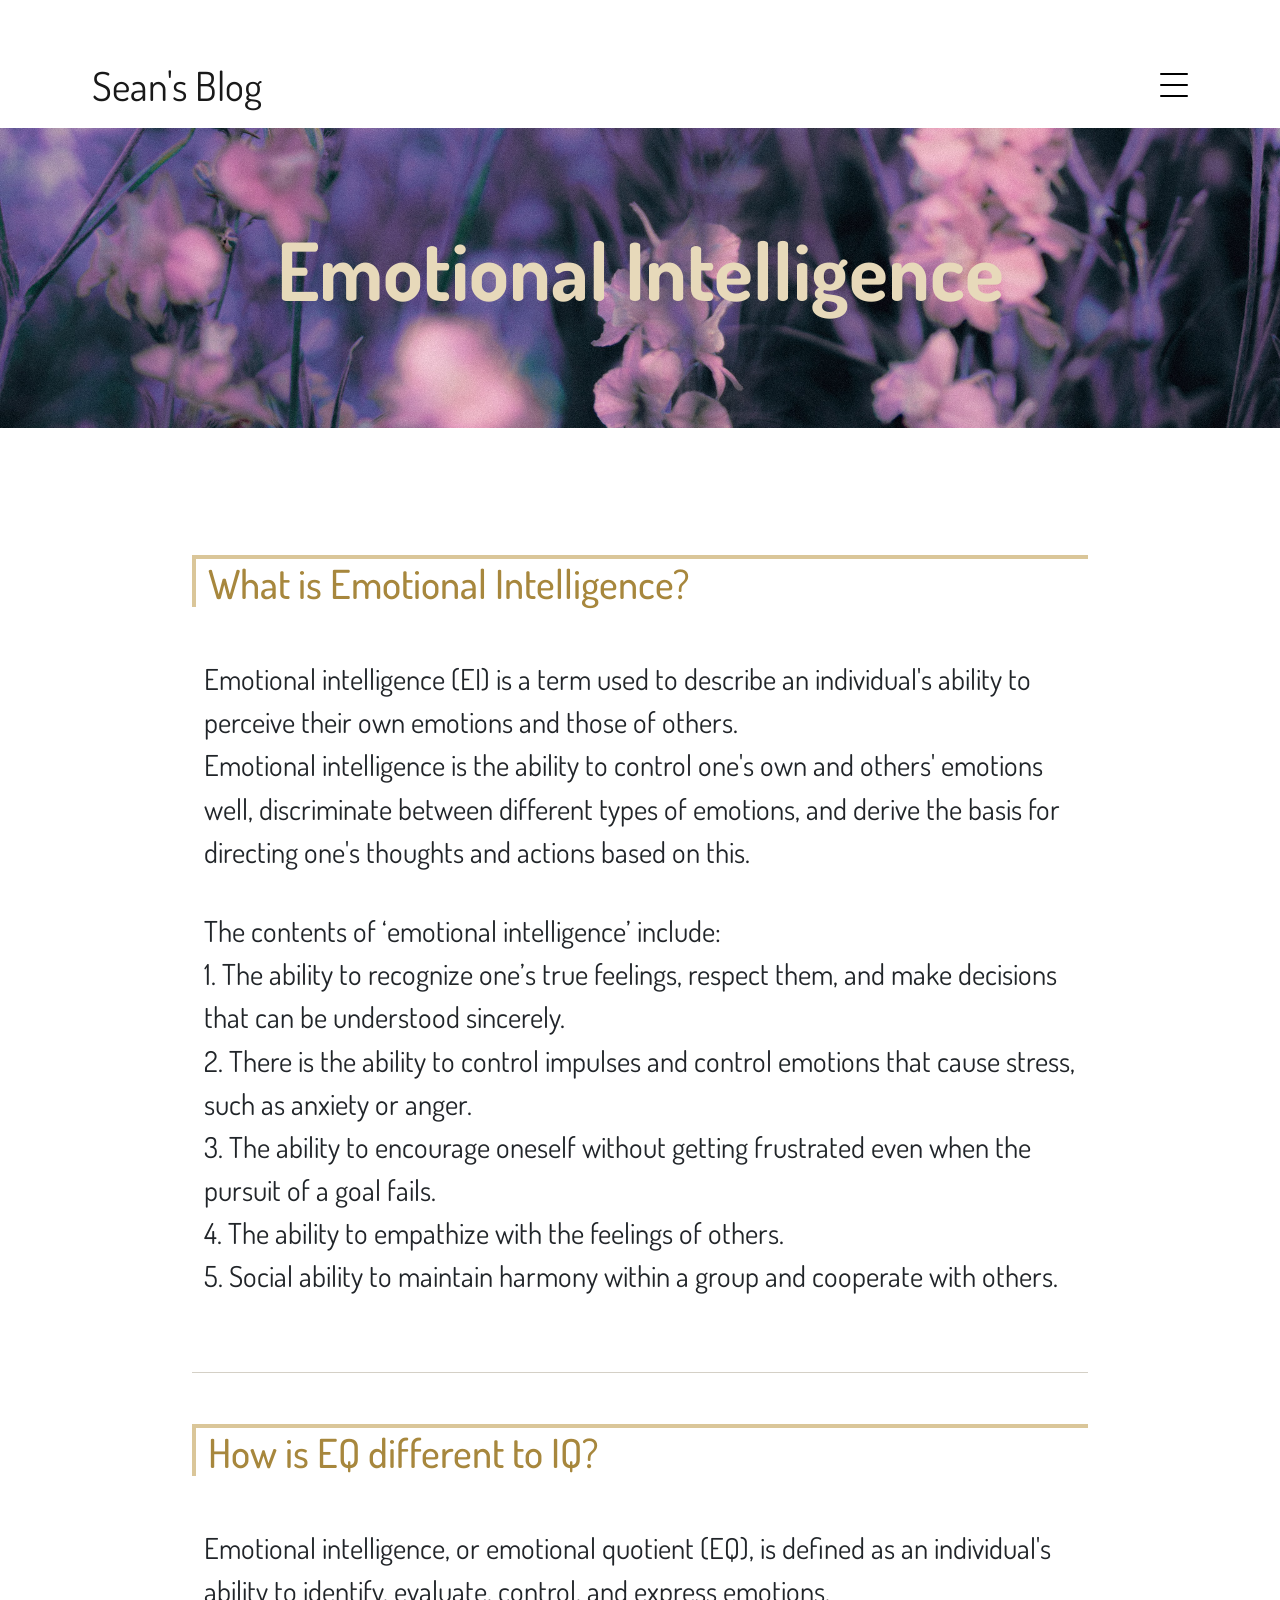
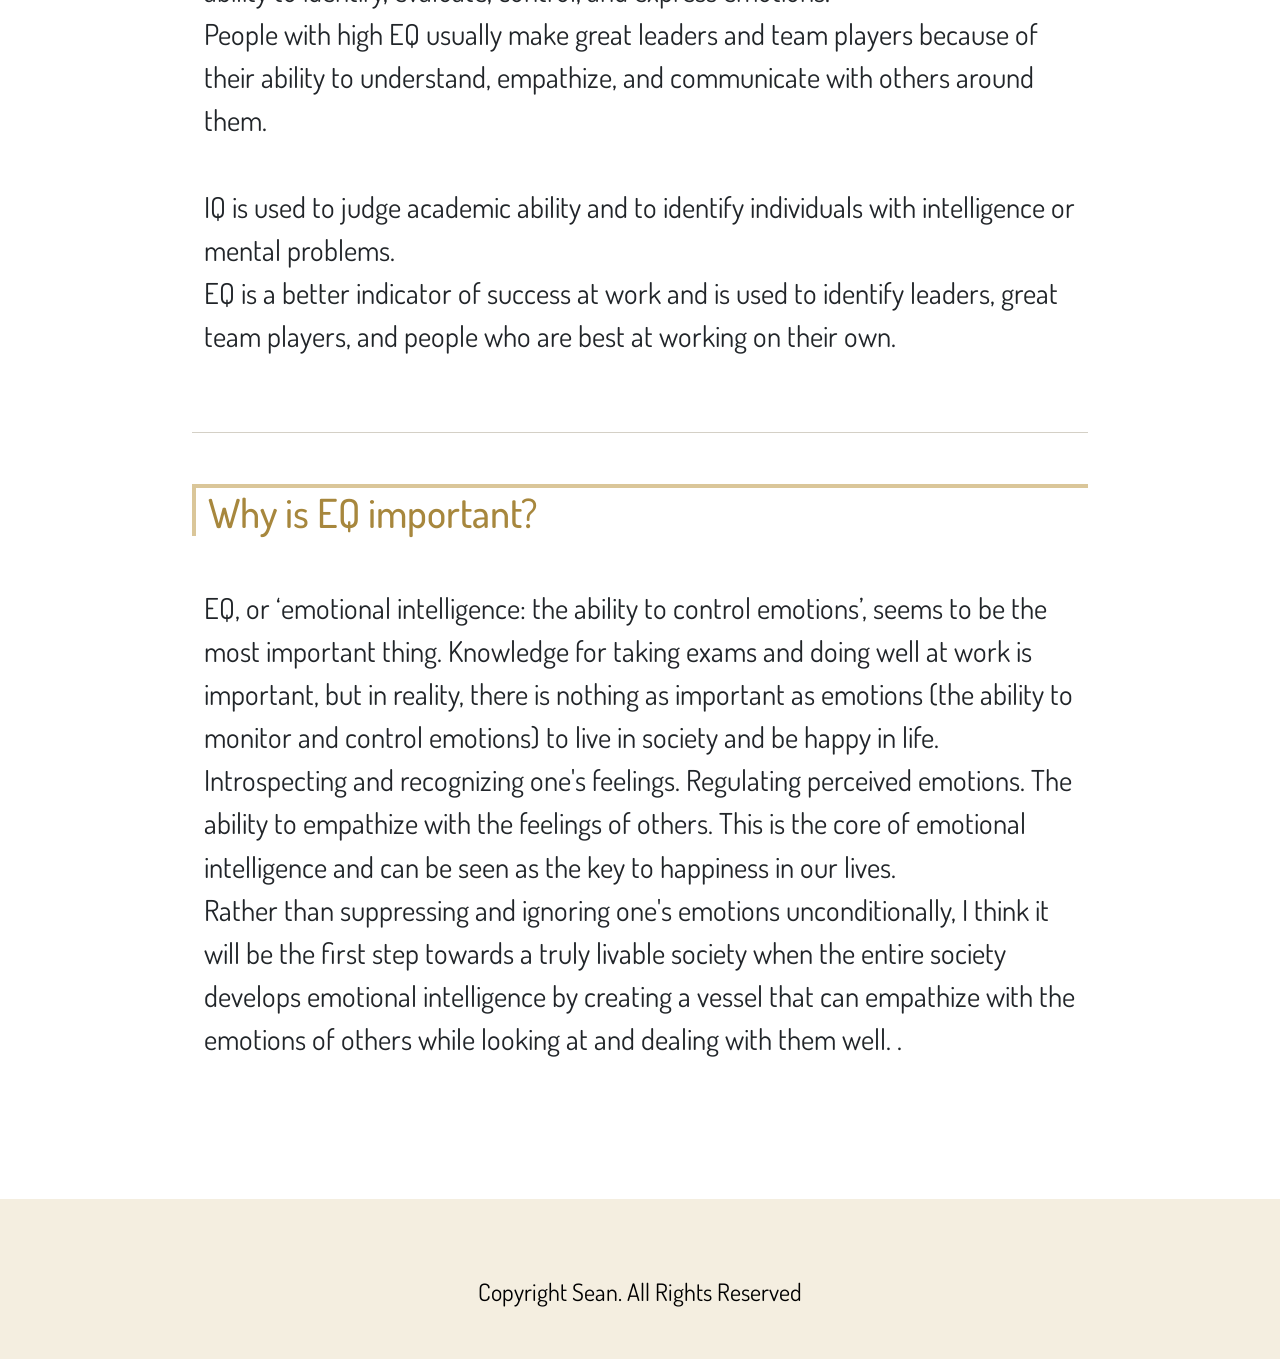
<file: blog/emotional-intelligence.html>
<!DOCTYPE html>
<html lang="en">

<head>
  <meta charset="UTF-8">
  <meta http-equiv="X-UA-Compatible" content="IE=edge">
  <meta name="viewport" content="width=device-width, initial-scale=1.0">

  <title>Emotional Intelligence</title>
  <meta content="" name="keywords">
  <meta content="" name="description">

  <!-- Favicons -->
  <link rel="icon" href="../assets/img/light-logo.png">

  <!-- Google Fonts -->
  <link rel="preconnect" href="https://fonts.googleapis.com">
  <link rel="preconnect" href="https://fonts.gstatic.com" crossorigin>
  <link href="https://fonts.googleapis.com/css2?family=Bellota+Text&family=Dosis:wght@300;400;500&display=swap"
    rel="stylesheet">

  <!-- CSS Files Link -->
  <link rel="stylesheet" href="../assets/vendor/aos/aos.css">
  <link rel="stylesheet" href="../assets/vendor/bootstrap/css/bootstrap.min.css">
  <link rel="stylesheet" href="../assets/vendor/bootstrap-icons/bootstrap-icons.css">
  <link rel="stylesheet" href="../assets/vendor/swiper/swiper-bundle.min.css">

  <!-- Main CSS File link -->
  <link rel="stylesheet" href="../assets/css/main.css">
</head>

<body>

  <!-- Navigation Bar -->
  <nav class="navbar navbar-light custom-navbar">
    <div class="container">
      <a class="navbar-brand" href="../index.html">Sean's Blog</a>
      <a href="#" class="burger" data-bs-toggle="collapse" data-bs-target="#main-navbar">
        <span></span>
      </a>
    </div>
  </nav>

  <div class="collapse navbar-collapse custom-navmenu" id="main-navbar">
    <div class="container py-2 py-md-5">
        <div class="row align-items-start">
            <ul class="custom-menu">
                <li class="active"><a href="../index.html">Home</a></li>
                <li><a href="../profile.html">Profile</a></li>
                <li><a href="#"" data-bs-toggle="collapse" data-bs-target="#tech-navbar">Tech &hksearow;</a>
                    <div class="collapse navbar-collarpse" id="tech-navbar">
                        <ul class="custom-submenu">
                            <li><a href="../tech/javascript-home.html"">Javascript</a></li>
                        </ul>
                    </div>                        
                </li>
                <li><a href="#">Core</a></li>
                <li><a href="#" data-bs-toggle="collapse" data-bs-target="#foundation-navbar">Foundation &hksearow;</a> 
                    <div class="collapse navbar-collapse" id="foundation-navbar">
                        <ul class="custom-submenu">
                            <li>Sprint 1 &hksearow;&hksearow;
                                <ul class="custom-submenu">
                                    <li><a href="te-houtaewa-template.html">Te Houtaewa</a></li>
                                </ul>
                            </li>
                            <li>Sprint 2 &hksearow;&hksearow;
                                <ul class="custom-submenu">
                                    <li><a href="html-css.html">HTML/CSS</a></li>
                                    <li><a href="identity-values.html">Identity/Values</a></li>
                                    <li><a href="learning-plan.html">Learning Plan</a></li>
                                </ul>
                            </li>
                            <li>Sprint 3 &hksearow;&hksearow;
                                <ul class="custom-submenu">
                                    <li><a href="js-dom.html">JS-DOM</a></li>
                                    <li><a href="emotional-intelligence.html">Emotional Intelligence</a></li>
                                </ul>
                            </li>
                            <li>Sprint 4 &hksearow;&hksearow;
                                <ul class="custom-submenu">
                                    <li><a href="neuroplasticity.html">Neuroplasticity</a></li>
                                    <li><a href="problem-solving.html">Problem Solving</a></li>
                                </ul>
                            </li>
                            <li>Sprint 5 &hksearow;&hksearow;
                                <ul class="custom-submenu">
                                    <li><a href="foundations-reflection.html">Foundations Reflection</a></li>
                                </ul>
                            </li>
                        </ul>
                    </div>        
                </li>
            </ul>
        </div>
    </div>
  </div>
  <!-- Navigation Bar -->

  <!-- Blog Header Image -->
  <header class="blog-header-image sprint-3">
    <div class="container h-100">
      <div class="row h-100 align-items-center">
        <div class="col-12 text-center">
          <h1 class="fw-bolder">Emotional Intelligence</h1>
          <p class="lead"></p>
        </div>
      </div>
    </div>
  </header>
  <!-- Blog Header Image -->

  <!-- Contents List -->
  <section class="content-list container-fluid">
    <div class="row">
      <!-- 1 -->
      <h2>What is Emotional Intelligence?</h2>
      <br>
      <p>
        Emotional intelligence (EI) is a term used to describe an individual's ability to perceive their own emotions
        and those of others. <br> Emotional intelligence is the ability to control one's own and others' emotions well,
        discriminate between different types of emotions, and derive the basis for directing one's thoughts and actions
        based on this.
      </p>
      <p>
        The contents of ‘emotional intelligence’ include: <br>

        1. The ability to recognize one’s true feelings, respect
        them, and make decisions that can be understood sincerely. <br>

        2. There is the ability to control impulses and control emotions that cause stress, such as anxiety or
        anger. <br>

        3. The ability to encourage oneself without getting frustrated even when the pursuit of a goal fails. <br>

        4. The ability to empathize with the feelings of others. <br>

        5. Social ability to maintain harmony within a group and cooperate with others. <br>
      </p>
      <span><br></span>
      <hr>
      <!-- 2 -->
      <h2>How is EQ different to IQ?</h2>
      <br>
      <p>
        Emotional intelligence, or emotional quotient (EQ), is defined as an individual's ability to identify, evaluate,
        control, and express emotions. <br> People with high EQ usually make great leaders and team players because of their
        ability to understand, empathize, and communicate with others around them. <br><br>

        IQ is used to judge academic ability and to identify individuals with intelligence or mental problems. <br> EQ is a
        better indicator of success at work and is used to identify leaders, great team players, and people who are best
        at working on their own.
      </p>
      <span><br></span>
      <hr>
      <!-- 3 -->
      <h2>Why is EQ important?</h2>
      <br>
      <p>
        EQ, or ‘emotional intelligence: the ability to control emotions’, seems to be the most important thing.
        Knowledge for taking exams and doing well at work is important, but in reality, there is nothing as important as
        emotions (the ability to monitor and control emotions) to live in society and be happy in life. <br>

        Introspecting and recognizing one's feelings. Regulating perceived emotions. The ability to empathize with the
        feelings of others. This is the core of emotional intelligence and can be seen as the key to happiness in our
        lives. <br>

        Rather than suppressing and ignoring one's emotions unconditionally, I think it will be the first step towards a
        truly livable society when the entire society develops emotional intelligence by creating a vessel that can
        empathize with the emotions of others while looking at and dealing with them well. .
      </p>
    </div>
  </section>
  <!-- Contents List -->

  <!-- Footer -->
  <footer class="footer">
    <div class="container">
      <div class="row">
          <p class="footer-title"> Copyright Sean. All Rights Reserved</p>
          <p class="footer-text"></p>
      </div>
    </div>
  </footer>
  <!-- Footer -->

  <!-- Vendor JS files -->
  <script src="../assets/vendor/aos/aos.js"></script>
  <script src="../assets/vendor/bootstrap/js/bootstrap.bundle.min.js"></script>
  <script src="../assets/vendor/isotope-layout/isotope.pkgd.min.js"></script>
  <script src="../assets/vendor/swiper/swiper-bundle.min.js"></script>


</body>

</html>
</file>
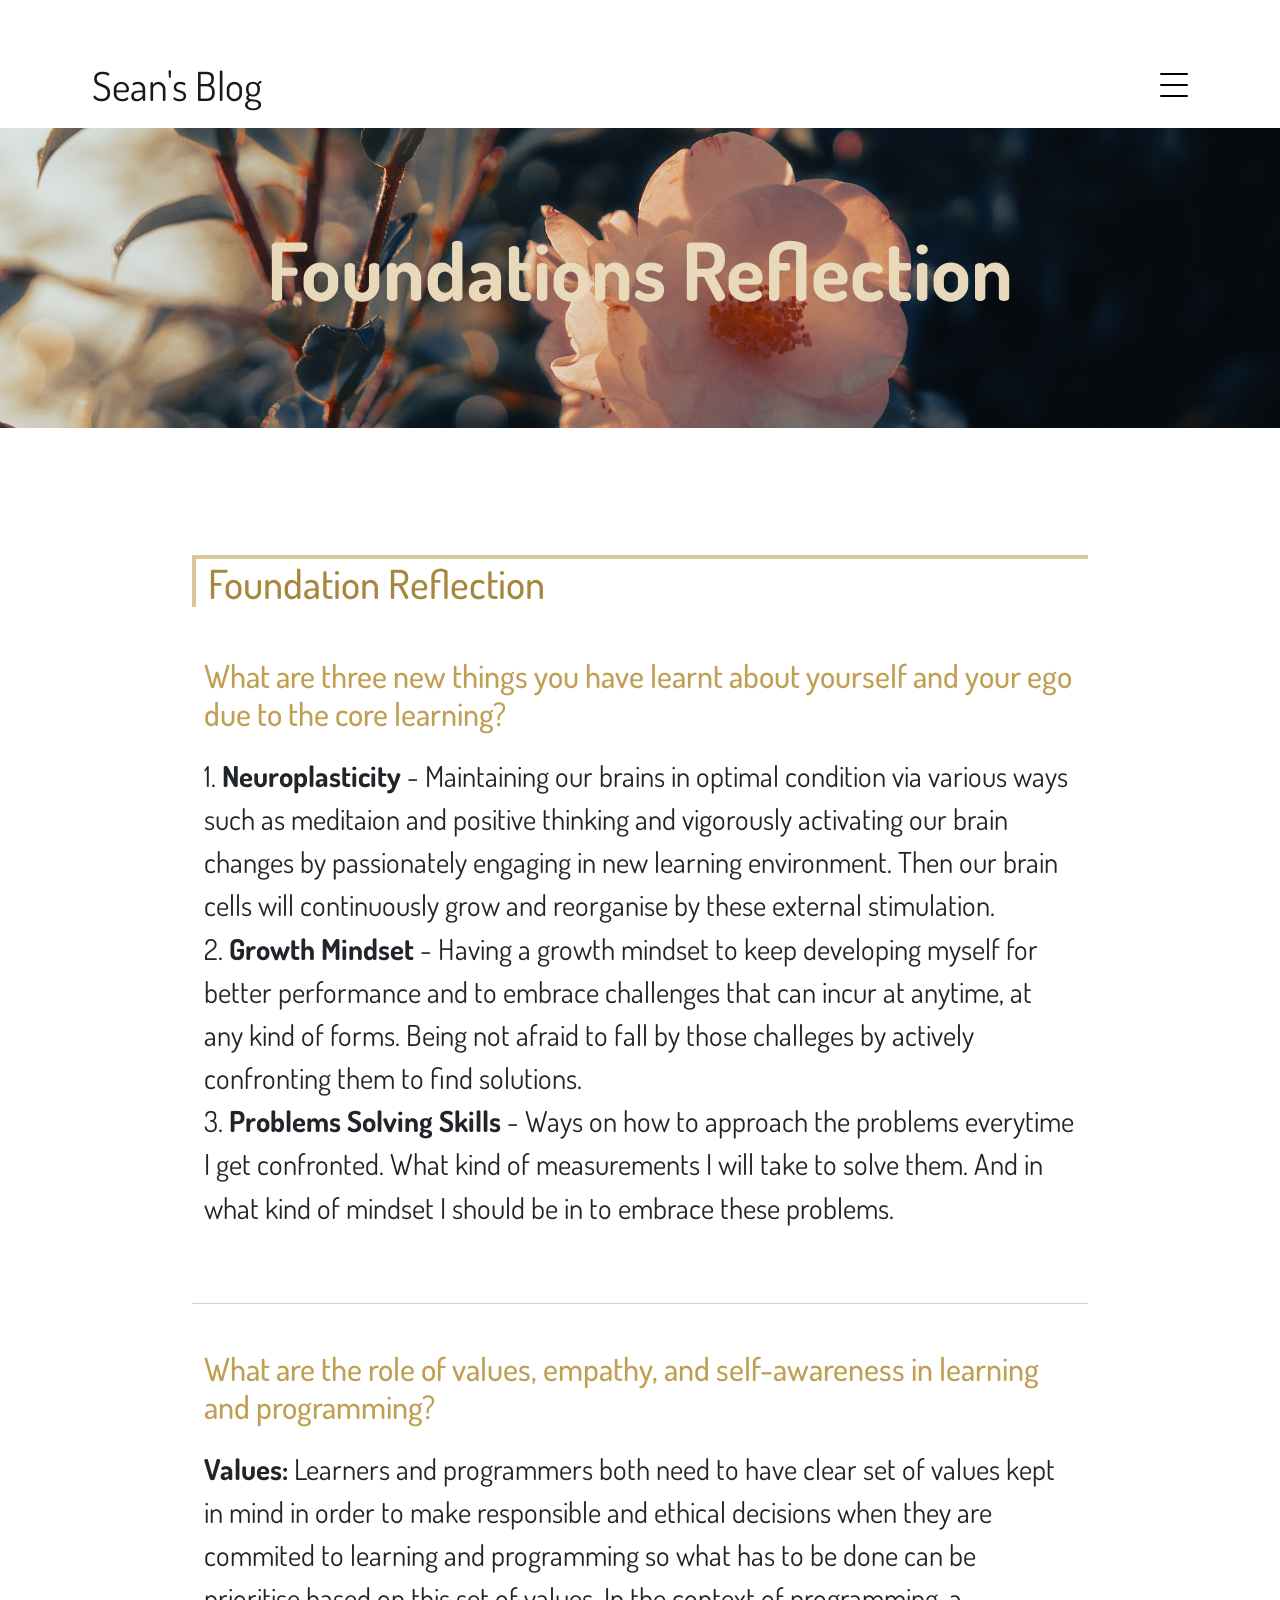
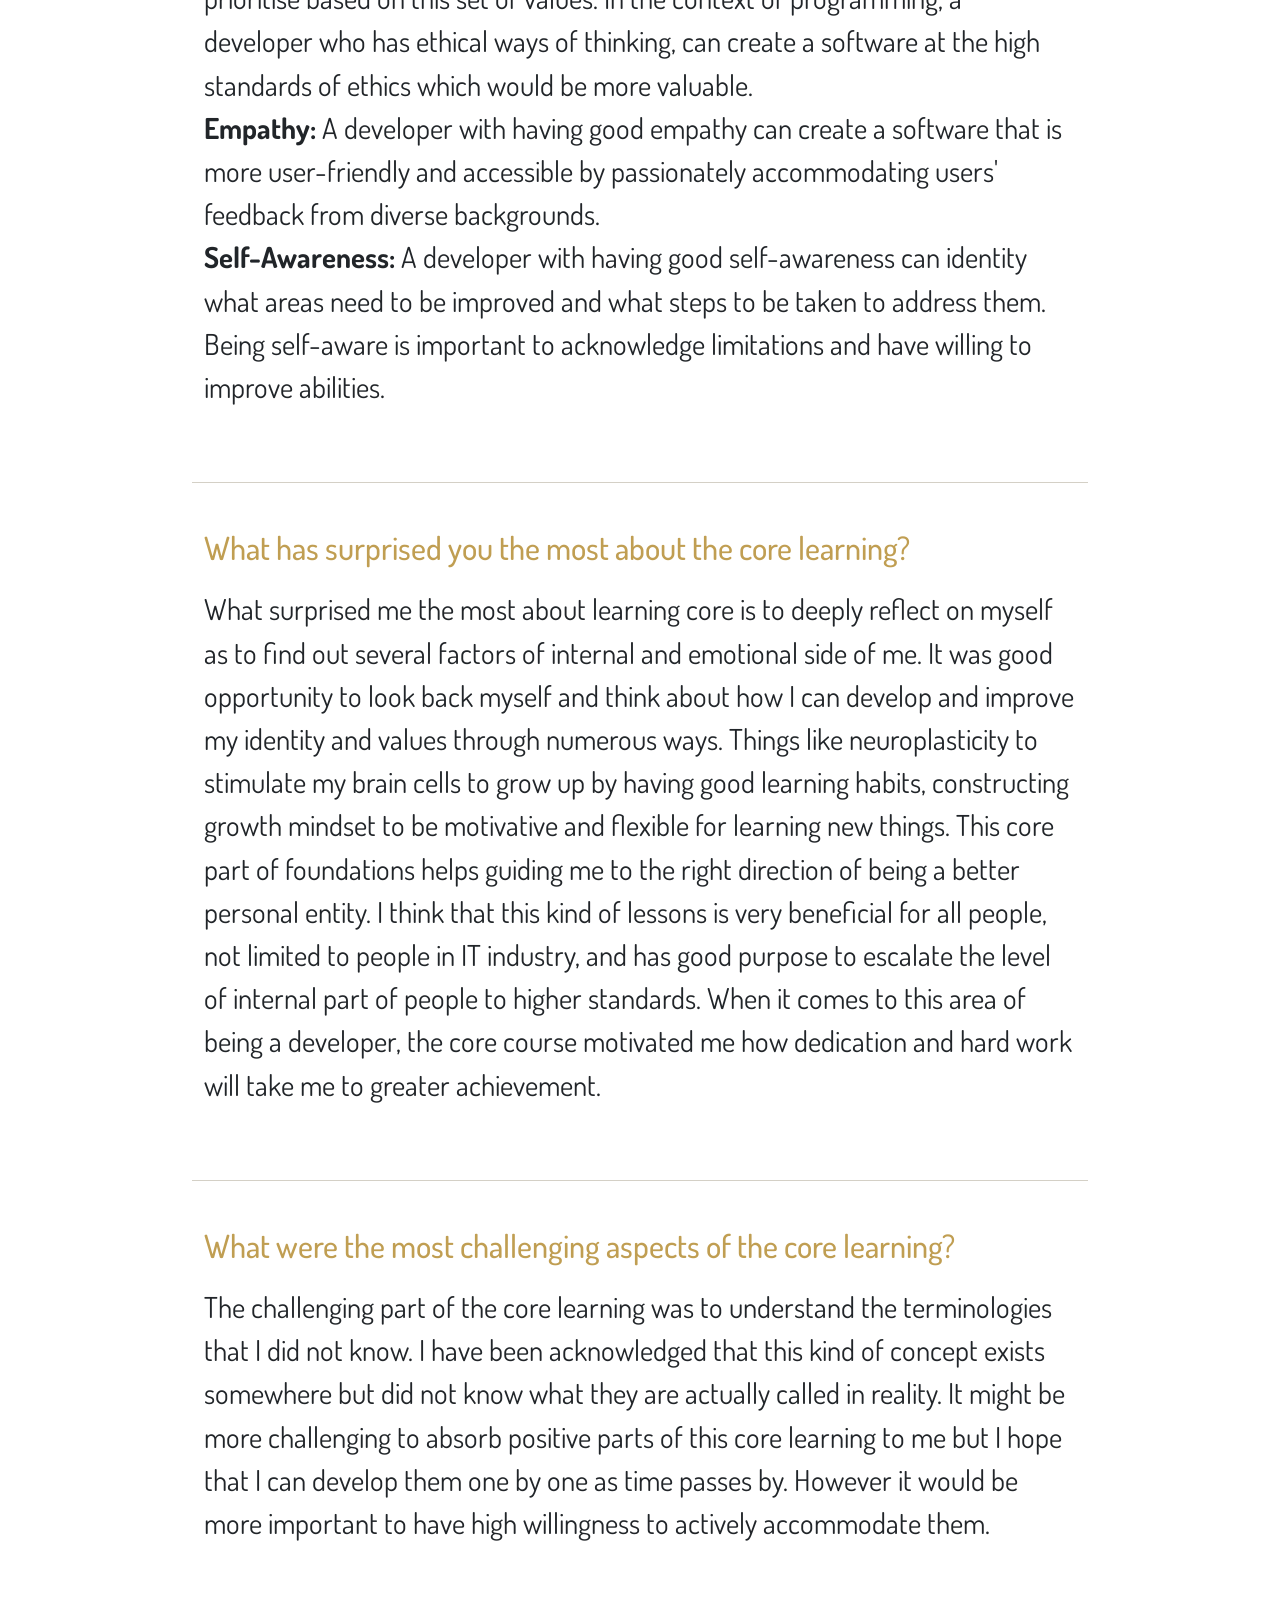
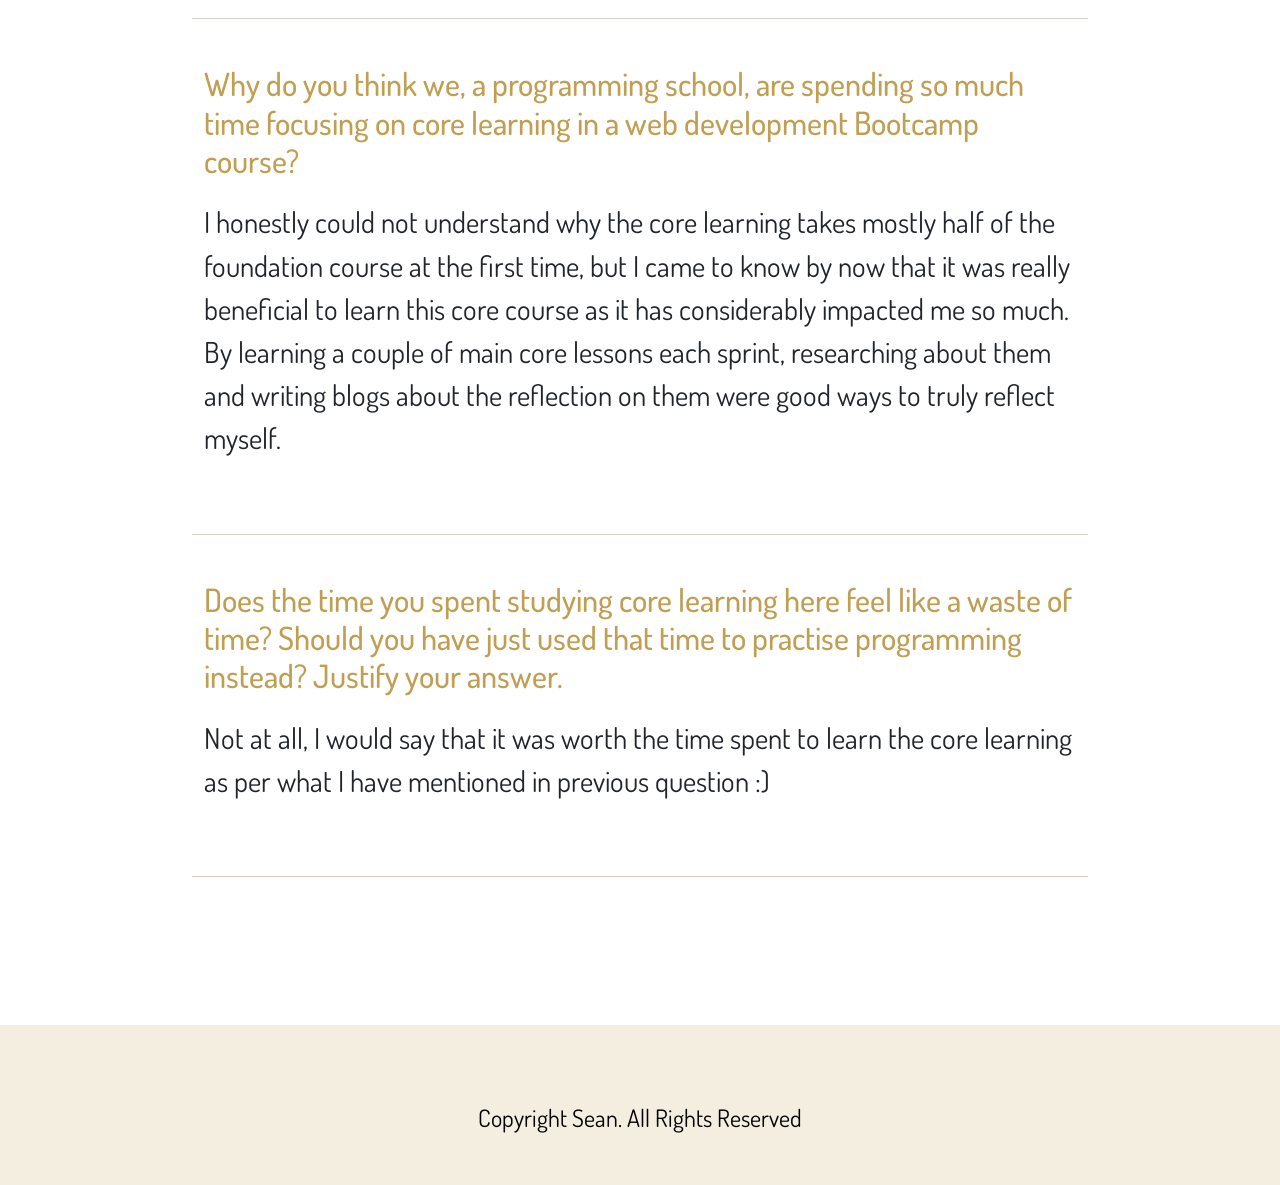
<file: blog/foundations-reflection.html>
<!DOCTYPE html>
<html lang="en">

<head>
    <meta charset="UTF-8">
    <meta http-equiv="X-UA-Compatible" content="IE=edge">
    <meta name="viewport" content="width=device-width, initial-scale=1.0">

    <title>Foundations Reflection</title>
    <meta content="" name="keywords">
    <meta content="" name="description">

    <!-- Favicons -->
    <link rel="icon" href="../assets/img/light-logo.png">

    <!-- Google Fonts -->
    <link rel="preconnect" href="https://fonts.googleapis.com">
    <link rel="preconnect" href="https://fonts.gstatic.com" crossorigin>
    <link href="https://fonts.googleapis.com/css2?family=Bellota+Text&family=Dosis:wght@300;400;500&display=swap"
        rel="stylesheet">

    <!-- CSS Files Link -->
    <link rel="stylesheet" href="../assets/vendor/aos/aos.css">
    <link rel="stylesheet" href="../assets/vendor/bootstrap/css/bootstrap.min.css">
    <link rel="stylesheet" href="../assets/vendor/bootstrap-icons/bootstrap-icons.css">
    <link rel="stylesheet" href="../assets/vendor/swiper/swiper-bundle.min.css">

    <!-- Main CSS File link -->
    <link rel="stylesheet" href="../assets/css/main.css">
</head>

<body>

    <!-- Navigation Bar -->
    <nav class="navbar navbar-light custom-navbar">
        <div class="container">
            <a class="navbar-brand" href="../index.html">Sean's Blog</a>
            <a href="#" class="burger" data-bs-toggle="collapse" data-bs-target="#main-navbar">
                <span></span>
            </a>
        </div>
    </nav>

    <div class="collapse navbar-collapse custom-navmenu" id="main-navbar">
        <div class="container py-2 py-md-5">
            <div class="row align-items-start">
                <ul class="custom-menu">
                    <li class="active"><a href="../index.html">Home</a></li>
                    <li><a href="../profile.html">Profile</a></li>
                    <li><a href="#"" data-bs-toggle=" collapse" data-bs-target="#tech-navbar">Tech &hksearow;</a>
                        <div class="collapse navbar-collarpse" id="tech-navbar">
                            <ul class="custom-submenu">
                                <li><a href="../tech/javascript-home.html"">Javascript</a></li>
                        </ul>
                    </div>                        
                </li>
                <li><a href=" #">Core</a></li>
                                <li><a href="#" data-bs-toggle="collapse" data-bs-target="#foundation-navbar">Foundation
                                        &hksearow;</a>
                                    <div class="collapse navbar-collapse" id="foundation-navbar">
                                        <ul class="custom-submenu">
                                            <li>Sprint 1 &hksearow;&hksearow;
                                                <ul class="custom-submenu">
                                                    <li><a href="te-houtaewa-template.html">Te Houtaewa</a></li>
                                                </ul>
                                            </li>
                                            <li>Sprint 2 &hksearow;&hksearow;
                                                <ul class="custom-submenu">
                                                    <li><a href="html-css.html">HTML/CSS</a></li>
                                                    <li><a href="identity-values.html">Identity/Values</a></li>
                                                    <li><a href="learning-plan.html">Learning Plan</a></li>
                                                </ul>
                                            </li>
                                            <li>Sprint 3 &hksearow;&hksearow;
                                                <ul class="custom-submenu">
                                                    <li><a href="js-dom.html">JS-DOM</a></li>
                                                    <li><a href="emotional-intelligence.html">Emotional Intelligence</a>
                                                    </li>
                                                </ul>
                                            </li>
                                            <li>Sprint 4 &hksearow;&hksearow;
                                                <ul class="custom-submenu">
                                                    <li><a href="neuroplasticity.html">Neuroplasticity</a></li>
                                                    <li><a href="problem-solving.html">Problem Solving</a></li>
                                                </ul>
                                            </li>
                                            <li>Sprint 5 &hksearow;&hksearow;
                                                <ul class="custom-submenu">
                                                    <li><a href="foundations-reflection.html">Foundations Reflection</a>
                                                    </li>
                                                </ul>
                                            </li>
                                        </ul>
                                    </div>
                                </li>
                            </ul>
                        </div>
            </div>
        </div>
        <!-- Navigation Bar -->

        <!-- Blog Header Image -->
        <header class="blog-header-image sprint-5">
            <div class="container h-100">
                <div class="row h-100 align-items-center">
                    <div class="col-12 text-center">
                        <h1 class="fw-bolder">Foundations Reflection</h1>
                        <p class="lead"></p>
                    </div>
                </div>
            </div>
        </header>
        <!-- Blog Header Image -->

        <!-- Contents List -->
        <section class="content-list container-fluid">
            <div class="row">
                <h2>Foundation Reflection</h2>

                <h3>What are three new things you have learnt about yourself and your ego due to the core learning?
                </h3>
                <p>
                    1. <b>Neuroplasticity</b> - Maintaining our brains in optimal condition via various ways such as
                    meditaion and positive thinking and vigorously activating our brain changes by passionately engaging
                    in new learning environment.
                    Then our brain cells will continuously grow and reorganise by these external stimulation. <br>
                    2. <b>Growth Mindset</b> - Having a growth mindset to keep developing myself for better performance
                    and to embrace challenges that can incur at anytime, at any kind of forms. Being not afraid to fall
                    by those challeges by actively confronting them to find solutions. <br>
                    3. <b>Problems Solving Skills</b> - Ways on how to approach the problems everytime I get confronted.
                    What kind of measurements I will take to solve them. And in what kind of mindset I should be in to
                    embrace these problems.
                </p>
                <span><br></span>
                <hr>

                <h3>What are the role of values, empathy, and self-awareness in learning and programming?</h3>
                <p>
                    <b>Values: </b>Learners and programmers both need to have clear set of values kept in mind in order
                    to make responsible and ethical decisions when they are commited to learning and programming so what
                    has to be done can be prioritise based on this set of values.
                    In the context of programming, a developer who has ethical ways of thinking, can create a software
                    at the high standards of ethics which would be more valuable. <br>
                    <b>Empathy: </b>A developer with having good empathy can create a software that is more
                    user-friendly and accessible by passionately accommodating users' feedback from diverse backgrounds.
                    <br>
                    <b>Self-Awareness: </b>A developer with having good self-awareness can identity what areas need to
                    be improved and what steps to be taken to address them. Being self-aware is important to acknowledge
                    limitations and have willing to improve abilities. <br>
                </p>
                <span><br></span>
                <hr>

                <h3>What has surprised you the most about the core learning?</h3>
                <p>
                    What surprised me the most about learning core is to deeply reflect on myself as to find out several
                    factors of internal and emotional side of me.
                    It was good opportunity to look back myself and think about how I can develop and improve my
                    identity and values through numerous ways.
                    Things like neuroplasticity to stimulate my brain cells to grow up by having good learning habits,
                    constructing growth mindset to be motivative and flexible for learning new things.
                    This core part of foundations helps guiding me to the right direction of being a better personal
                    entity.
                    I think that this kind of lessons is very beneficial for all people, not limited to people in IT
                    industry, and has good purpose to escalate the level of internal part of people to higher standards.
                    When it comes to this area of being a developer, the core course motivated me how dedication and
                    hard work will take me to greater achievement.
                </p>
                <span><br></span>
                <hr>

                <h3>What were the most challenging aspects of the core learning?</h3>
                <p>
                    The challenging part of the core learning was to understand the terminologies that I did not know. I
                    have been acknowledged that this kind of concept exists somewhere but did not know what they are
                    actually called in reality.
                    It might be more challenging to absorb positive parts of this core learning to me but I hope that I
                    can develop them one by one as time passes by. However it would be more important to have high
                    willingness to actively accommodate them.
                </p>
                <span><br></span>
                <hr>

                <h3>Why do you think we, a programming school, are spending so much time focusing on core learning
                    in a web development Bootcamp course?</h3>
                <p>
                    I honestly could not understand why the core learning takes mostly half of the foundation course at
                    the first time, but I came to know by now that it was really beneficial to learn this core course as
                    it has considerably impacted me so much.
                    By learning a couple of main core lessons each sprint, researching about them and writing blogs
                    about the reflection on them were good ways to truly reflect myself.
                </p>
                <span><br></span>
                <hr>

                <h3>Does the time you spent studying core learning here feel like a waste of time? Should you have
                    just used that time to practise programming instead? Justify your answer.</h3>
                <p>
                    Not at all, I would say that it was worth the time spent to learn the core learning as per what I
                    have mentioned in previous question :)
                </p>
                <span><br></span>
                <hr>
            </div>
        </section>
        <!-- Contents List -->

        <!-- Footer -->
        <footer class="footer">
            <div class="container">
                <div class="row">
                    <p class="footer-title"> Copyright Sean. All Rights Reserved</p>
                    <p class="footer-text"></p>
                </div>
            </div>
        </footer>
        <!-- Footer -->

        <!-- Vendor JS files -->
        <script src="../assets/vendor/aos/aos.js"></script>
        <script src="../assets/vendor/bootstrap/js/bootstrap.bundle.min.js"></script>
        <script src="../assets/vendor/isotope-layout/isotope.pkgd.min.js"></script>
        <script src="../assets/vendor/swiper/swiper-bundle.min.js"></script>


</body>

</html>
</file>
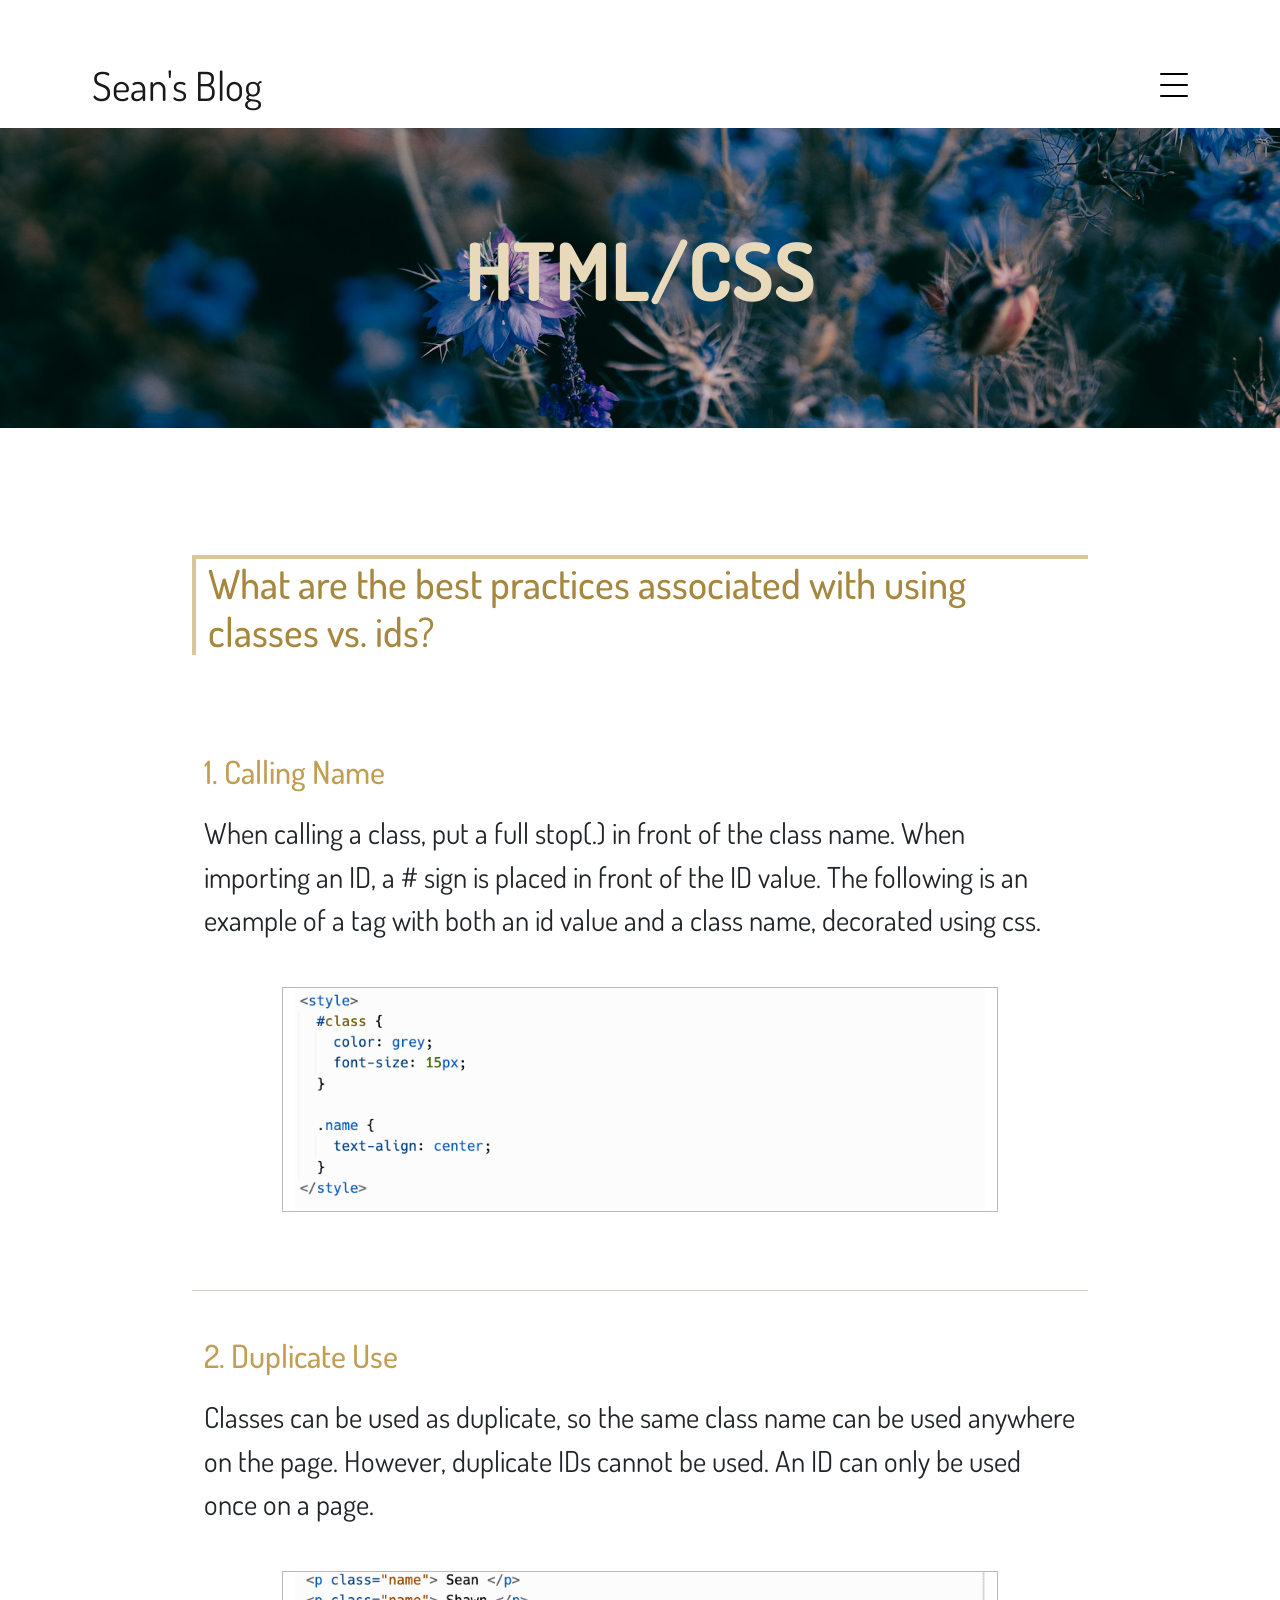
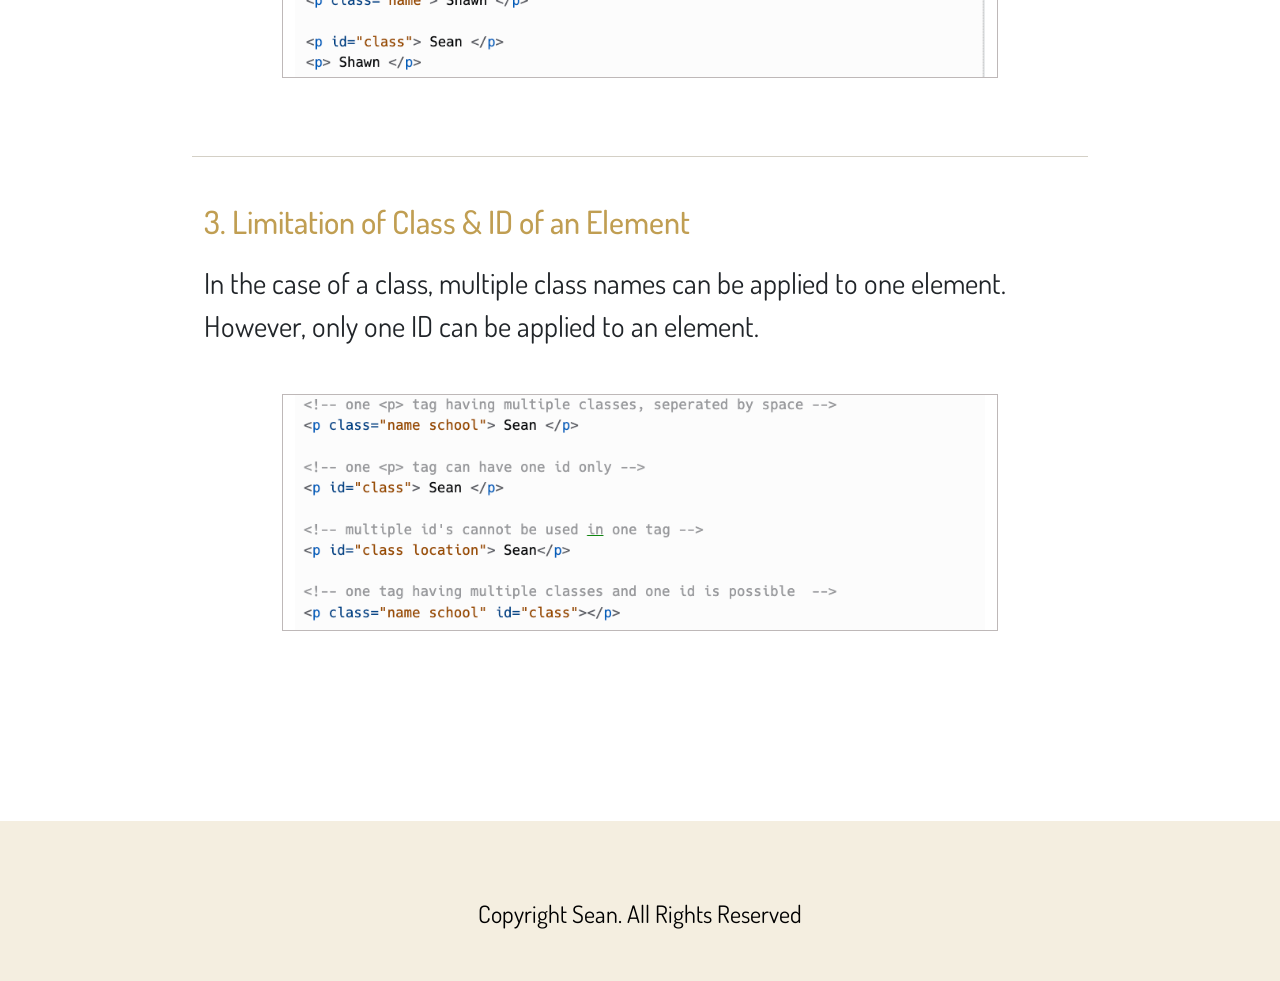
<file: blog/html-css.html>
<!DOCTYPE html>
<html lang="en">

<head>
  <meta charset="UTF-8">
  <meta http-equiv="X-UA-Compatible" content="IE=edge">
  <meta name="viewport" content="width=device-width, initial-scale=1.0">

  <title>HTML/CSS</title>
  <meta content="" name="keywords">
  <meta content="" name="description">

  <!-- Favicons -->
  <link rel="icon" href="../assets/img/light-logo.png">

  <!-- Google Fonts -->
  <link rel="preconnect" href="https://fonts.googleapis.com">
  <link rel="preconnect" href="https://fonts.gstatic.com" crossorigin>
  <link href="https://fonts.googleapis.com/css2?family=Bellota+Text&family=Dosis:wght@300;400;500&display=swap"
    rel="stylesheet">

  <!-- CSS Files Link -->
  <link rel="stylesheet" href="../assets/vendor/aos/aos.css">
  <link rel="stylesheet" href="../assets/vendor/bootstrap/css/bootstrap.min.css">
  <link rel="stylesheet" href="../assets/vendor/bootstrap-icons/bootstrap-icons.css">
  <link rel="stylesheet" href="../assets/vendor/swiper/swiper-bundle.min.css">

  <!-- Main CSS File link -->
  <link rel="stylesheet" href="../assets/css/main.css">
</head>

<body>

  <!-- Navigation Bar -->
  <nav class="navbar navbar-light custom-navbar">
    <div class="container">
      <a class="navbar-brand" href="../index.html">Sean's Blog</a>
      <a href="#" class="burger" data-bs-toggle="collapse" data-bs-target="#main-navbar">
        <span></span>
      </a>
    </div>
  </nav>

  <div class="collapse navbar-collapse custom-navmenu" id="main-navbar">
    <div class="container py-2 py-md-5">
        <div class="row align-items-start">
            <ul class="custom-menu">
                <li class="active"><a href="../index.html">Home</a></li>
                <li><a href="../profile.html">Profile</a></li>
                <li><a href="#"" data-bs-toggle="collapse" data-bs-target="#tech-navbar">Tech &hksearow;</a>
                    <div class="collapse navbar-collarpse" id="tech-navbar">
                        <ul class="custom-submenu">
                            <li><a href="../tech/javascript-home.html"">Javascript</a></li>
                        </ul>
                    </div>                        
                </li>
                <li><a href="#">Core</a></li>
                <li><a href="#" data-bs-toggle="collapse" data-bs-target="#foundation-navbar">Foundation &hksearow;</a> 
                    <div class="collapse navbar-collapse" id="foundation-navbar">
                        <ul class="custom-submenu">
                            <li>Sprint 1 &hksearow;&hksearow;
                                <ul class="custom-submenu">
                                    <li><a href="te-houtaewa-template.html">Te Houtaewa</a></li>
                                </ul>
                            </li>
                            <li>Sprint 2 &hksearow;&hksearow;
                                <ul class="custom-submenu">
                                    <li><a href="html-css.html">HTML/CSS</a></li>
                                    <li><a href="identity-values.html">Identity/Values</a></li>
                                    <li><a href="learning-plan.html">Learning Plan</a></li>
                                </ul>
                            </li>
                            <li>Sprint 3 &hksearow;&hksearow;
                                <ul class="custom-submenu">
                                    <li><a href="js-dom.html">JS-DOM</a></li>
                                    <li><a href="emotional-intelligence.html">Emotional Intelligence</a></li>
                                </ul>
                            </li>
                            <li>Sprint 4 &hksearow;&hksearow;
                                <ul class="custom-submenu">
                                    <li><a href="neuroplasticity.html">Neuroplasticity</a></li>
                                    <li><a href="problem-solving.html">Problem Solving</a></li>
                                </ul>
                            </li>
                            <li>Sprint 5 &hksearow;&hksearow;
                                <ul class="custom-submenu">
                                    <li><a href="foundations-reflection.html">Foundations Reflection</a></li>
                                </ul>
                            </li>
                        </ul>
                    </div>        
                </li>
            </ul>
        </div>
    </div>
  </div>
  <!-- Navigation Bar -->

  <!-- Blog Header Image -->
  <header class="blog-header-image sprint-2">
    <div class="container h-100">
      <div class="row h-100 align-items-center">
        <div class="col-12 text-center">
          <h1 class="fw-bolder">HTML/CSS</h1>
          <p class="lead"></p>
        </div>
      </div>
    </div>
  </header>
  <!-- Blog Header Image -->

  <!-- Contents List -->
  <section class="content-list container-fluid">
    <div class="row">
      <h2>What are the best practices associated with using classes vs. ids?</h2>
      <span><br></span>
      <h3>1. Calling Name</h3>
      <p>
        When calling a class, put a full stop(.) in front of the class name. When importing an ID, a # sign is placed in
        front of the ID value. The following is an example of a tag with both an id value and a class name, decorated
        using css.
      </p>
      <img src="../assets/img/sprint-2/html-css/html-css-1.png" alt="">
      <span><br></span>
      <hr>
      <h3>2. Duplicate Use</h3>
      <p>
        Classes can be used as duplicate, so the same class name can be used anywhere on the page. However, duplicate
        IDs cannot be used. An ID can only be used once on a page.
      </p>
      <img src="../assets/img/sprint-2/html-css/html-css-2.png" alt="">
      <span><br></span>
      <hr>
      <h3>3. Limitation of Class & ID of an Element</h3>
      <p>
        In the case of a class, multiple class names can be applied to one element. However, only one ID can be applied
        to an element.
      </p>
      <img src="../assets/img/sprint-2/html-css/html-css-3.png" alt="">
      <span><br></span>
    </div>
  </section>
  <!-- Contents List -->

  <!-- Footer -->
  <footer class="footer">
    <div class="container">
      <div class="row">
          <p class="footer-title"> Copyright Sean. All Rights Reserved</p>
          <p class="footer-text"></p>
      </div>
    </div>
  </footer>
  <!-- Footer -->

  <!-- Vendor JS files -->
  <script src="../assets/vendor/aos/aos.js"></script>
  <script src="../assets/vendor/bootstrap/js/bootstrap.bundle.min.js"></script>
  <script src="../assets/vendor/isotope-layout/isotope.pkgd.min.js"></script>
  <script src="../assets/vendor/swiper/swiper-bundle.min.js"></script>


</body>

</html>
</file>
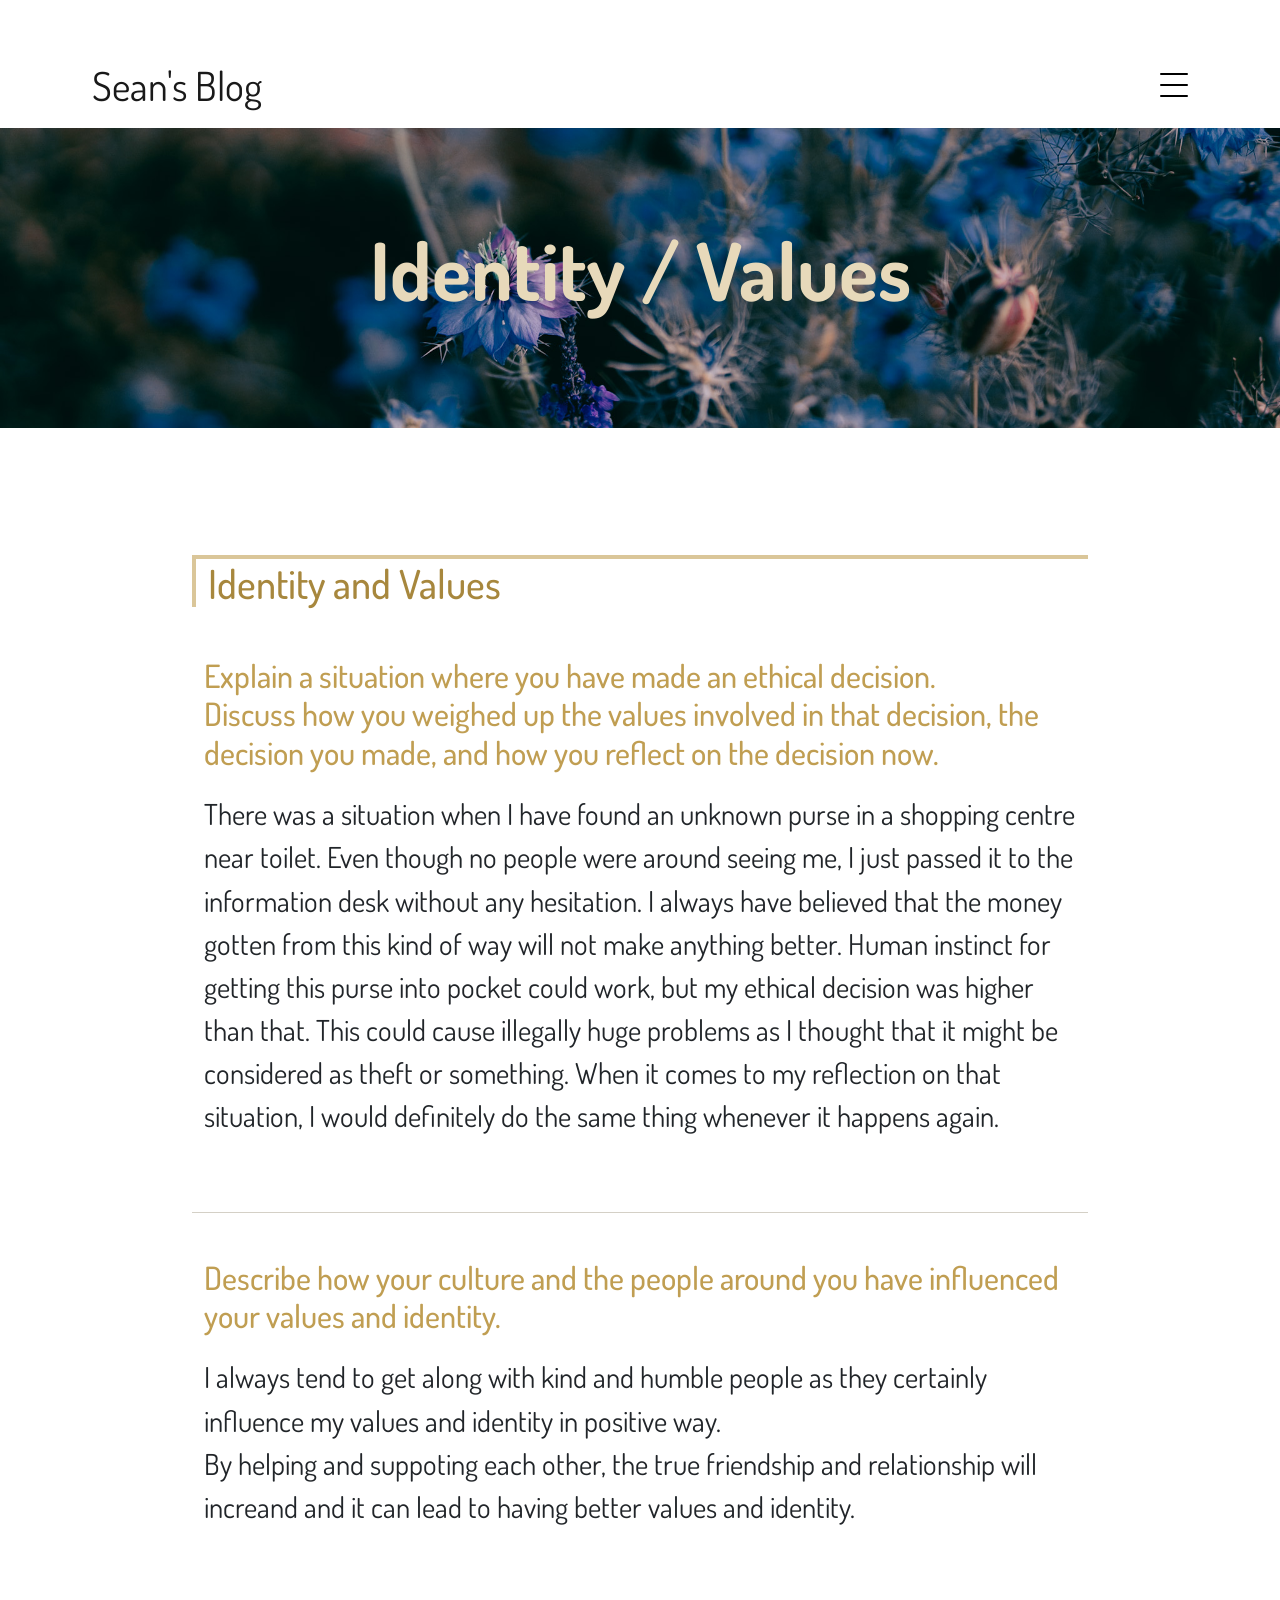
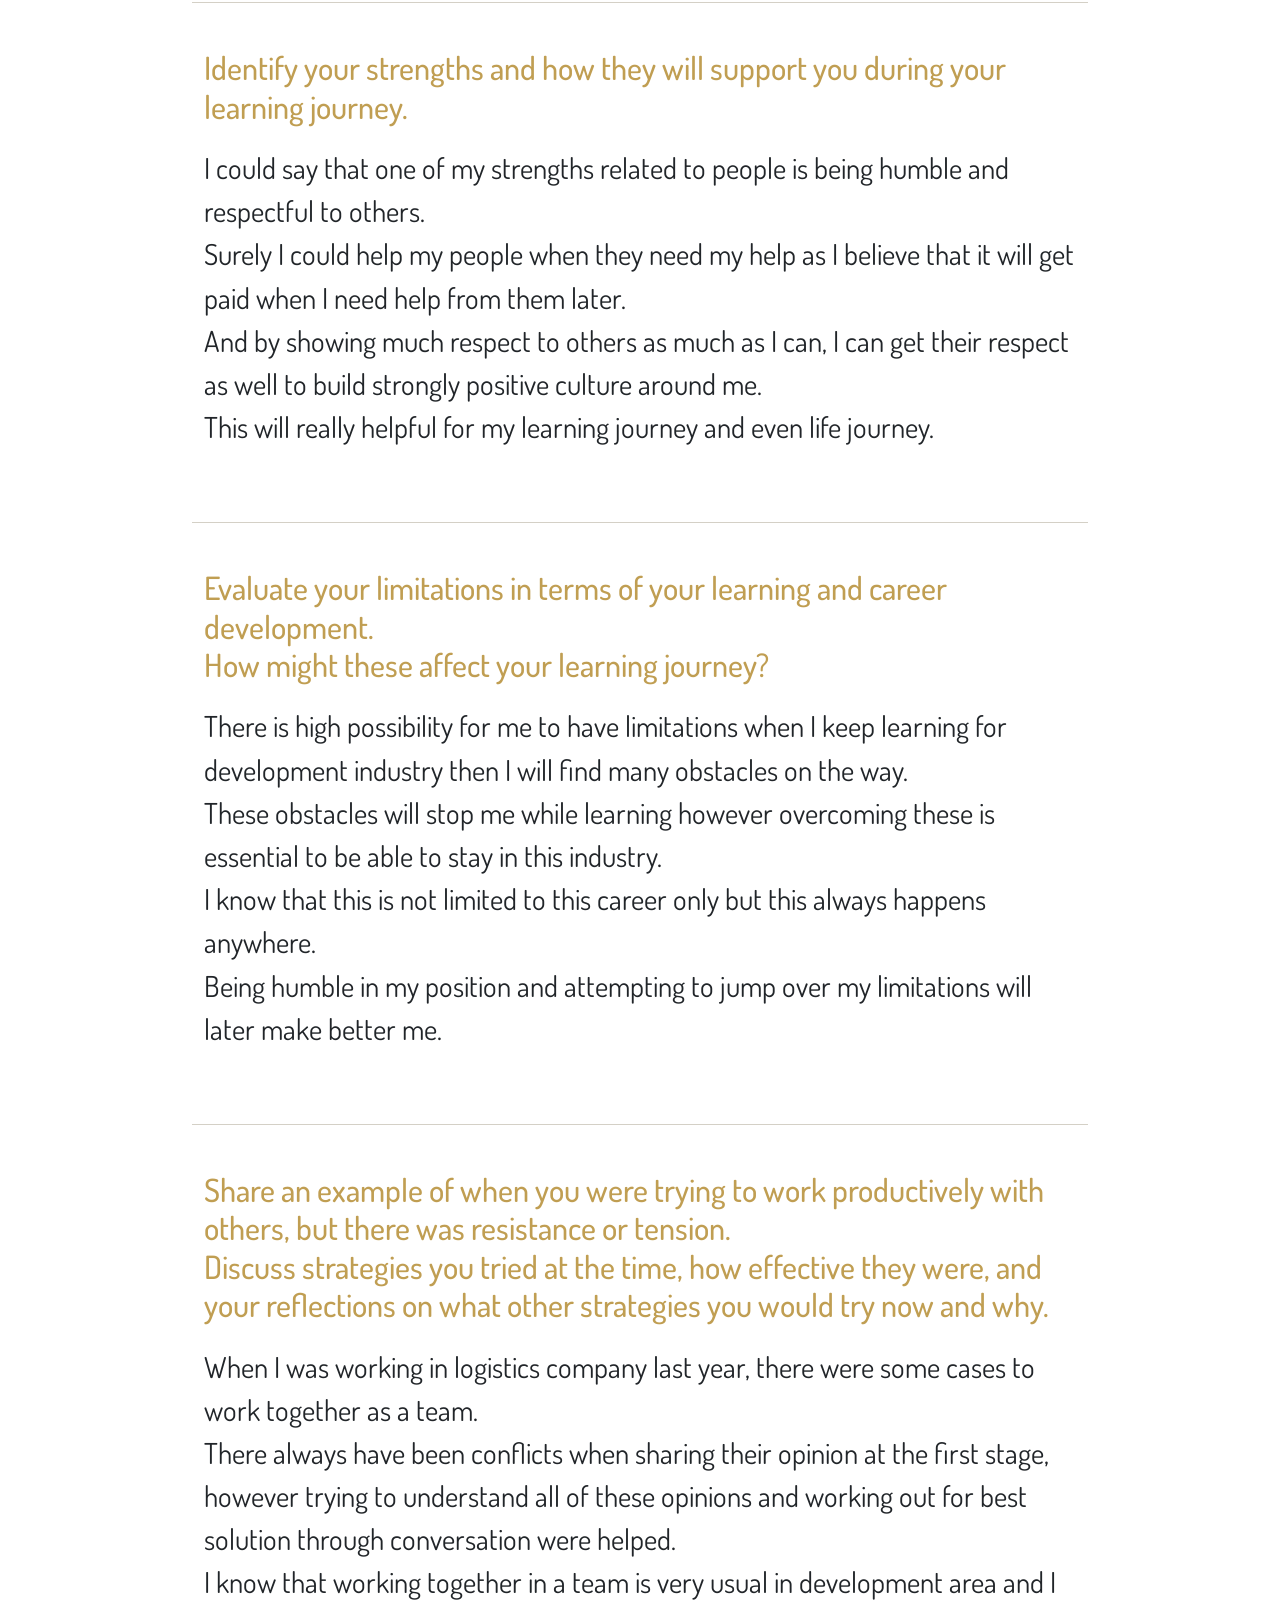
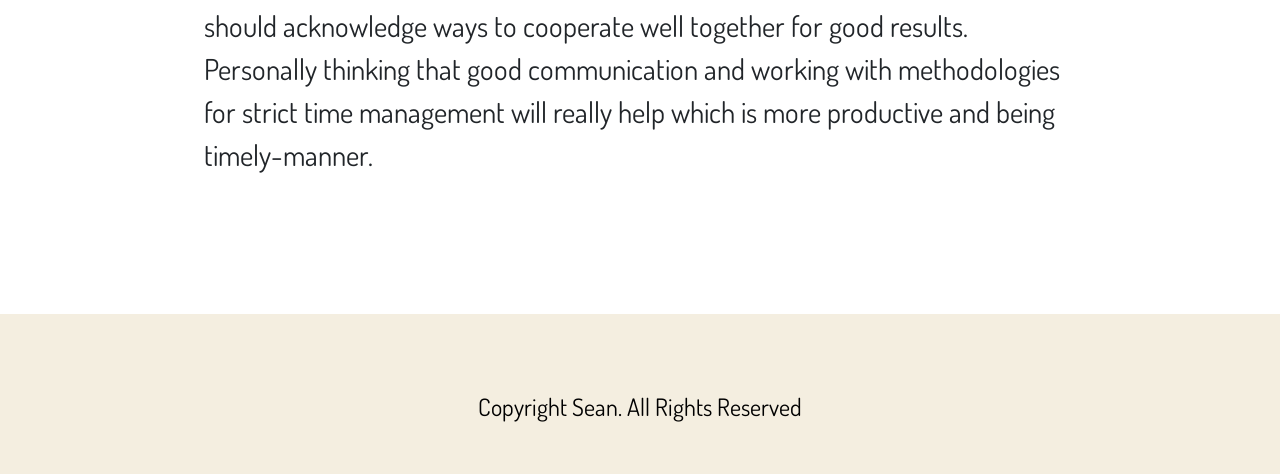
<file: blog/identity-values.html>
<!DOCTYPE html>
<html lang="en">

<head>
  <meta charset="UTF-8">
  <meta http-equiv="X-UA-Compatible" content="IE=edge">
  <meta name="viewport" content="width=device-width, initial-scale=1.0">

  <title>Identity/Values</title>
  <meta content="" name="keywords">
  <meta content="" name="description">

  <!-- Favicons -->
  <link rel="icon" href="../assets/img/light-logo.png">

  <!-- Google Fonts -->
  <link rel="preconnect" href="https://fonts.googleapis.com">
  <link rel="preconnect" href="https://fonts.gstatic.com" crossorigin>
  <link href="https://fonts.googleapis.com/css2?family=Bellota+Text&family=Dosis:wght@300;400;500&display=swap"
    rel="stylesheet">

  <!-- CSS Files Link -->
  <link rel="stylesheet" href="../assets/vendor/aos/aos.css">
  <link rel="stylesheet" href="../assets/vendor/bootstrap/css/bootstrap.min.css">
  <link rel="stylesheet" href="../assets/vendor/bootstrap-icons/bootstrap-icons.css">
  <link rel="stylesheet" href="../assets/vendor/swiper/swiper-bundle.min.css">

  <!-- Main CSS File link -->
  <link rel="stylesheet" href="../assets/css/main.css">
</head>

<body>

  <!-- Navigation Bar -->
  <nav class="navbar navbar-light custom-navbar">
    <div class="container">
      <a class="navbar-brand" href="../index.html">Sean's Blog</a>
      <a href="#" class="burger" data-bs-toggle="collapse" data-bs-target="#main-navbar">
        <span></span>
      </a>
    </div>
  </nav>

  <div class="collapse navbar-collapse custom-navmenu" id="main-navbar">
    <div class="container py-2 py-md-5">
        <div class="row align-items-start">
            <ul class="custom-menu">
                <li class="active"><a href="../index.html">Home</a></li>
                <li><a href="../profile.html">Profile</a></li>
                <li><a href="#"" data-bs-toggle="collapse" data-bs-target="#tech-navbar">Tech &hksearow;</a>
                    <div class="collapse navbar-collarpse" id="tech-navbar">
                        <ul class="custom-submenu">
                            <li><a href="../tech/javascript-home.html"">Javascript</a></li>
                        </ul>
                    </div>                        
                </li>
                <li><a href="#">Core</a></li>
                <li><a href="#" data-bs-toggle="collapse" data-bs-target="#foundation-navbar">Foundation &hksearow;</a> 
                    <div class="collapse navbar-collapse" id="foundation-navbar">
                        <ul class="custom-submenu">
                            <li>Sprint 1 &hksearow;&hksearow;
                                <ul class="custom-submenu">
                                    <li><a href="te-houtaewa-template.html">Te Houtaewa</a></li>
                                </ul>
                            </li>
                            <li>Sprint 2 &hksearow;&hksearow;
                                <ul class="custom-submenu">
                                    <li><a href="html-css.html">HTML/CSS</a></li>
                                    <li><a href="identity-values.html">Identity/Values</a></li>
                                    <li><a href="learning-plan.html">Learning Plan</a></li>
                                </ul>
                            </li>
                            <li>Sprint 3 &hksearow;&hksearow;
                                <ul class="custom-submenu">
                                    <li><a href="js-dom.html">JS-DOM</a></li>
                                    <li><a href="emotional-intelligence.html">Emotional Intelligence</a></li>
                                </ul>
                            </li>
                            <li>Sprint 4 &hksearow;&hksearow;
                                <ul class="custom-submenu">
                                    <li><a href="neuroplasticity.html">Neuroplasticity</a></li>
                                    <li><a href="problem-solving.html">Problem Solving</a></li>
                                </ul>
                            </li>
                            <li>Sprint 5 &hksearow;&hksearow;
                                <ul class="custom-submenu">
                                    <li><a href="foundations-reflection.html">Foundations Reflection</a></li>
                                </ul>
                            </li>
                        </ul>
                    </div>        
                </li>
            </ul>
        </div>
    </div>
  </div>
  <!-- Navigation Bar -->

  <!-- Blog Header Image -->
  <header class="blog-header-image sprint-2">
    <div class="container h-100">
      <div class="row h-100 align-items-center">
        <div class="col-12 text-center">
          <h1 class="fw-bolder">Identity / Values</h1>
          <p class="lead"></p>
        </div>
      </div>
    </div>
  </header>
  <!-- Blog Header Image -->

  <!-- Contents List -->
  <section class="content-list container-fluid">
    <div class="row">
        <h2>Identity and Values</h2>
      <h3>Explain a situation where you have made an ethical decision. <br> Discuss how you weighed up the values involved in
        that decision, the decision you made, and how you reflect on the decision now.
      </h3>
      <p>
        There was a situation when I have found an unknown purse in a shopping centre near toilet.
        Even though no people were around seeing me, I just passed it to the information desk without any hesitation.
        I always have believed that the money gotten from this kind of way will not make anything better.
        Human instinct for getting this purse into pocket could work, but my ethical decision was higher than that.
        This could cause illegally huge problems as I thought that it might be considered as theft or something. 
        When it comes to my reflection on that situation, I would definitely do the same thing whenever it happens
        again. <br>
      </p>
      <span><br></span>
      <hr>
      <h3>Describe how your culture and the people around you have influenced your values and identity.
      </h3>
      <p>
        I always tend to get along with kind and humble people as they certainly influence my values and identity in
        positive way. <br>
        By helping and suppoting each other, the true friendship and relationship will increand and it can lead to
        having better values and identity. <br>
      </p>
      <span><br></span>
      <hr>
      <h3>Identify your strengths and how they will support you during your learning journey.
      </h3>
      <p>
        I could say that one of my strengths related to people is being humble and respectful to others. <br>
        Surely I could help my people when they need my help as I believe that it will get paid when I need help from
        them later. <br>
        And by showing much respect to others as much as I can, I can get their respect as well to build strongly
        positive culture around me. <br>
        This will really helpful for my learning journey and even life journey. <br>
      </p>
      <span><br></span>
      <hr>
      <h3>Evaluate your limitations in terms of your learning and career development. <br> How might these affect your
        learning journey?
      </h3>
      <p>
        There is high possibility for me to have limitations when I keep learning for development industry then I will
        find many obstacles on the way. <br>
        These obstacles will stop me while learning however overcoming these is essential to be able to stay in this
        industry. <br>
        I know that this is not limited to this career only but this always happens anywhere. <br>
        Being humble in my position and attempting to jump over my limitations will later make better me. <br>
      </p>
      <span><br></span>
      <hr>
      <h3>Share an example of when you were trying to work productively with others, but there was resistance or
        tension. <br>
        Discuss strategies you tried at the time, how effective they were, and your reflections on what other strategies
        you would try now and why.
      </h3>
      <p>
        When I was working in logistics company last year, there were some cases to work together as a team. <br>
        There always have been conflicts when sharing their opinion at the first stage, however trying to understand all
        of these opinions and working out for best solution through conversation were helped. <br>
        I know that working together in a team is very usual in development area and I should acknowledge ways to
        cooperate well together for good results. <br>
        Personally thinking that good communication and working with methodologies for strict time management will
        really help which is more productive and being timely-manner. <br>
      </p>
    </div>


  </section>
  <!-- Contents List -->

  <!-- Footer -->
  <footer class="footer">
    <div class="container">
      <div class="row">
          <p class="footer-title"> Copyright Sean. All Rights Reserved</p>
          <p class="footer-text"></p>
      </div>
    </div>
  </footer>
  <!-- Footer -->

  <!-- Vendor JS files -->
  <script src="../assets/vendor/aos/aos.js"></script>
  <script src="../assets/vendor/bootstrap/js/bootstrap.bundle.min.js"></script>
  <script src="../assets/vendor/isotope-layout/isotope.pkgd.min.js"></script>
  <script src="../assets/vendor/swiper/swiper-bundle.min.js"></script>


</body>

</html>
</file>
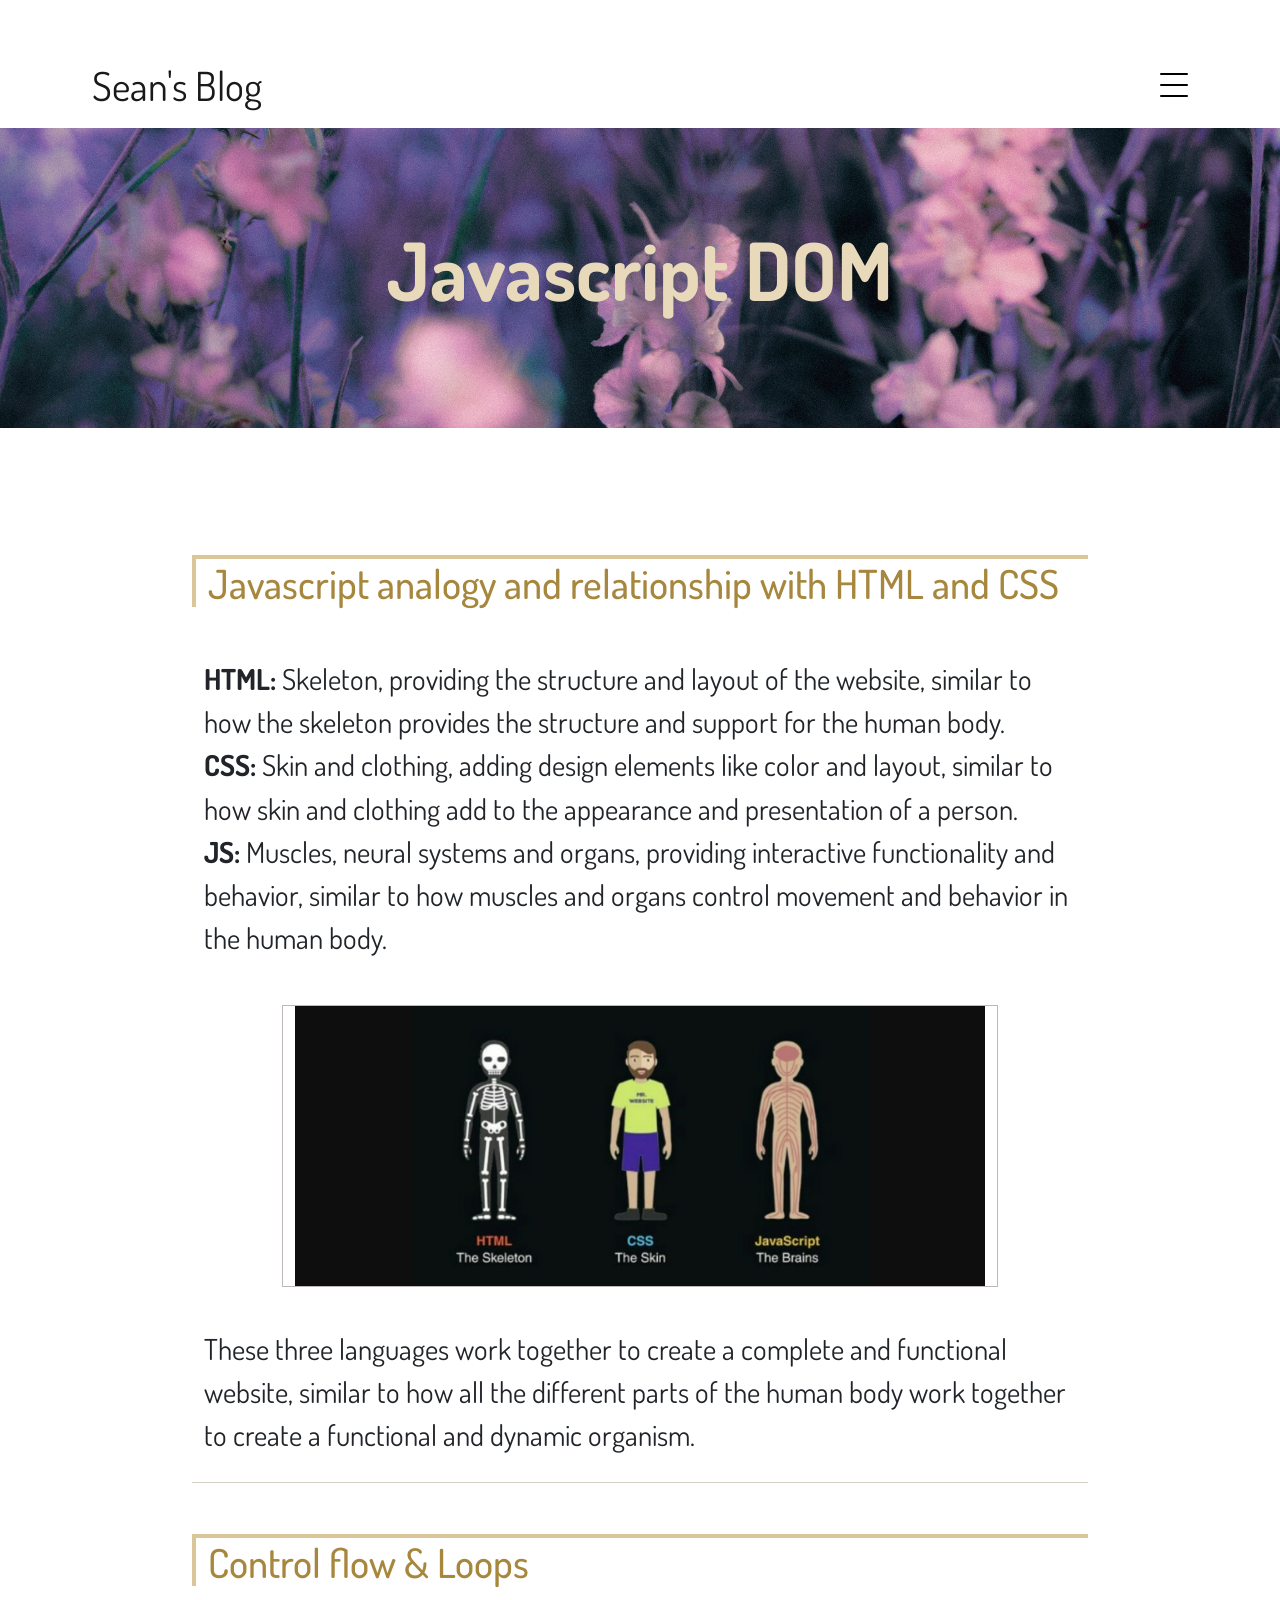
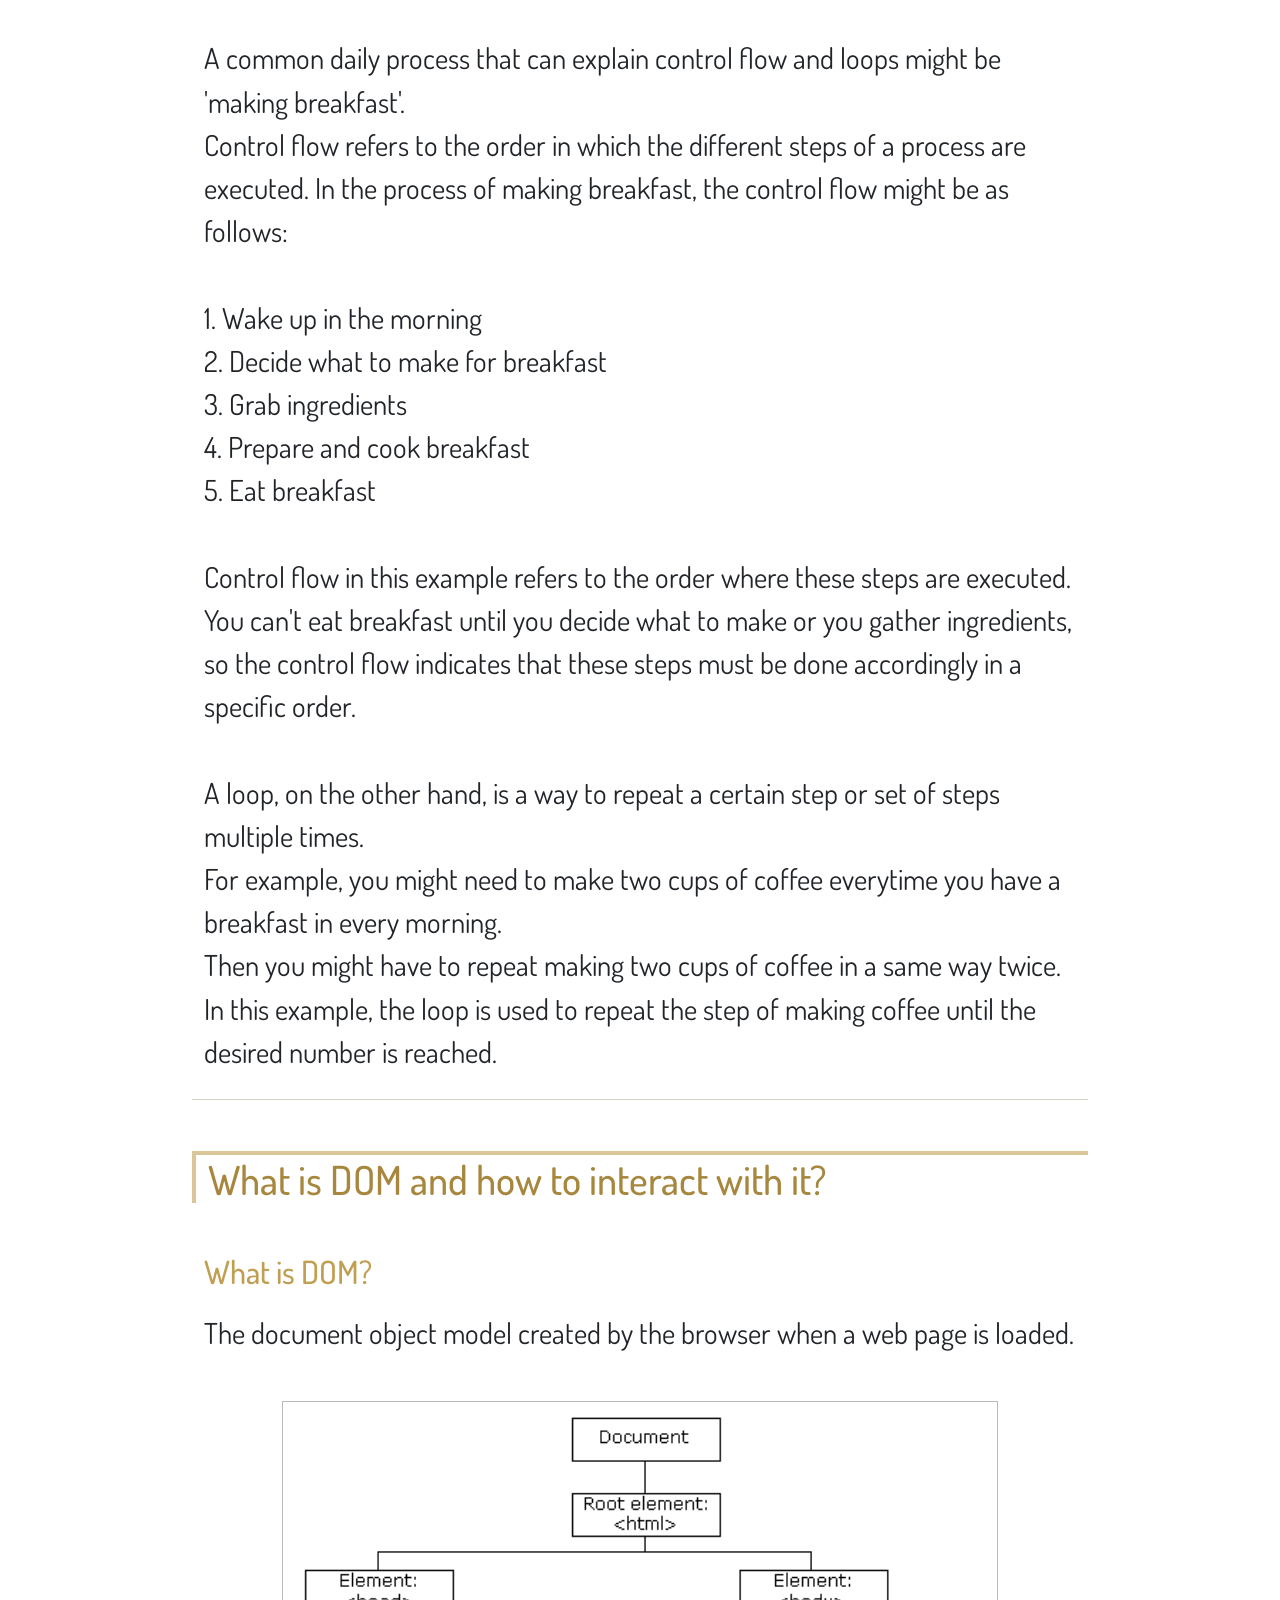
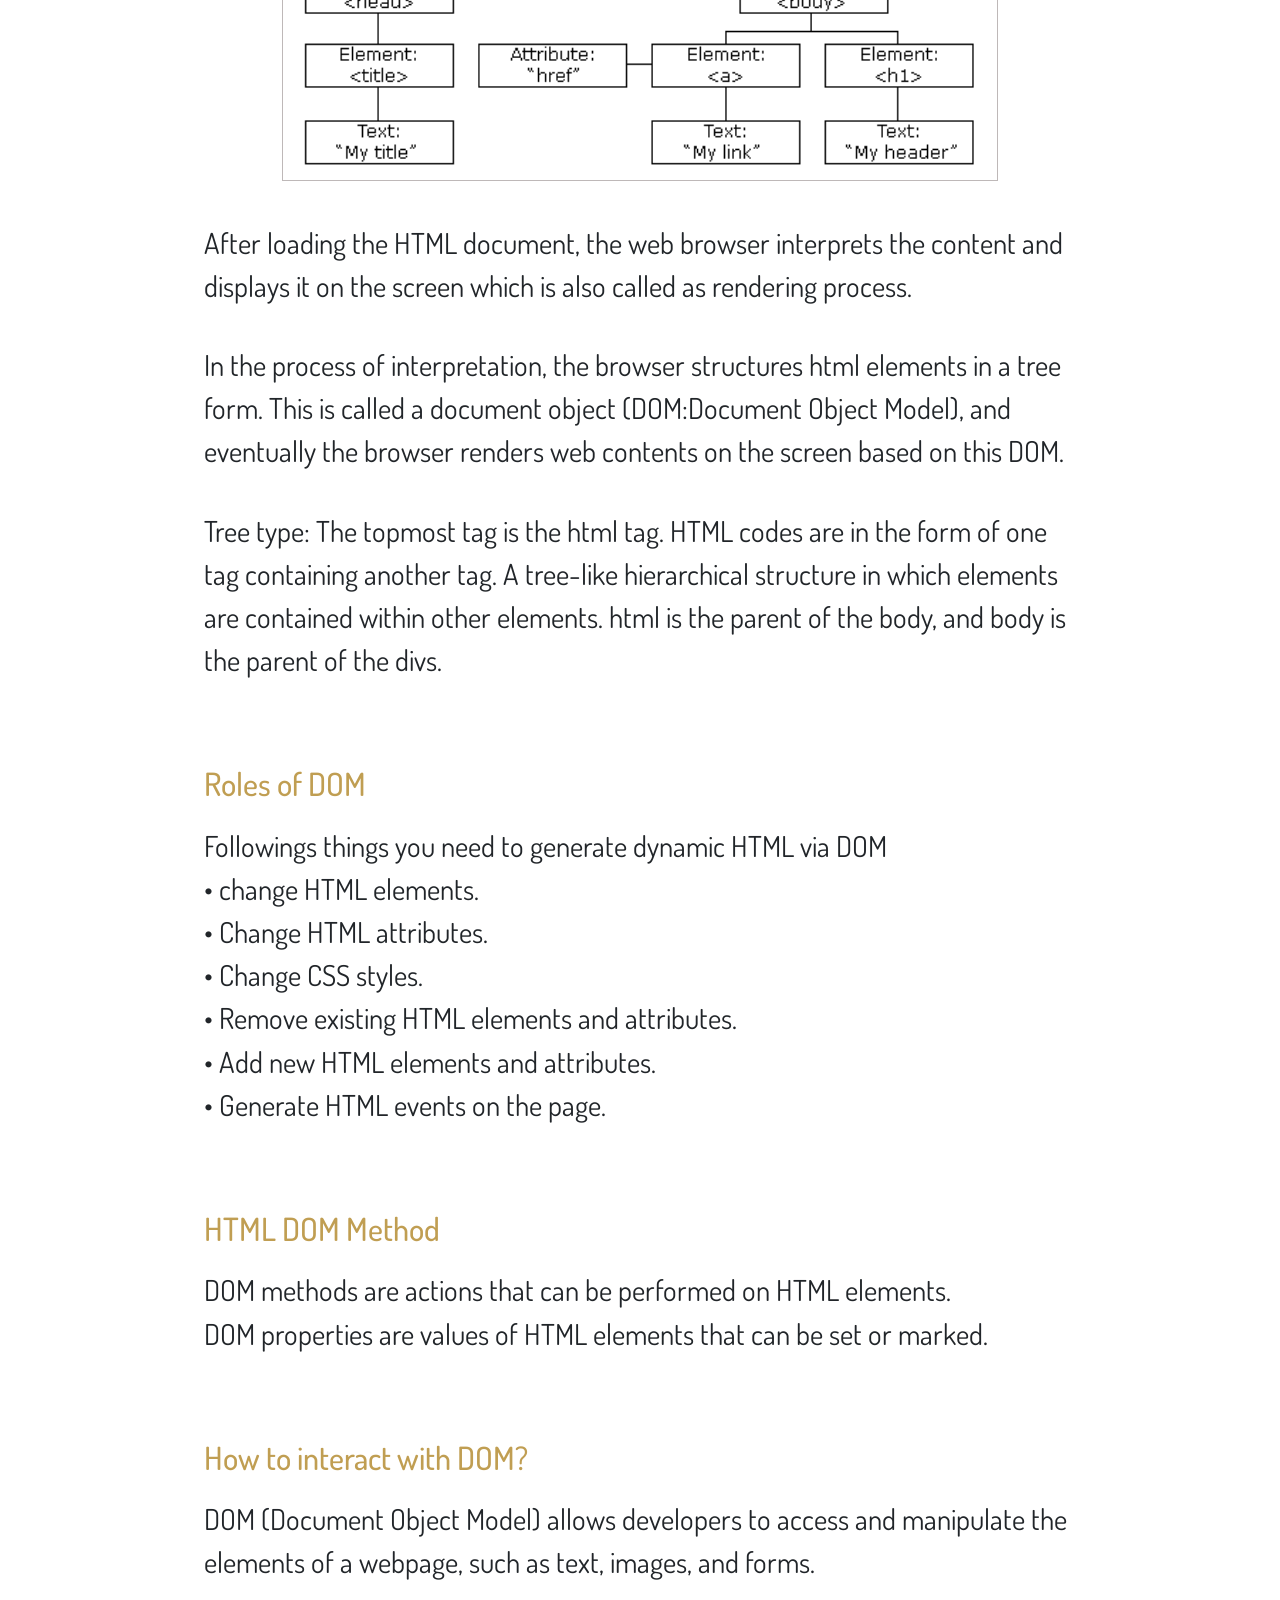
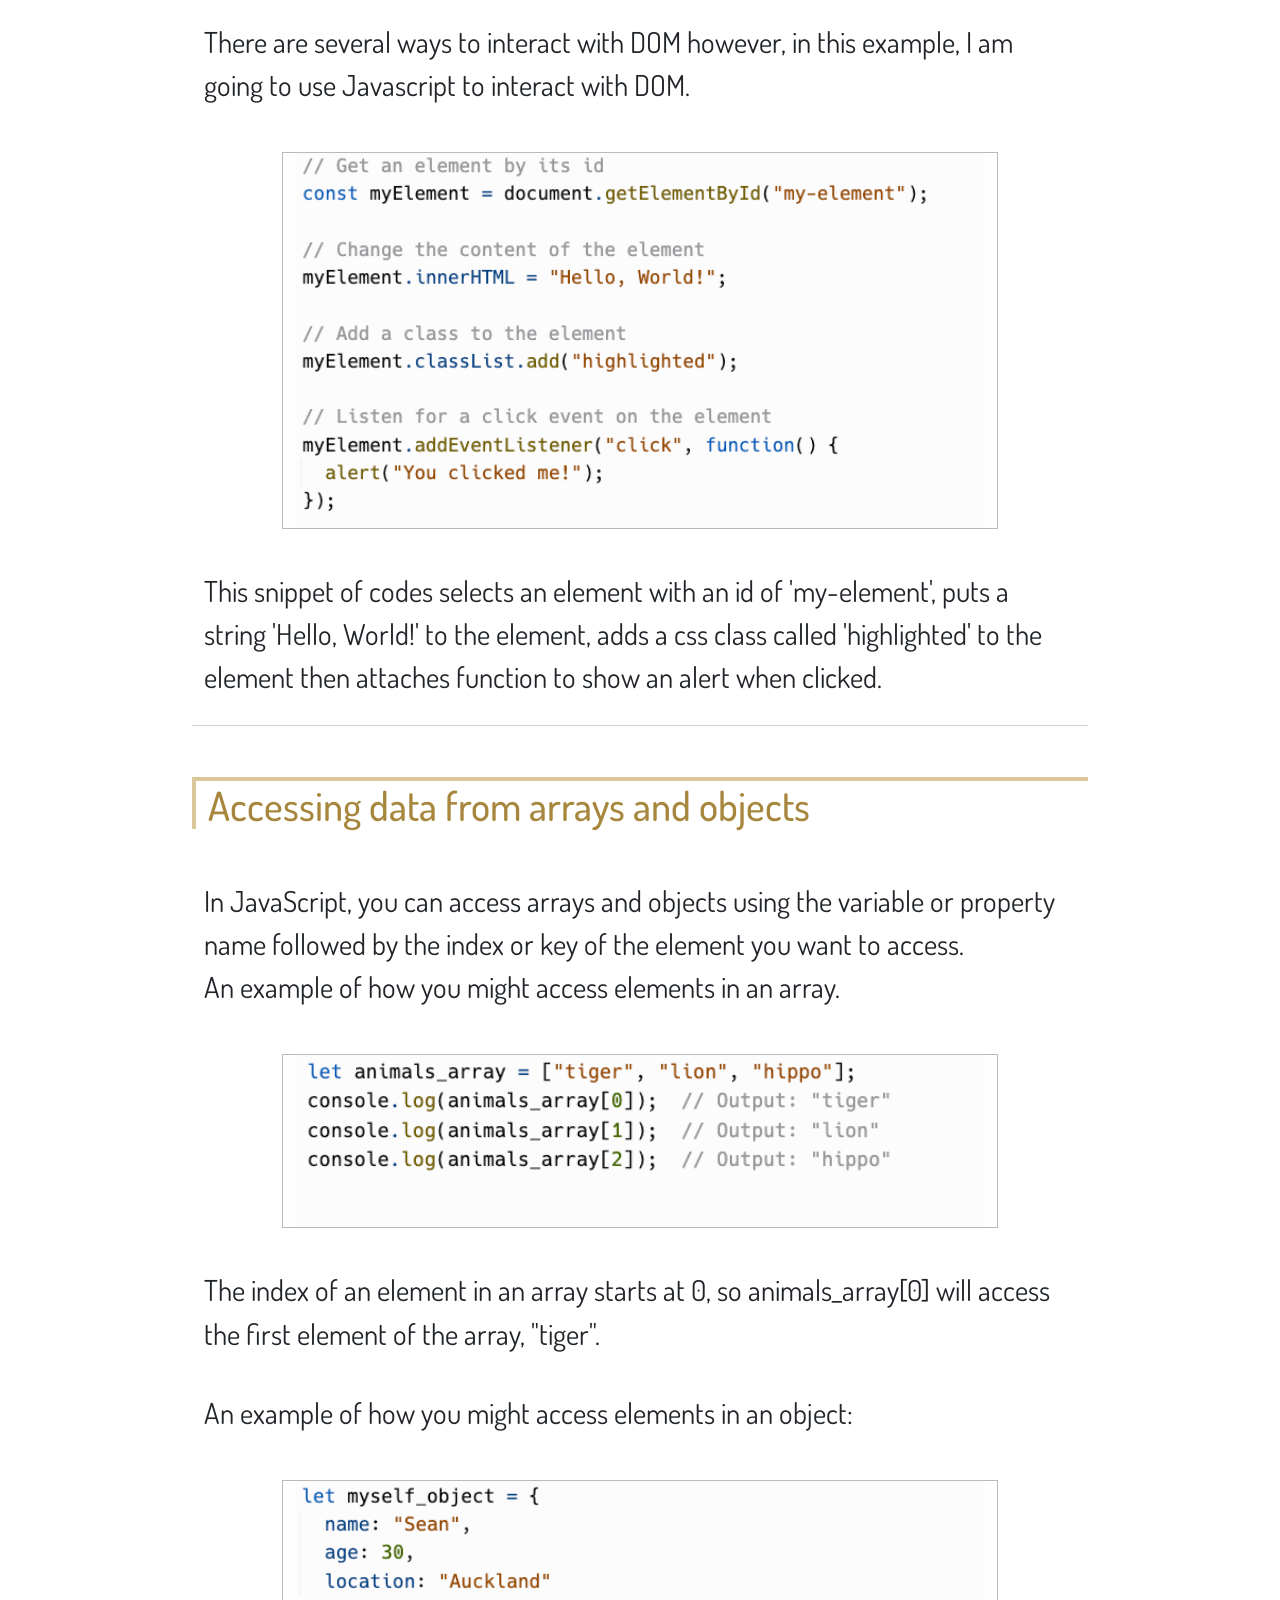
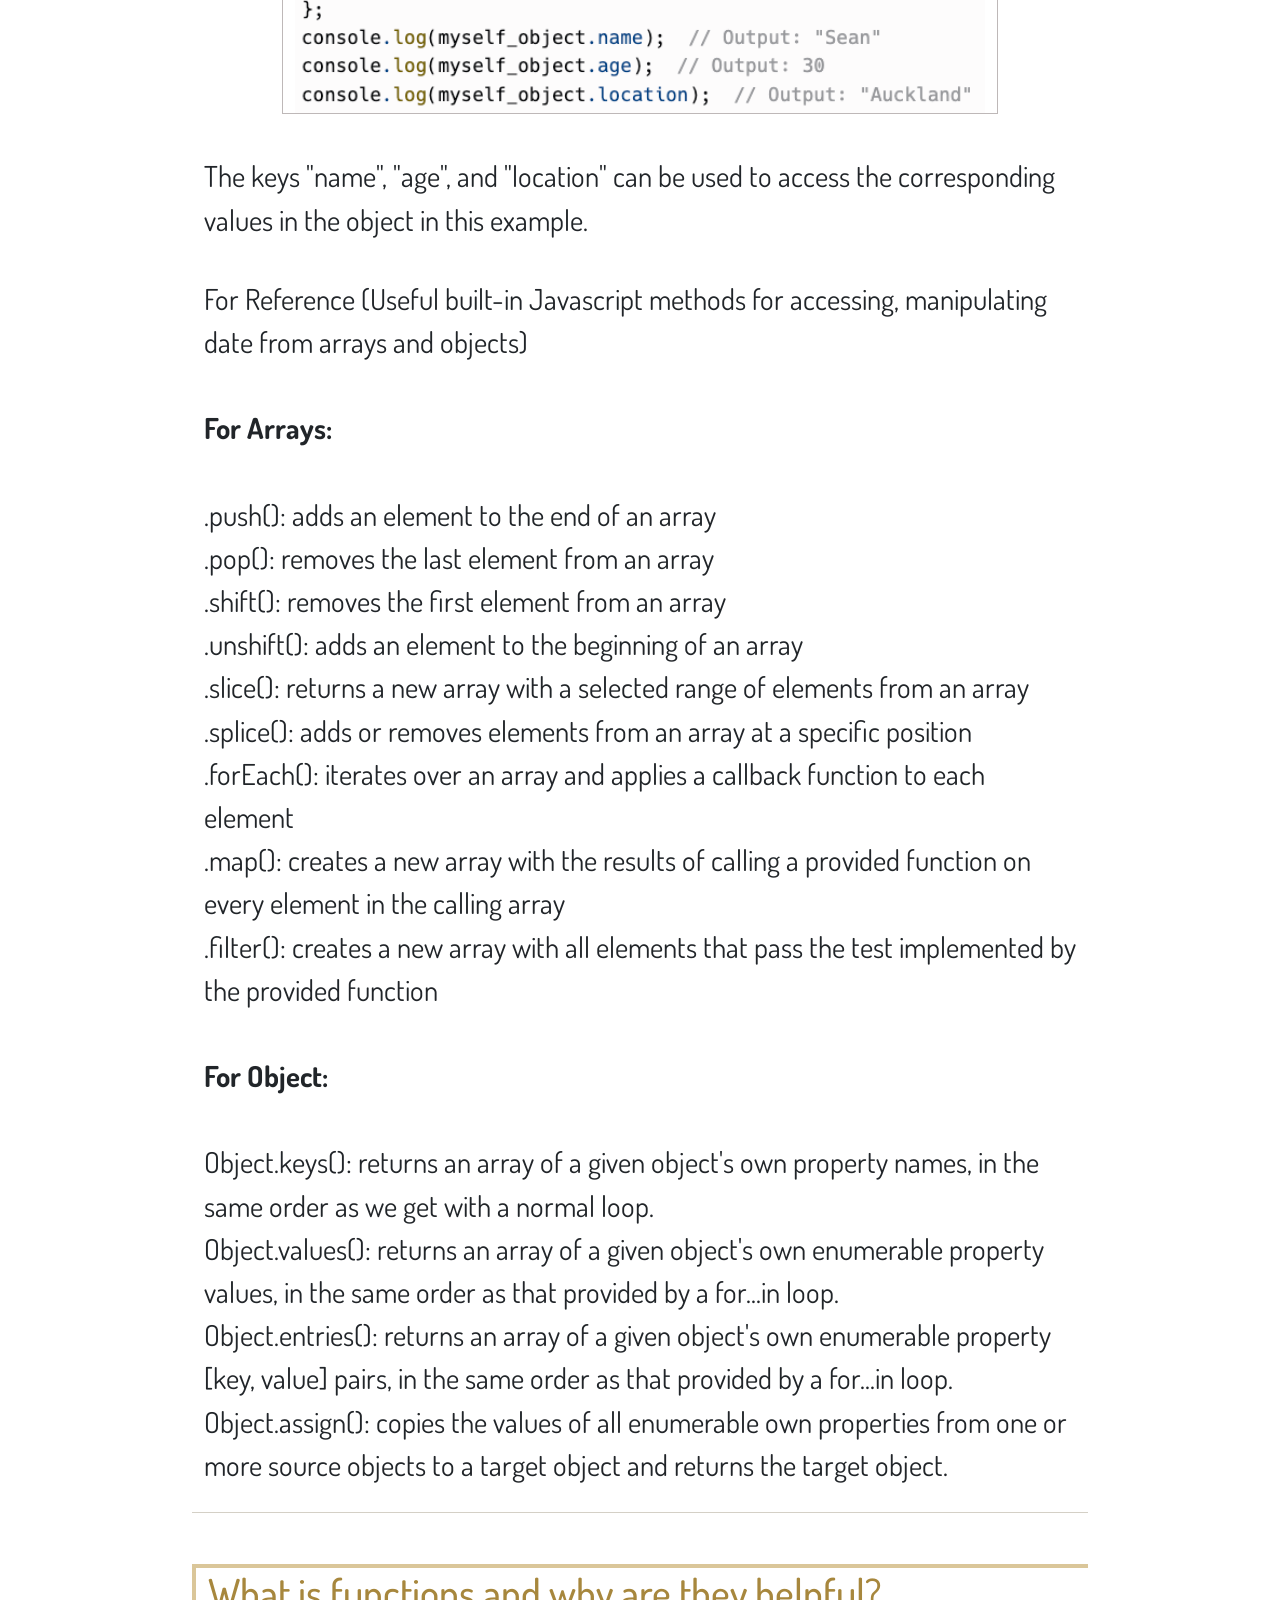
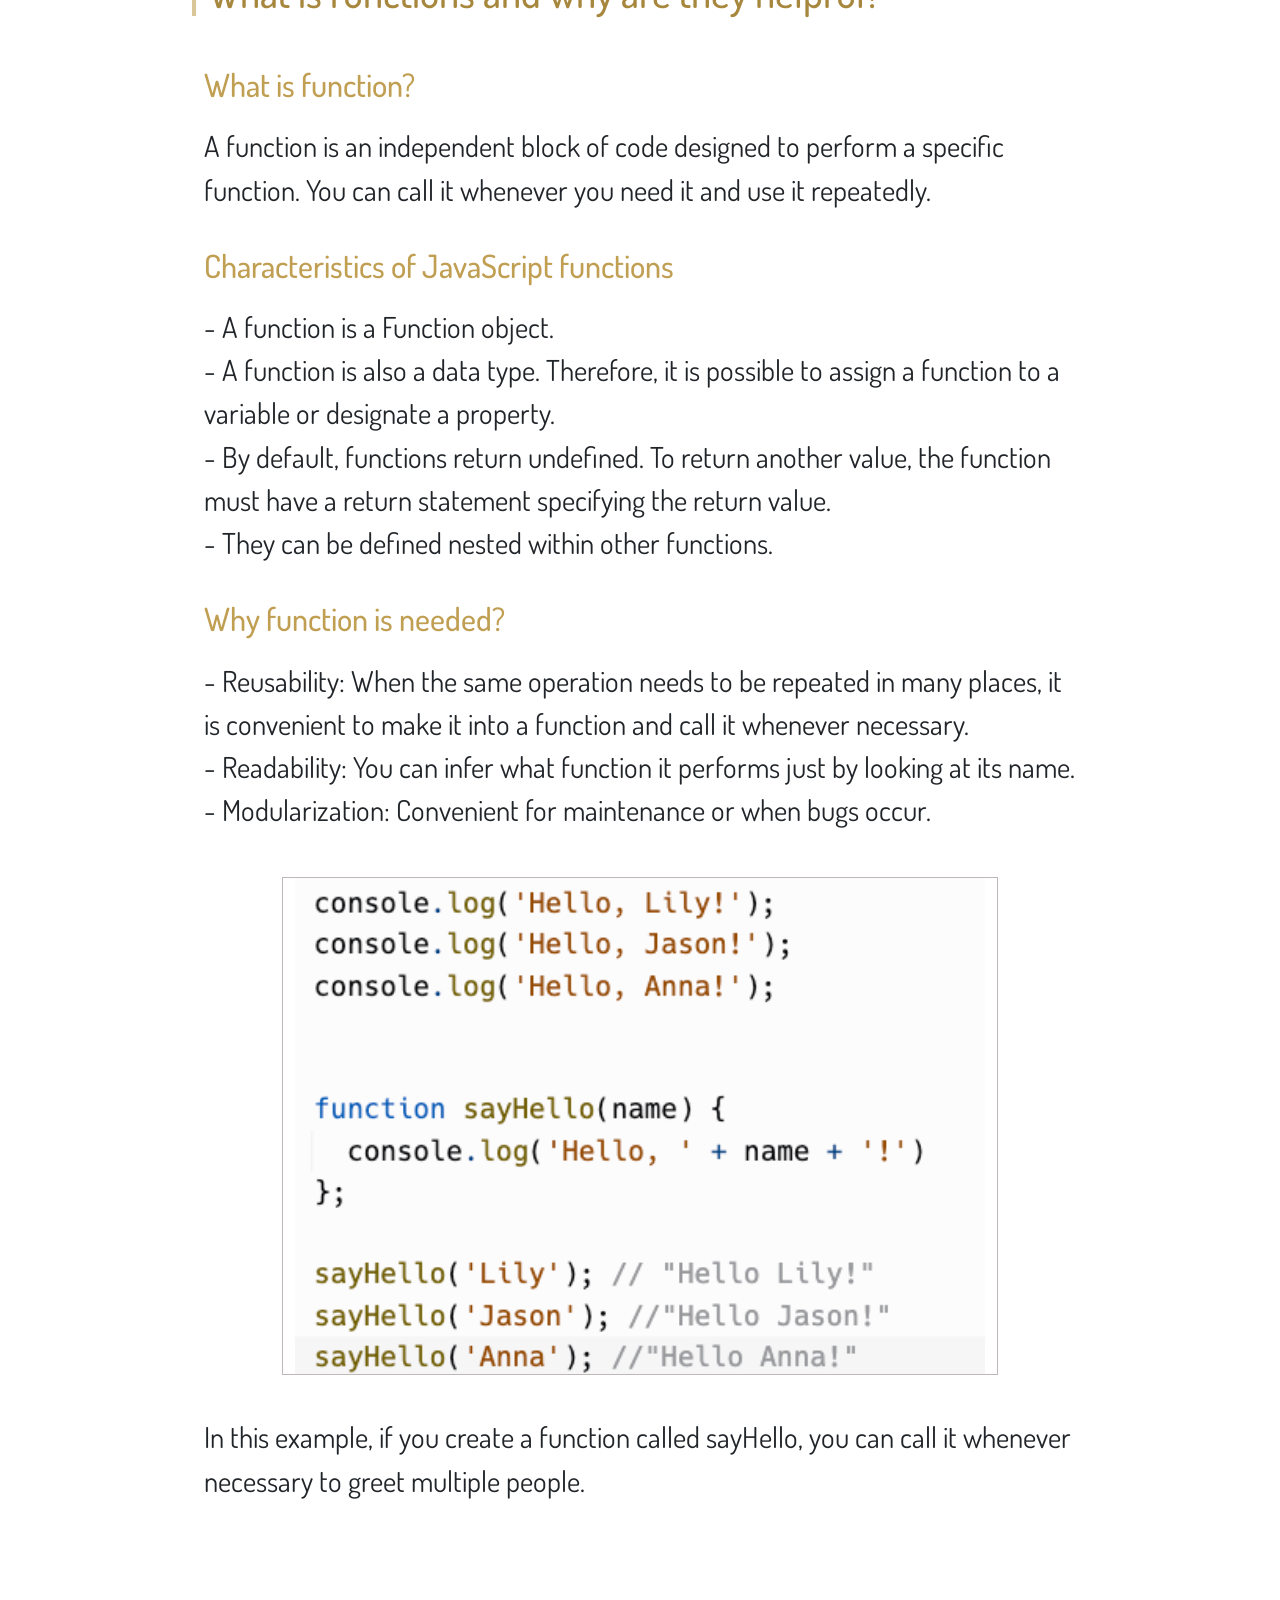
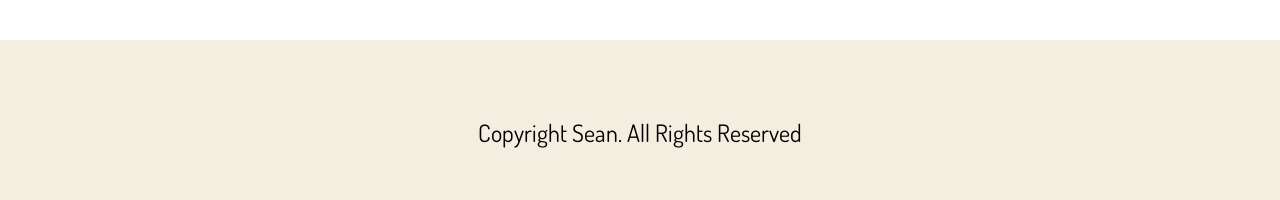
<file: blog/js-dom.html>
<!DOCTYPE html>
<html lang="en">

<head>
  <meta charset="UTF-8">
  <meta http-equiv="X-UA-Compatible" content="IE=edge">
  <meta name="viewport" content="width=device-width, initial-scale=1.0">

  <title>Javascript DOM</title>
  <meta content="" name="keywords">
  <meta content="" name="description">

  <!-- Favicons -->
  <link rel="icon" href="../assets/img/light-logo.png">

  <!-- Google Fonts -->
  <link rel="preconnect" href="https://fonts.googleapis.com">
  <link rel="preconnect" href="https://fonts.gstatic.com" crossorigin>
  <link href="https://fonts.googleapis.com/css2?family=Bellota+Text&family=Dosis:wght@300;400;500&display=swap"
    rel="stylesheet">

  <!-- CSS Files Link -->
  <link rel="stylesheet" href="../assets/vendor/aos/aos.css">
  <link rel="stylesheet" href="../assets/vendor/bootstrap/css/bootstrap.min.css">
  <link rel="stylesheet" href="../assets/vendor/bootstrap-icons/bootstrap-icons.css">
  <link rel="stylesheet" href="../assets/vendor/swiper/swiper-bundle.min.css">

  <!-- Main CSS File link -->
  <link rel="stylesheet" href="../assets/css/main.css">
</head>

<body>

  <!-- Navigation Bar -->
  <nav class="navbar navbar-light custom-navbar">
    <div class="container">
      <a class="navbar-brand" href="../index.html">Sean's Blog</a>
      <a href="#" class="burger" data-bs-toggle="collapse" data-bs-target="#main-navbar">
        <span></span>
      </a>
    </div>
  </nav>

  <div class="collapse navbar-collapse custom-navmenu" id="main-navbar">
    <div class="container py-2 py-md-5">
        <div class="row align-items-start">
            <ul class="custom-menu">
                <li class="active"><a href="../index.html">Home</a></li>
                <li><a href="../profile.html">Profile</a></li>
                <li><a href="#"" data-bs-toggle="collapse" data-bs-target="#tech-navbar">Tech &hksearow;</a>
                    <div class="collapse navbar-collarpse" id="tech-navbar">
                        <ul class="custom-submenu">
                            <li><a href="../tech/javascript-home.html"">Javascript</a></li>
                        </ul>
                    </div>                        
                </li>
                <li><a href="#">Core</a></li>
                <li><a href="#" data-bs-toggle="collapse" data-bs-target="#foundation-navbar">Foundation &hksearow;</a> 
                    <div class="collapse navbar-collapse" id="foundation-navbar">
                        <ul class="custom-submenu">
                            <li>Sprint 1 &hksearow;&hksearow;
                                <ul class="custom-submenu">
                                    <li><a href="te-houtaewa-template.html">Te Houtaewa</a></li>
                                </ul>
                            </li>
                            <li>Sprint 2 &hksearow;&hksearow;
                                <ul class="custom-submenu">
                                    <li><a href="html-css.html">HTML/CSS</a></li>
                                    <li><a href="identity-values.html">Identity/Values</a></li>
                                    <li><a href="learning-plan.html">Learning Plan</a></li>
                                </ul>
                            </li>
                            <li>Sprint 3 &hksearow;&hksearow;
                                <ul class="custom-submenu">
                                    <li><a href="js-dom.html">JS-DOM</a></li>
                                    <li><a href="emotional-intelligence.html">Emotional Intelligence</a></li>
                                </ul>
                            </li>
                            <li>Sprint 4 &hksearow;&hksearow;
                                <ul class="custom-submenu">
                                    <li><a href="neuroplasticity.html">Neuroplasticity</a></li>
                                    <li><a href="problem-solving.html">Problem Solving</a></li>
                                </ul>
                            </li>
                            <li>Sprint 5 &hksearow;&hksearow;
                                <ul class="custom-submenu">
                                    <li><a href="foundations-reflection.html">Foundations Reflection</a></li>
                                </ul>
                            </li>
                        </ul>
                    </div>        
                </li>
            </ul>
        </div>
    </div>
  </div>
  <!-- Navigation Bar -->

  <!-- Blog Header Image -->
  <header class="blog-header-image sprint-3">
    <div class="container h-100">
      <div class="row h-100 align-items-center">
        <div class="col-12 text-center">
          <h1 class="fw-bolder">Javascript DOM</h1>
          <p class="lead"></p>
        </div>
      </div>
    </div>
  </header>
  <!-- Blog Header Image -->

  <!-- Contents List -->
  <section class="content-list container-fluid">
    <div class="row">
      <!-- Analogy -->
      <h2>Javascript analogy and relationship with HTML and CSS</h2>
      <p>
        <strong>HTML: </strong>Skeleton, providing the structure and layout of the website, similar to how the skeleton
        provides the structure and support for the human body. <br>
        <strong>CSS: </strong>Skin and clothing, adding design elements like color and layout, similar to how skin and
        clothing add to the appearance and presentation of a person. <br>
        <strong>JS: </strong>Muscles, neural systems and organs, providing interactive functionality and behavior,
        similar to how muscles and organs control movement and behavior in the human body. <br>
      </p>
      <img src="/assets/img/sprint-3/jsdom/analogy.png">
      <p>
        These three languages work together to create a complete and functional website, similar to how all the
        different parts of the human body work together to create a functional and dynamic organism.
      </p>
      <hr>
      <!-- Control flow and loops -->
      <h2>Control flow & Loops</h2>
      <p>
        A common daily process that can explain control flow and loops might be 'making breakfast'. <br>
        Control flow refers to the order in which the different steps of a process are executed. In the process of
        making breakfast, the control flow might be as follows:
        <br><br>
        1. Wake up in the morning <br>
        2. Decide what to make for breakfast <br>
        3. Grab ingredients <br>
        4. Prepare and cook breakfast <br>
        5. Eat breakfast <br><br>

        Control flow in this example refers to the order where these steps are executed. <br>
        You can't eat breakfast until you decide what to make or you gather ingredients, so the control flow indicates
        that these steps
        must be done accordingly in a specific order.
        <br><br>
        A loop, on the other hand, is a way to repeat a certain step or set of steps multiple times. <br>
        For example, you might need to make two cups of coffee everytime you have a breakfast in every morning. <br>
        Then you might have to repeat making two cups of coffee in a same way twice. <br>

        In this example, the loop is used to repeat the step of making coffee until the desired number is reached. <br>
      </p>
      <hr>
      <!-- What is DOM -->
      <h2>What is DOM and how to interact with it?</h2>
      <h3>What is DOM?</h3>
      <p>
        The document object model created by the browser when a web page is loaded.
      </p>
      <img src="/assets/img/sprint-3/jsdom/dom.gif" alt="">
      <p>After loading the HTML document, the web browser interprets the content and displays it on the screen which is
        also called as rendering process.</p>
      <p>
        In the process of interpretation, the browser structures html elements in a tree form. This is called a document
        object (DOM:Document Object Model), and eventually the browser renders web contents on the screen based on this
        DOM.
      </p>
      <p>
        Tree type: The topmost tag is the html tag. HTML codes are in the form of one tag containing another tag. A
        tree-like hierarchical structure in which elements are contained within other elements. html is the parent of
        the body, and body is the parent of the divs.
      </p>
      <span><br></span>
      <h3>Roles of DOM</h3>
      <p>
        Followings things you need to generate dynamic HTML via DOM <br>
        • change HTML elements. <br>
        • Change HTML attributes. <br>
        • Change CSS styles. <br>
        • Remove existing HTML elements and attributes. <br>
        • Add new HTML elements and attributes. <br>
        • Generate HTML events on the page. <br>
      </p>
      <span><br></span>
      <h3>HTML DOM Method</h3>
      <p>
        DOM methods are actions that can be performed on HTML elements. <br>
        DOM properties are values ​​of HTML elements that can be set or marked.
      </p>
      <span><br></span>
      <h3>How to interact with DOM?</h3>
      <p>
        DOM (Document Object Model) allows developers to access and manipulate the elements of a webpage, such as text,
        images, and forms.
      </p>
      <p>There are several ways to interact with DOM however, in this example, I am going to use Javascript to interact
        with DOM.</p>
      <img src="/assets/img/sprint-3/jsdom/interact-dom.png" alt="">
      <p>This snippet of codes selects an element with an id of 'my-element', puts a string 'Hello, World!' to the
        element, adds a css class called 'highlighted' to the element then attaches function to show an alert when
        clicked. </p>
      <hr>
      <!-- Arrays and objects -->
      <h2>Accessing data from arrays and objects</h2>
      <p>
        In JavaScript, you can access arrays and objects using the variable or property name followed by the index or
        key of the element you want to access. <br>
        An example of how you might access elements in an array.
      </p>
      <img src="/assets/img/sprint-3/jsdom/array.png" alt="">
      <p>
        The index of an element in an array starts at 0, so animals_array[0] will access the first element of the array,
        "tiger".
      </p>
      <p>
        An example of how you might access elements in an object:
      </p>
      <img src="/assets/img/sprint-3/jsdom/object.png" alt="">
      <p>
        The keys "name", "age", and "location" can be used to access the corresponding values in the object in this
        example.
      </p>
      <p>
        For Reference (Useful built-in Javascript methods for accessing, manipulating date from arrays and objects)
        <br><br>

        <strong>For Arrays:</strong><br><br>

        .push(): adds an element to the end of an array <br>
        .pop(): removes the last element from an array <br>
        .shift(): removes the first element from an array <br>
        .unshift(): adds an element to the beginning of an array <br>
        .slice(): returns a new array with a selected range of elements from an array <br>
        .splice(): adds or removes elements from an array at a specific position <br>
        .forEach(): iterates over an array and applies a callback function to each element <br>
        .map(): creates a new array with the results of calling a provided function on every element in the calling
        array <br>
        .filter(): creates a new array with all elements that pass the test implemented by the provided function
        <br><br>

        <strong>For Object:</strong><br><br>

        Object.keys(): returns an array of a given object's own property names, in the same order as we get with a
        normal loop. <br>
        Object.values(): returns an array of a given object's own enumerable property values, in the same order as that
        provided by a for...in loop. <br>
        Object.entries(): returns an array of a given object's own enumerable property [key, value] pairs, in the same
        order as that provided by a for...in loop. <br>
        Object.assign(): copies the values of all enumerable own properties from one or more source objects to a target
        object and returns the target object. <br>
      </p>
      <hr>
      <!-- What is function -->
      <h2>What is functions and why are they helpful?</h2>
      <h3>What is function?</h3>
      <p>
        A function is an independent block of code designed to perform a specific function. You can call it whenever you
        need it and use it repeatedly.
      </p>
      <h3>Characteristics of JavaScript functions</h3>
      <p>
        - A function is a Function object. <br>
        - A function is also a data type. Therefore, it is possible to assign a function to a variable or designate a
        property. <br>
        - By default, functions return undefined. To return another value, the function must have a return statement
        specifying the return value. <br>
        - They can be defined nested within other functions. <br>
      </p>
      <h3>Why function is needed?</h3>
      <p>
        - Reusability: When the same operation needs to be repeated in many places, it is convenient to make it into a function and call it whenever necessary. <br>
        - Readability: You can infer what function it performs just by looking at its name. <br>
        - Modularization: Convenient for maintenance or when bugs occur. <br>
      </p>
      <img src="/assets/img/sprint-3/jsdom/function.png" alt="">
      <p>
        In this example, if you create a function called sayHello, you can call it whenever necessary to greet multiple people.
      </p>
    </div>
  </section>
  <!-- Contents List -->

  <!-- Footer -->
  <footer class="footer">
    <div class="container">
      <div class="row">
          <p class="footer-title"> Copyright Sean. All Rights Reserved</p>
          <p class="footer-text"></p>
      </div>
    </div>
  </footer>
  <!-- Footer -->

  <!-- Vendor JS files -->
  <script src="../assets/vendor/aos/aos.js"></script>
  <script src="../assets/vendor/bootstrap/js/bootstrap.bundle.min.js"></script>
  <script src="../assets/vendor/isotope-layout/isotope.pkgd.min.js"></script>
  <script src="../assets/vendor/swiper/swiper-bundle.min.js"></script>


</body>

</html>
</file>
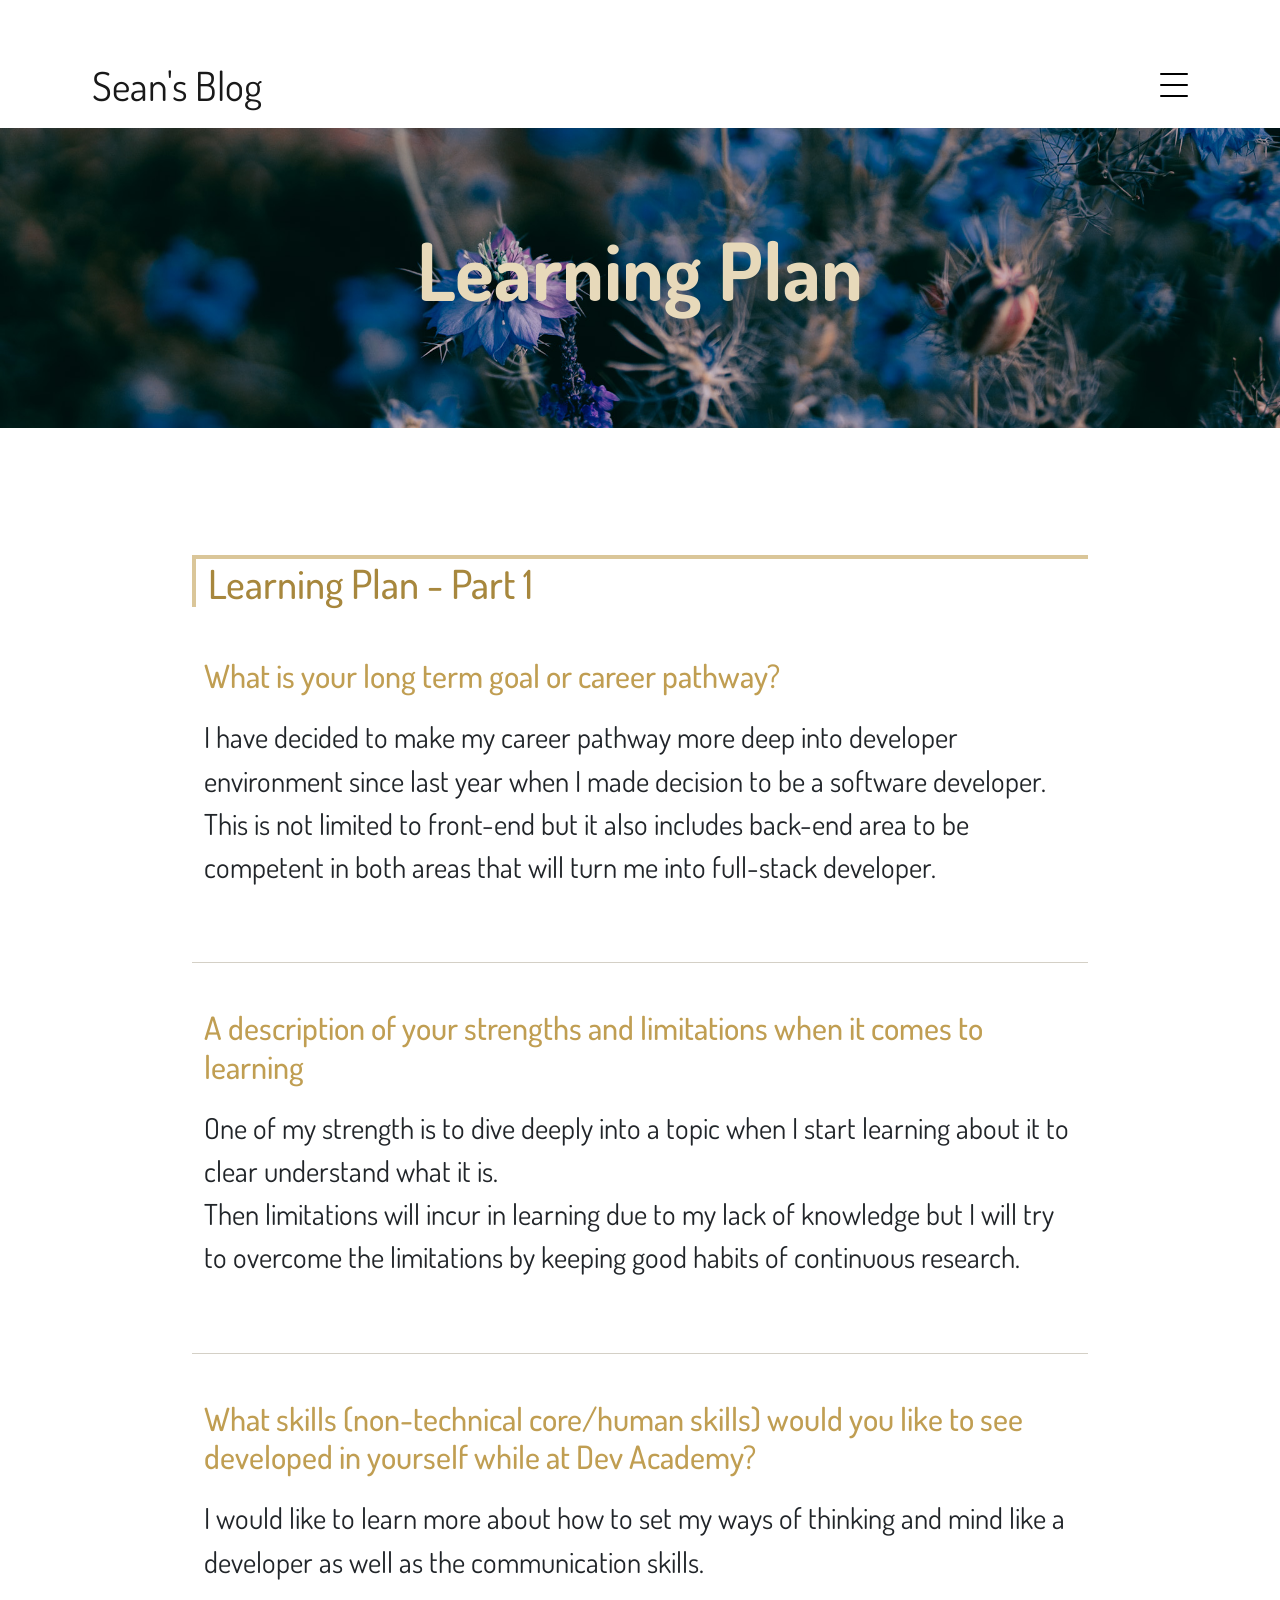
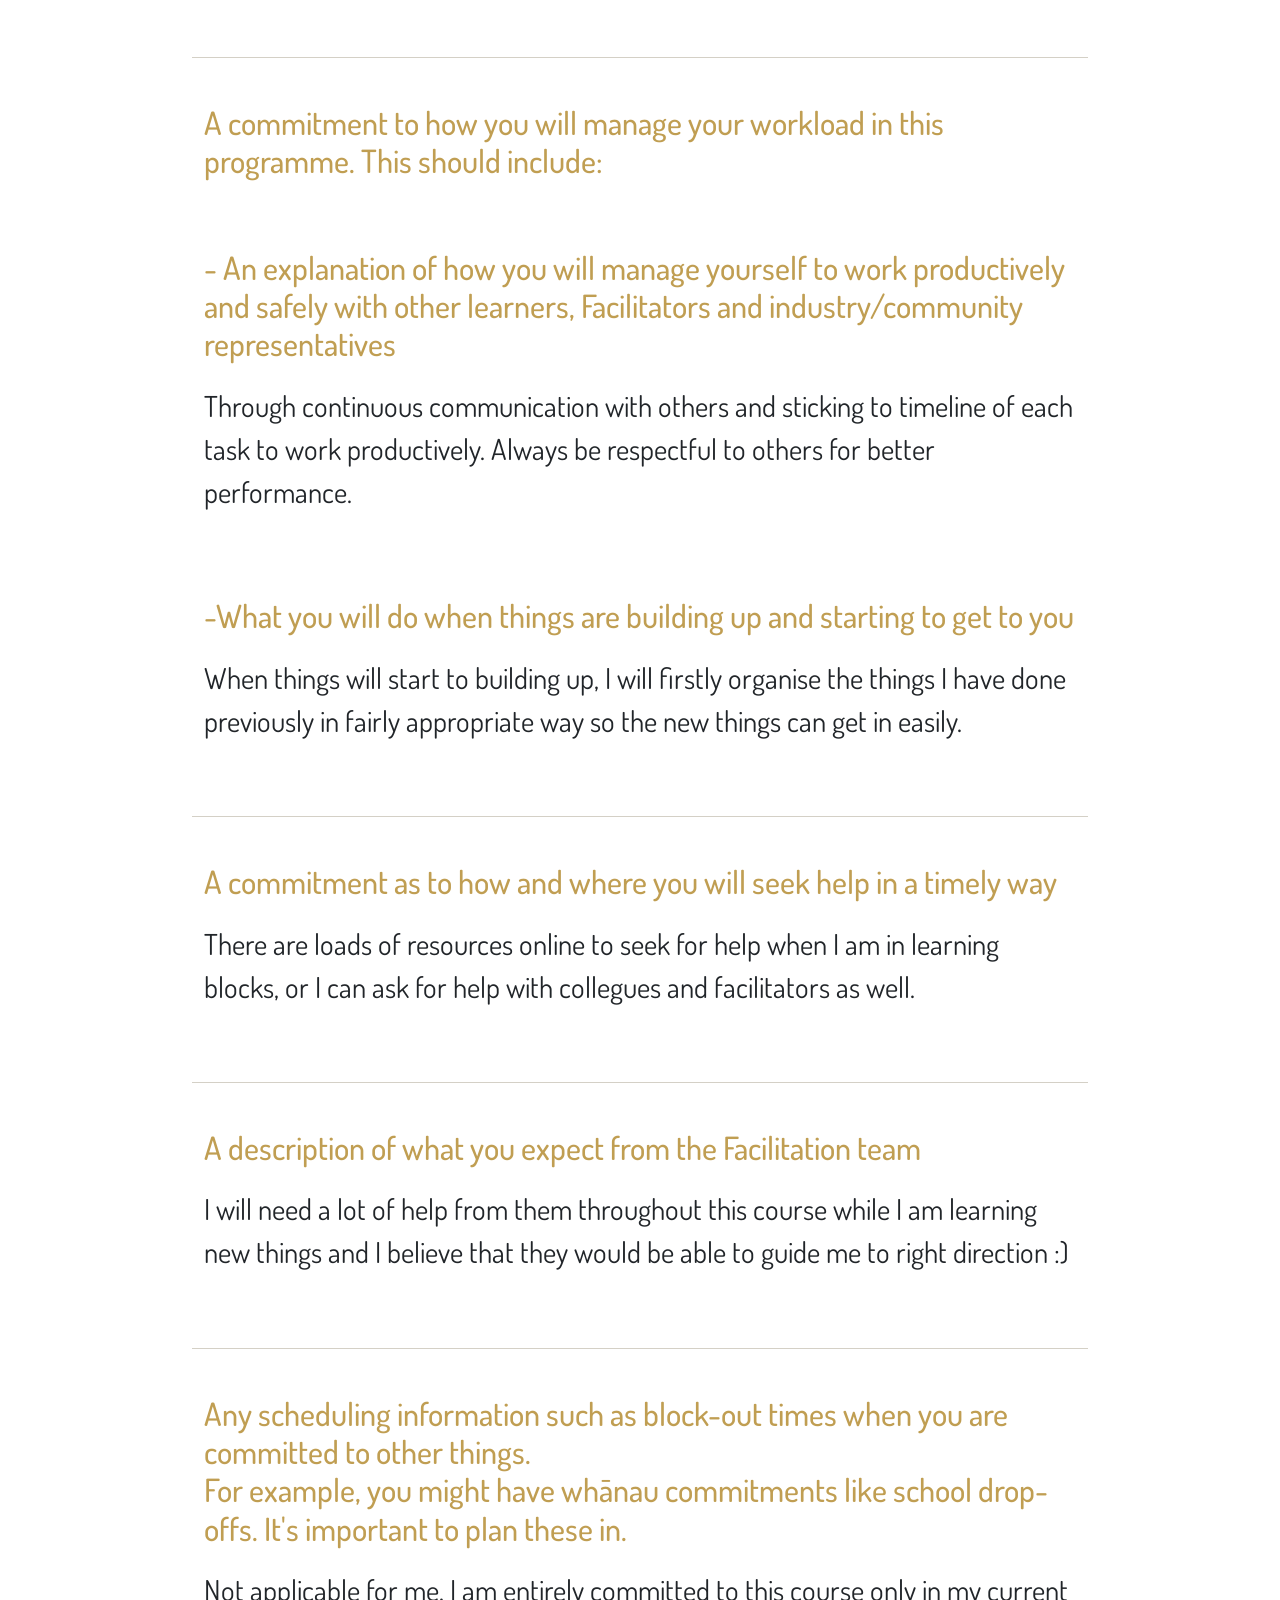
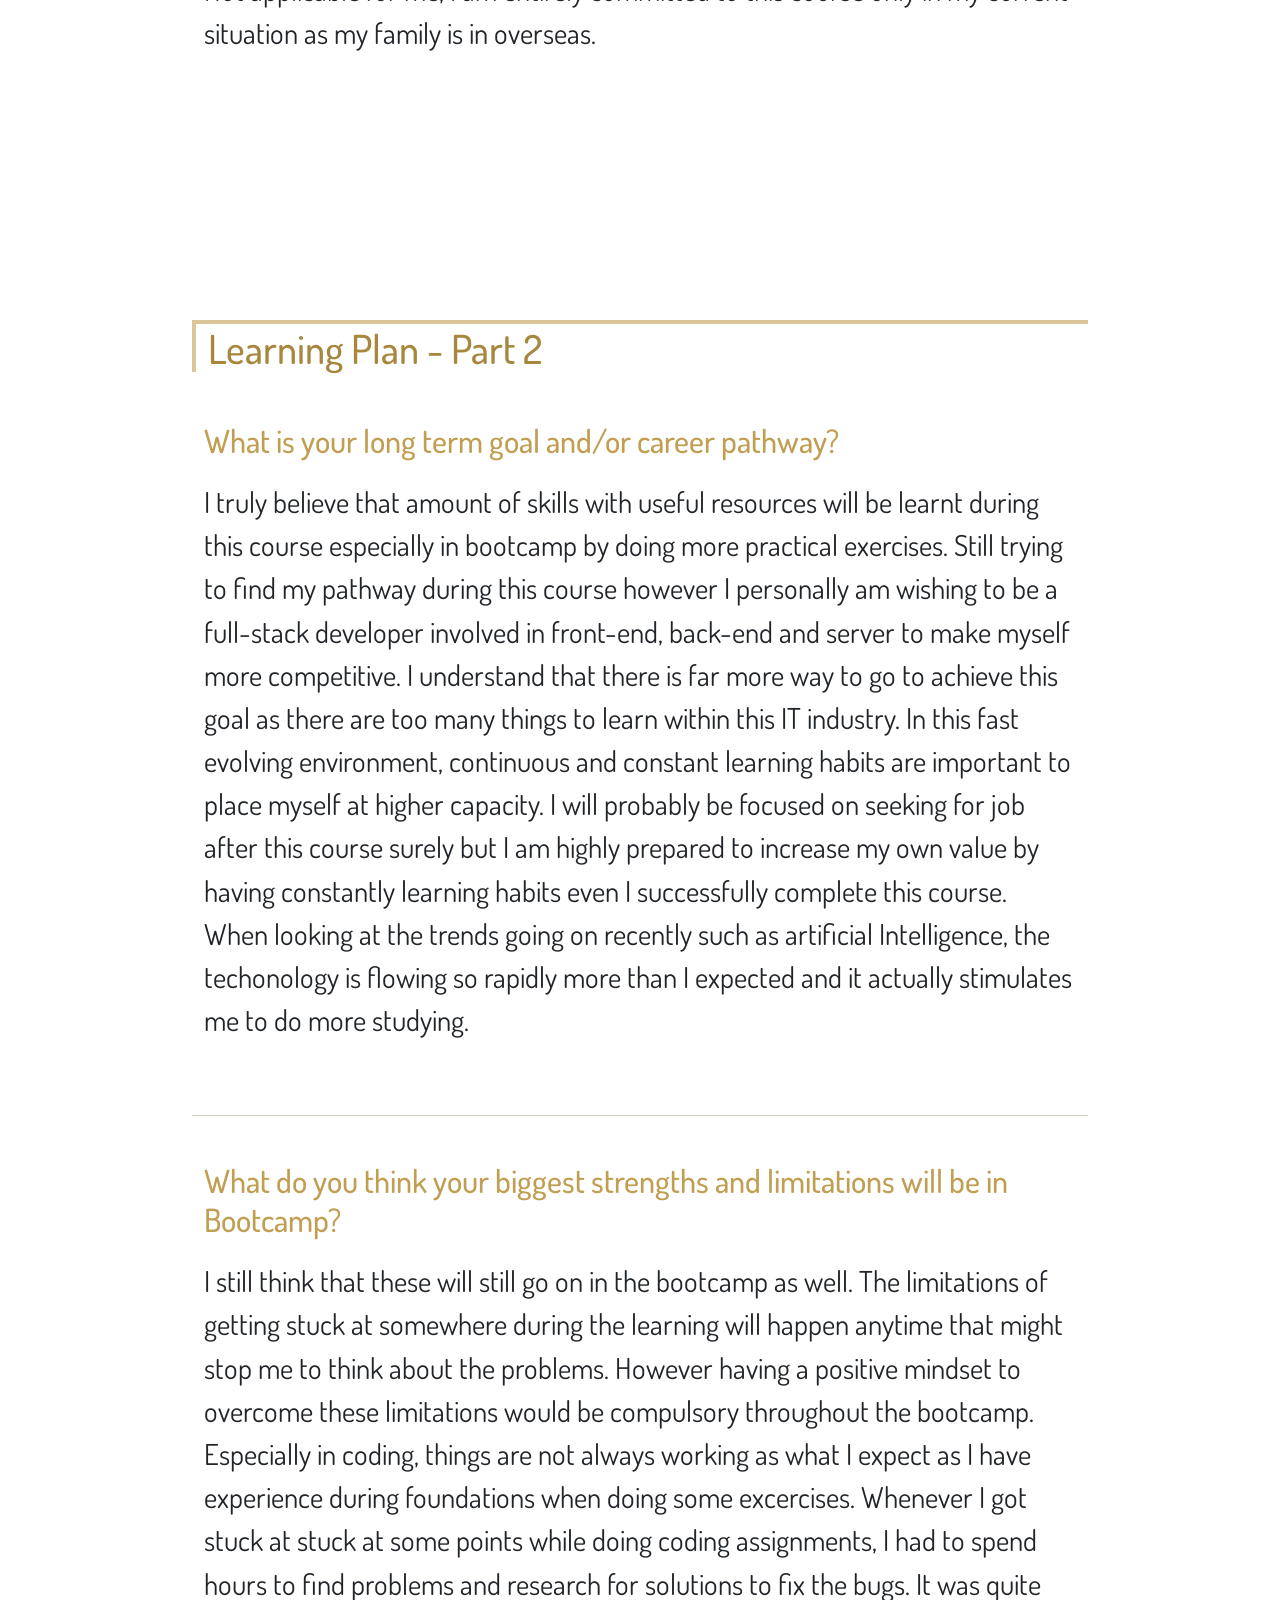
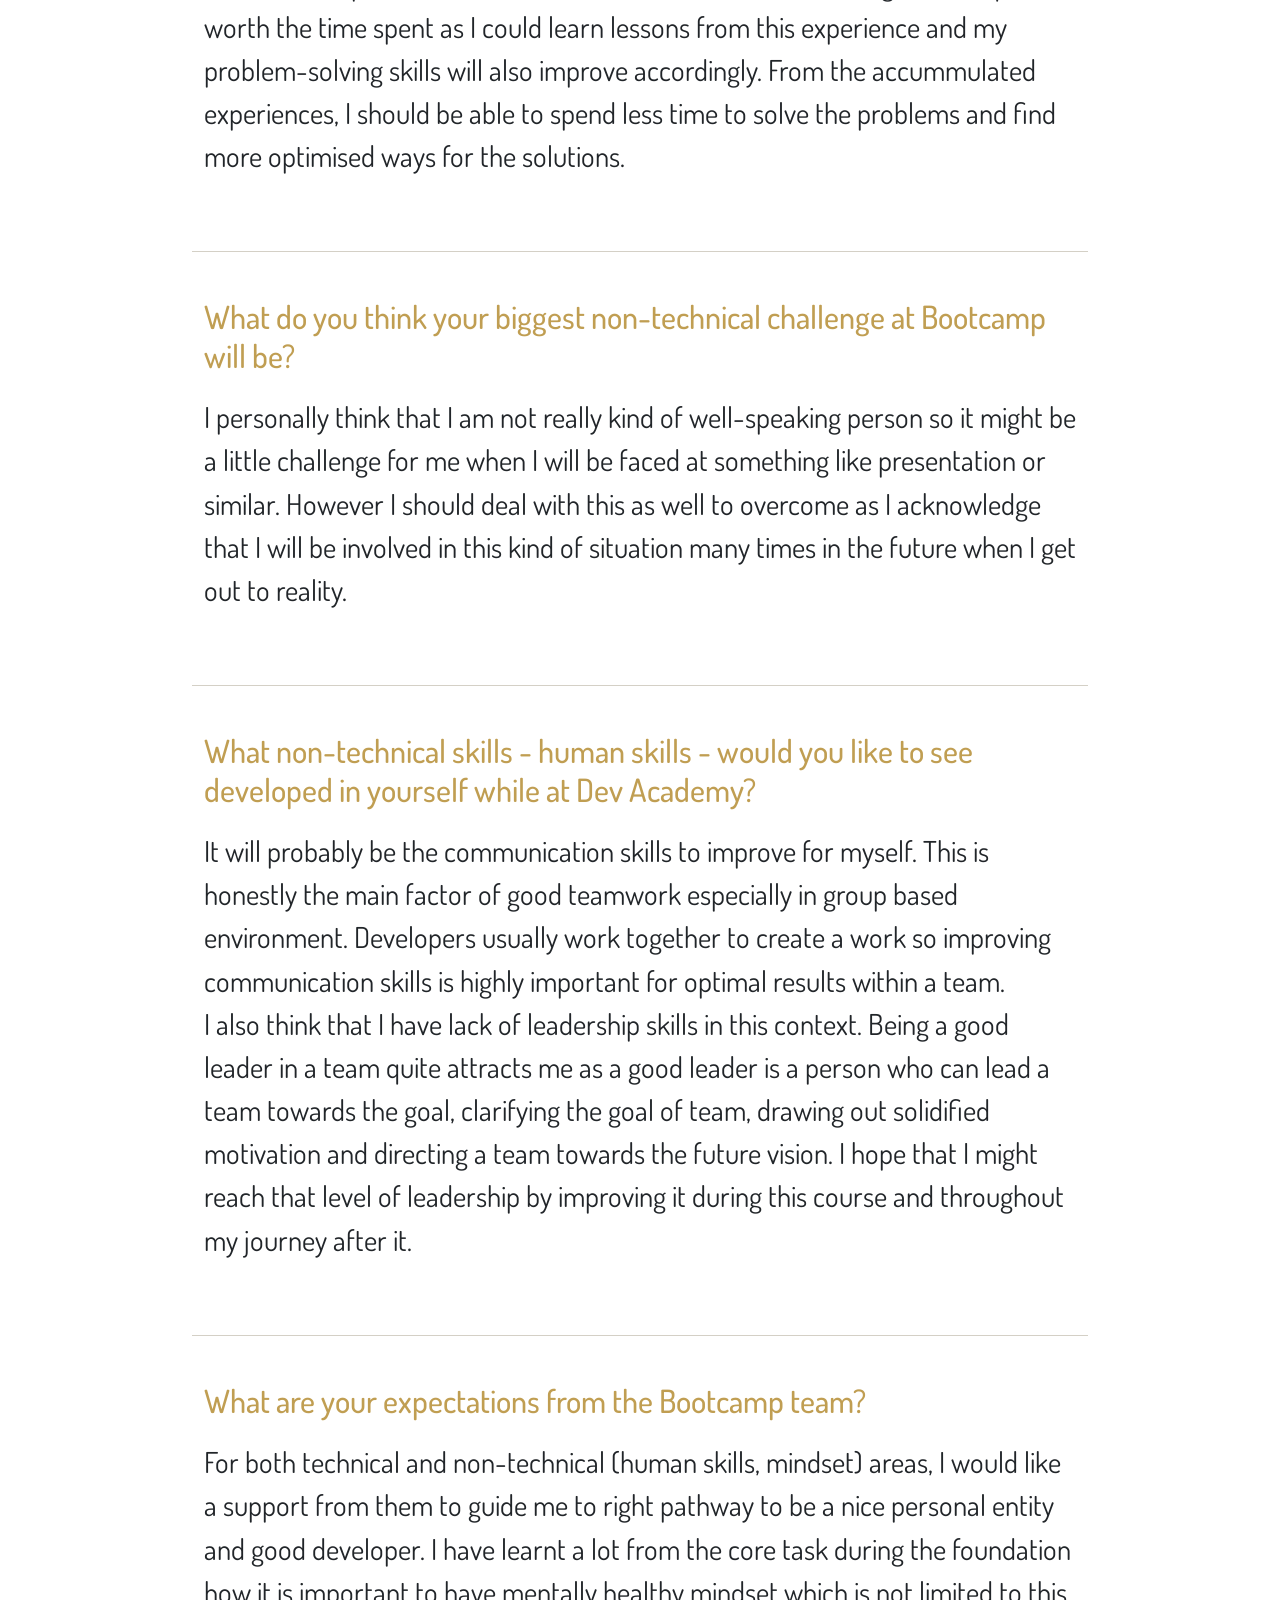
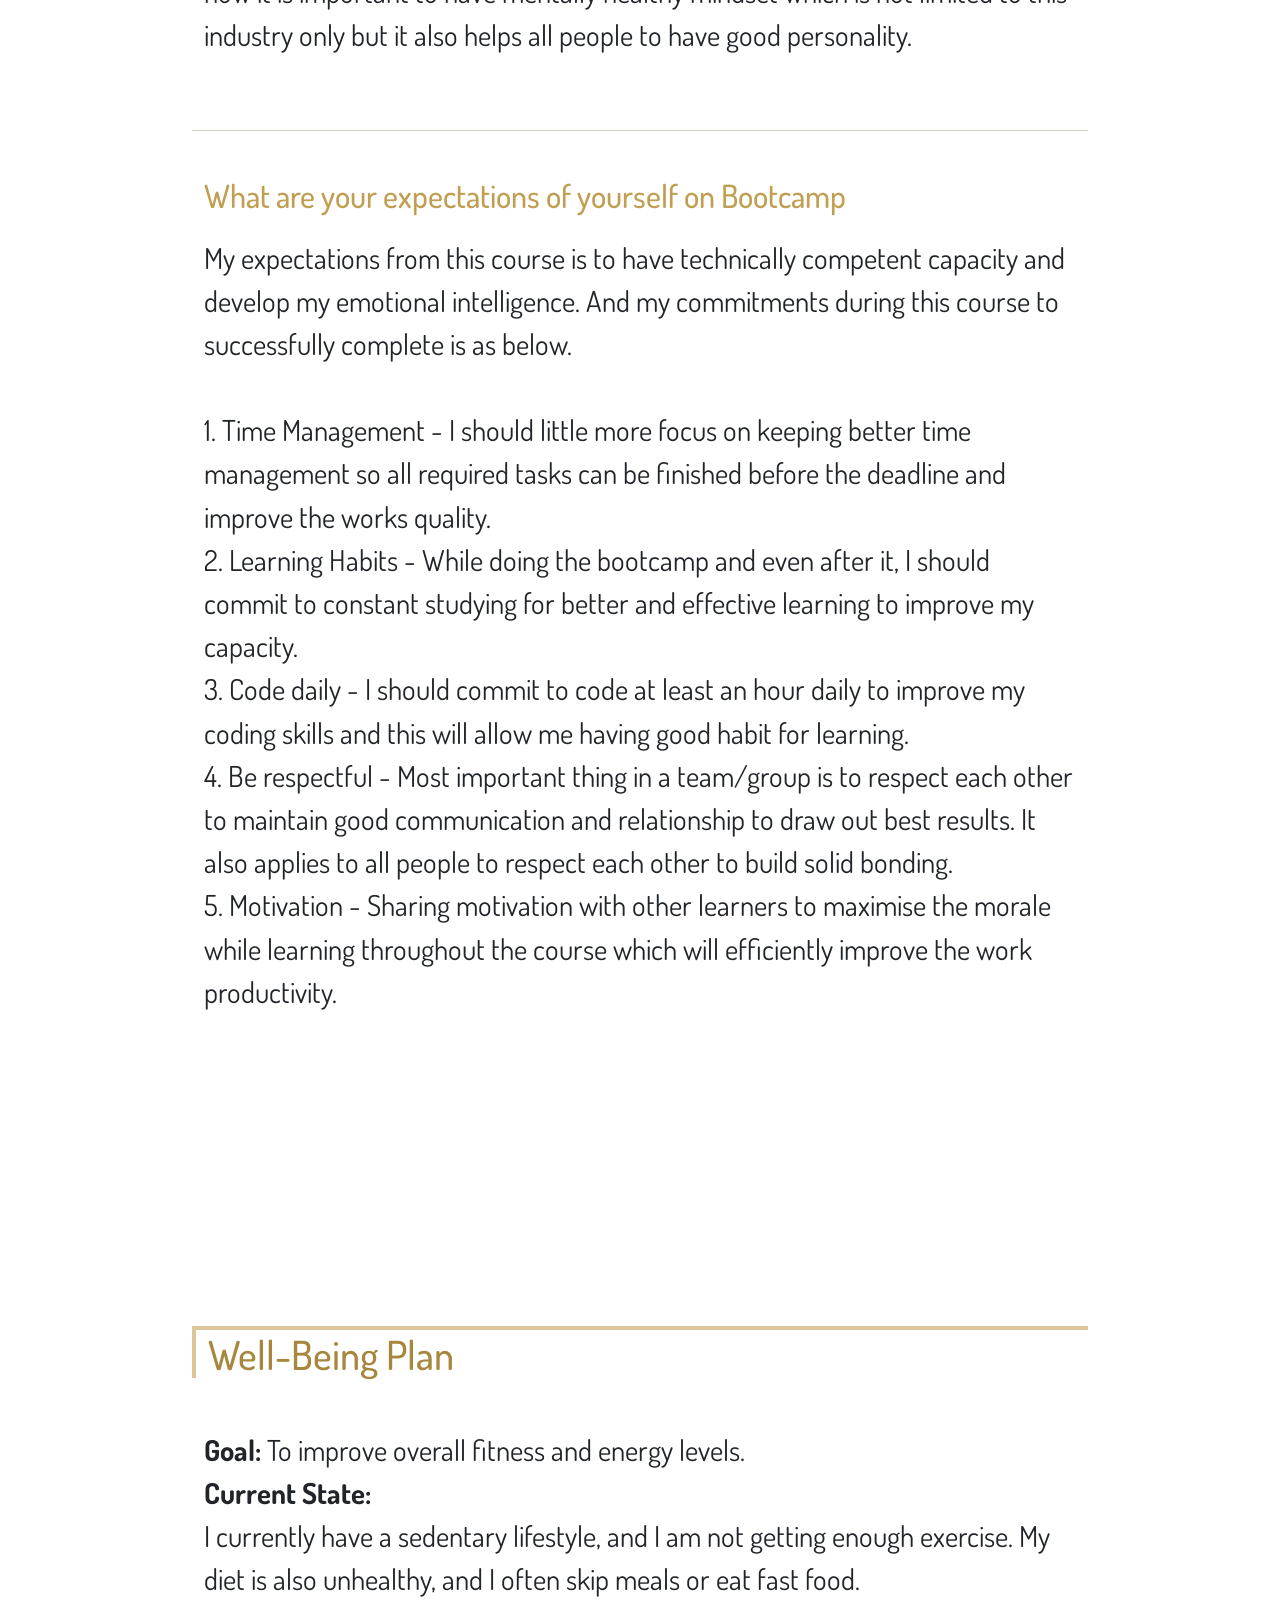
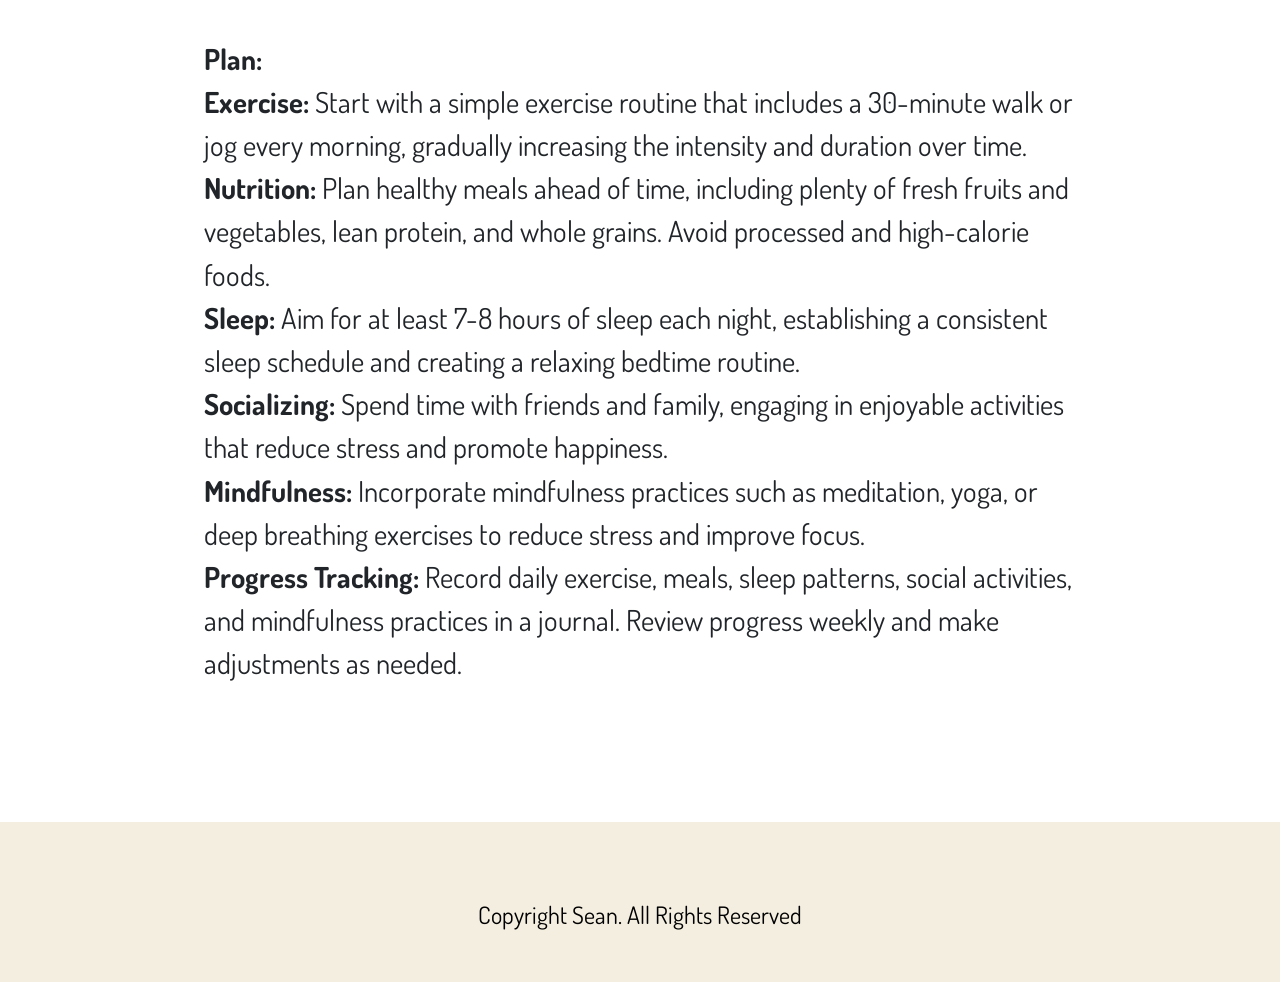
<file: blog/learning-plan.html>
<!DOCTYPE html>
<html lang="en">

<head>
    <meta charset="UTF-8">
    <meta http-equiv="X-UA-Compatible" content="IE=edge">
    <meta name="viewport" content="width=device-width, initial-scale=1.0">

    <title>Learning Plan</title>
    <meta content="" name="keywords">
    <meta content="" name="description">

    <!-- Favicons -->
    <link rel="icon" href="../assets/img/light-logo.png">

    <!-- Google Fonts -->
    <link rel="preconnect" href="https://fonts.googleapis.com">
    <link rel="preconnect" href="https://fonts.gstatic.com" crossorigin>
    <link href="https://fonts.googleapis.com/css2?family=Bellota+Text&family=Dosis:wght@300;400;500&display=swap"
        rel="stylesheet">

    <!-- CSS Files Link -->
    <link rel="stylesheet" href="../assets/vendor/aos/aos.css">
    <link rel="stylesheet" href="../assets/vendor/bootstrap/css/bootstrap.min.css">
    <link rel="stylesheet" href="../assets/vendor/bootstrap-icons/bootstrap-icons.css">
    <link rel="stylesheet" href="../assets/vendor/swiper/swiper-bundle.min.css">

    <!-- Main CSS File link -->
    <link rel="stylesheet" href="../assets/css/main.css">
</head>

<body>

    <!-- Navigation Bar -->
    <nav class="navbar navbar-light custom-navbar">
        <div class="container">
            <a class="navbar-brand" href="../index.html">Sean's Blog</a>
            <a href="#" class="burger" data-bs-toggle="collapse" data-bs-target="#main-navbar">
                <span></span>
            </a>
        </div>
    </nav>

    <div class="collapse navbar-collapse custom-navmenu" id="main-navbar">
        <div class="container py-2 py-md-5">
            <div class="row align-items-start">
                <ul class="custom-menu">
                    <li class="active"><a href="../index.html">Home</a></li>
                    <li><a href="../profile.html">Profile</a></li>
                    <li><a href="#"" data-bs-toggle=" collapse" data-bs-target="#tech-navbar">Tech &hksearow;</a>
                        <div class="collapse navbar-collarpse" id="tech-navbar">
                            <ul class="custom-submenu">
                                <li><a href="../tech/javascript-home.html"">Javascript</a></li>
                        </ul>
                    </div>                        
                </li>
                <li><a href=" #">Core</a></li>
                                <li><a href="#" data-bs-toggle="collapse" data-bs-target="#foundation-navbar">Foundation
                                        &hksearow;</a>
                                    <div class="collapse navbar-collapse" id="foundation-navbar">
                                        <ul class="custom-submenu">
                                            <li>Sprint 1 &hksearow;&hksearow;
                                                <ul class="custom-submenu">
                                                    <li><a href="te-houtaewa-template.html">Te Houtaewa</a></li>
                                                </ul>
                                            </li>
                                            <li>Sprint 2 &hksearow;&hksearow;
                                                <ul class="custom-submenu">
                                                    <li><a href="html-css.html">HTML/CSS</a></li>
                                                    <li><a href="identity-values.html">Identity/Values</a></li>
                                                    <li><a href="learning-plan.html">Learning Plan</a></li>
                                                </ul>
                                            </li>
                                            <li>Sprint 3 &hksearow;&hksearow;
                                                <ul class="custom-submenu">
                                                    <li><a href="js-dom.html">JS-DOM</a></li>
                                                    <li><a href="emotional-intelligence.html">Emotional Intelligence</a>
                                                    </li>
                                                </ul>
                                            </li>
                                            <li>Sprint 4 &hksearow;&hksearow;
                                                <ul class="custom-submenu">
                                                    <li><a href="neuroplasticity.html">Neuroplasticity</a></li>
                                                    <li><a href="problem-solving.html">Problem Solving</a></li>
                                                </ul>
                                            </li>
                                            <li>Sprint 5 &hksearow;&hksearow;
                                                <ul class="custom-submenu">
                                                    <li><a href="foundations-reflection.html">Foundations Reflection</a>
                                                    </li>
                                                </ul>
                                            </li>
                                        </ul>
                                    </div>
                                </li>
                            </ul>
                        </div>
            </div>
        </div>
        <!-- Navigation Bar -->

        <!-- Blog Header Image -->
        <header class="blog-header-image sprint-2">
            <div class="container h-100">
                <div class="row h-100 align-items-center">
                    <div class="col-12 text-center">
                        <h1 class="fw-bolder">Learning Plan</h1>
                        <p class="lead"></p>
                    </div>
                </div>
            </div>
        </header>
        <!-- Blog Header Image -->

        <!-- Contents List -->
        <!-- Learning plan pt1 -->
        <section class="content-list container-fluid">
            <div class="row">
                <h2>Learning Plan - Part 1</h2>
                <h3>What is your long term goal or career pathway?
                </h3>
                <p>
                    I have decided to make my career pathway more deep into developer environment since last year when I
                    made
                    decision to be a software developer. <br>
                    This is not limited to front-end but it also includes back-end area to be competent in both areas
                    that will turn
                    me into full-stack developer. <br>
                </p>
                <span><br></span>
                <hr>
                <h3>A description of your strengths and limitations when it comes to learning
                </h3>
                <p>
                    One of my strength is to dive deeply into a topic when I start learning about it to clear understand
                    what it is.
                    <br>
                    Then limitations will incur in learning due to my lack of knowledge but I will try to overcome the
                    limitations
                    by keeping good habits of continuous research. <br>
                </p>
                <span><br></span>
                <hr>
                <h3>What skills (non-technical core/human skills) would you like to see developed in yourself while
                    at Dev
                    Academy?
                </h3>
                <p>
                    I would like to learn more about how to set my ways of thinking and mind like a developer as well as
                    the
                    communication skills.
                </p>
                <span><br></span>
                <hr>
                <h3>A commitment to how you will manage your workload in this programme. This should include:
                </h3>
                <span><br></span>

                <h3>- An explanation of how you will manage yourself to work productively and safely with other
                    learners,
                    Facilitators and industry/community representatives
                </h3>
                <p>
                    Through continuous communication with others and sticking to timeline of each task to work
                    productively.
                    Always be respectful to others for better performance.
                </p>
                <span><br></span>

                <h3>-What you will do when things are building up and starting to get to you
                </h3>
                <p>
                    When things will start to building up, I will firstly organise the things I have done previously in
                    fairly
                    appropriate way so the new things can get in easily.
                </p>
                <span><br></span>
                <hr>
                <h3>A commitment as to how and where you will seek help in a timely way</h3>
                <p>
                    There are loads of resources online to seek for help when I am in learning blocks, or I can ask for
                    help with
                    collegues and facilitators as well.
                </p>
                <span><br></span>
                <hr>
                <h3>A description of what you expect from the Facilitation team
                </h3>
                <p>
                    I will need a lot of help from them throughout this course while I am learning new things and I
                    believe that
                    they would be able to guide me to right direction :)
                </p>
                <span><br></span>
                <hr>
                <h3>Any scheduling information such as block-out times when you are committed to other things. <br>
                    For example, you
                    might have whānau commitments like school drop-offs. It's important to plan these in.
                </h3>
                <p>
                    Not applicable for me, I am entirely committed to this course only in my current situation as my
                    family is in
                    overseas.
                </p>
            </div>
        </section>

        <!-- Learning plan pt2 -->
        <section class="content-list container-fluid">
            <div class="row">
                <h2>Learning Plan - Part 2</h2>

                <h3> What is your long term goal and/or career pathway?
                </h3>
                <p>
                    I truly believe that amount of skills with useful resources will be learnt during this course
                    especially in bootcamp by doing more practical exercises.
                    Still trying to find my pathway during this course however I personally am wishing to be a
                    full-stack developer involved in front-end, back-end and server to make myself more competitive.
                    I understand that there is far more way to go to achieve this goal as there are too many things to
                    learn within this IT industry.
                    In this fast evolving environment, continuous and constant learning habits are important to place
                    myself at higher capacity.
                    I will probably be focused on seeking for job after this course surely but I am highly prepared to
                    increase my own value by having constantly learning habits even I successfully complete this course.
                    When looking at the trends going on recently such as artificial Intelligence, the techonology is
                    flowing so rapidly more than I expected and it actually stimulates me to do more studying.
                </p>
                <span><br></span>
                <hr>
                <h3> What do you think your biggest strengths and limitations will be in Bootcamp?
                </h3>
                <p>
                    I still think that these will still go on in the bootcamp as well. The limitations of getting stuck
                    at somewhere during the learning will happen anytime that might stop me to think about the problems.
                    However having a positive mindset to overcome these limitations would be compulsory throughout the
                    bootcamp. Especially in coding, things are not always working as what I expect as I have experience
                    during foundations when doing some excercises.
                    Whenever I got stuck at stuck at some points while doing coding assignments, I had to spend hours to
                    find problems and research for solutions to fix the bugs.
                    It was quite worth the time spent as I could learn lessons from this experience and my
                    problem-solving skills will also improve accordingly.
                    From the accummulated experiences, I should be able to spend less time to solve the problems and
                    find more optimised ways for the solutions.
                </p>
                <span><br></span>
                <hr>
                <h3> What do you think your biggest non-technical challenge at Bootcamp will be?
                </h3>
                <p>
                    I personally think that I am not really kind of well-speaking person so it might be a little
                    challenge for me when I will be faced at something like presentation or similar.
                    However I should deal with this as well to overcome as I acknowledge that I will be involved in this
                    kind of situation many times in the future when I get out to reality.

                </p>
                <span><br></span>
                <hr>
                <h3>What non-technical skills - human skills - would you like to see developed in yourself while at Dev
                    Academy?</h3>
                <p>
                    It will probably be the communication skills to improve for myself. This is honestly the main factor
                    of good teamwork especially in group based environment.
                    Developers usually work together to create a work so improving communication skills is highly
                    important for optimal results within a team. <br>

                    I also think that I have lack of leadership skills in this context. Being a good leader in a team
                    quite attracts me as a good leader is a person who can lead a team towards the goal, clarifying the
                    goal of team, drawing out solidified motivation and directing a team towards the future vision.
                    I hope that I might reach that level of leadership by improving it during this course and throughout
                    my journey after it.
                </p>
                <span><br></span>
                <hr>
                <h3> What are your expectations from the Bootcamp team?
                </h3>
                <p>
                    For both technical and non-technical (human skills, mindset) areas, I would like a support from them
                    to guide me to right pathway to be a nice personal entity and good developer.
                    I have learnt a lot from the core task during the foundation how it is important to have mentally
                    healthy mindset which is not limited to this industry only but it also helps all people to have good
                    personality.
                </p>
                <span><br></span>
                <hr>
                <h3> What are your expectations of yourself on Bootcamp
                </h3>
                <p>
                    My expectations from this course is to have technically competent capacity and develop my emotional
                    intelligence.
                    And my commitments during this course to successfully complete is as below. <br><br>

                    1. Time Management - I should little more focus on keeping better time management so all required
                    tasks can be finished before the deadline and improve the works quality. <br>
                    2. Learning Habits - While doing the bootcamp and even after it, I should commit to constant
                    studying for better and effective learning to improve my capacity. <br>
                    3. Code daily - I should commit to code at least an hour daily to improve my coding skills and this
                    will allow me having good habit for learning. <br>
                    4. Be respectful - Most important thing in a team/group is to respect each other to maintain good
                    communication and relationship to draw out best results. It also applies to all people to respect
                    each other to build solid bonding. <br>
                    5. Motivation - Sharing motivation with other learners to maximise the morale while learning
                    throughout the course which will efficiently improve the work productivity.
                </p>
                <span><br></span>
            </div>
        </section>

        <!-- Wellbeing plan -->
        <section class="content-list container-fluid">
            <div class="row">
                <h2>Well-Being Plan</h2>
                <p>
                    <b>Goal:</b> 
                    To improve overall fitness and energy levels. <br>

                    <b>Current State:</b> <br>
                    I currently have a sedentary lifestyle, and I am not getting enough exercise. My diet is also
                    unhealthy, and I often skip meals or eat fast food.
                </p>
                <p>
                    <b>Plan:</b><br>

                    <b>Exercise: </b>Start with a simple exercise routine that includes a 30-minute walk or jog every morning,
                    gradually increasing the intensity and duration over time. <br>
                    <b>Nutrition: </b>Plan healthy meals ahead of time, including plenty of fresh fruits and vegetables, lean
                    protein, and whole grains. Avoid processed and high-calorie foods. <br>
                    <b>Sleep: </b>Aim for at least 7-8 hours of sleep each night, establishing a consistent sleep schedule and
                    creating a relaxing bedtime routine. <br>
                    <b>Socializing: </b>Spend time with friends and family, engaging in enjoyable activities that reduce stress
                    and promote happiness. <br>
                    <b>Mindfulness: </b>Incorporate mindfulness practices such as meditation, yoga, or deep breathing exercises
                    to reduce stress and improve focus. <br>
                    <b>Progress Tracking: </b> 
                    Record daily exercise, meals, sleep patterns, social activities, and mindfulness practices in a
                    journal. Review progress weekly and make adjustments as needed.
                </p>
            </div>
        </section>
        <!-- Contents List -->

        <!-- Footer -->
        <footer class="footer">
            <div class="container">
                <div class="row">
                    <p class="footer-title"> Copyright Sean. All Rights Reserved</p>
                    <p class="footer-text"></p>
                </div>
            </div>
        </footer>
        <!-- Footer -->

        <!-- Vendor JS files -->
        <script src="../assets/vendor/aos/aos.js"></script>
        <script src="../assets/vendor/bootstrap/js/bootstrap.bundle.min.js"></script>
        <script src="../assets/vendor/isotope-layout/isotope.pkgd.min.js"></script>
        <script src="../assets/vendor/swiper/swiper-bundle.min.js"></script>


</body>

</html>
</file>
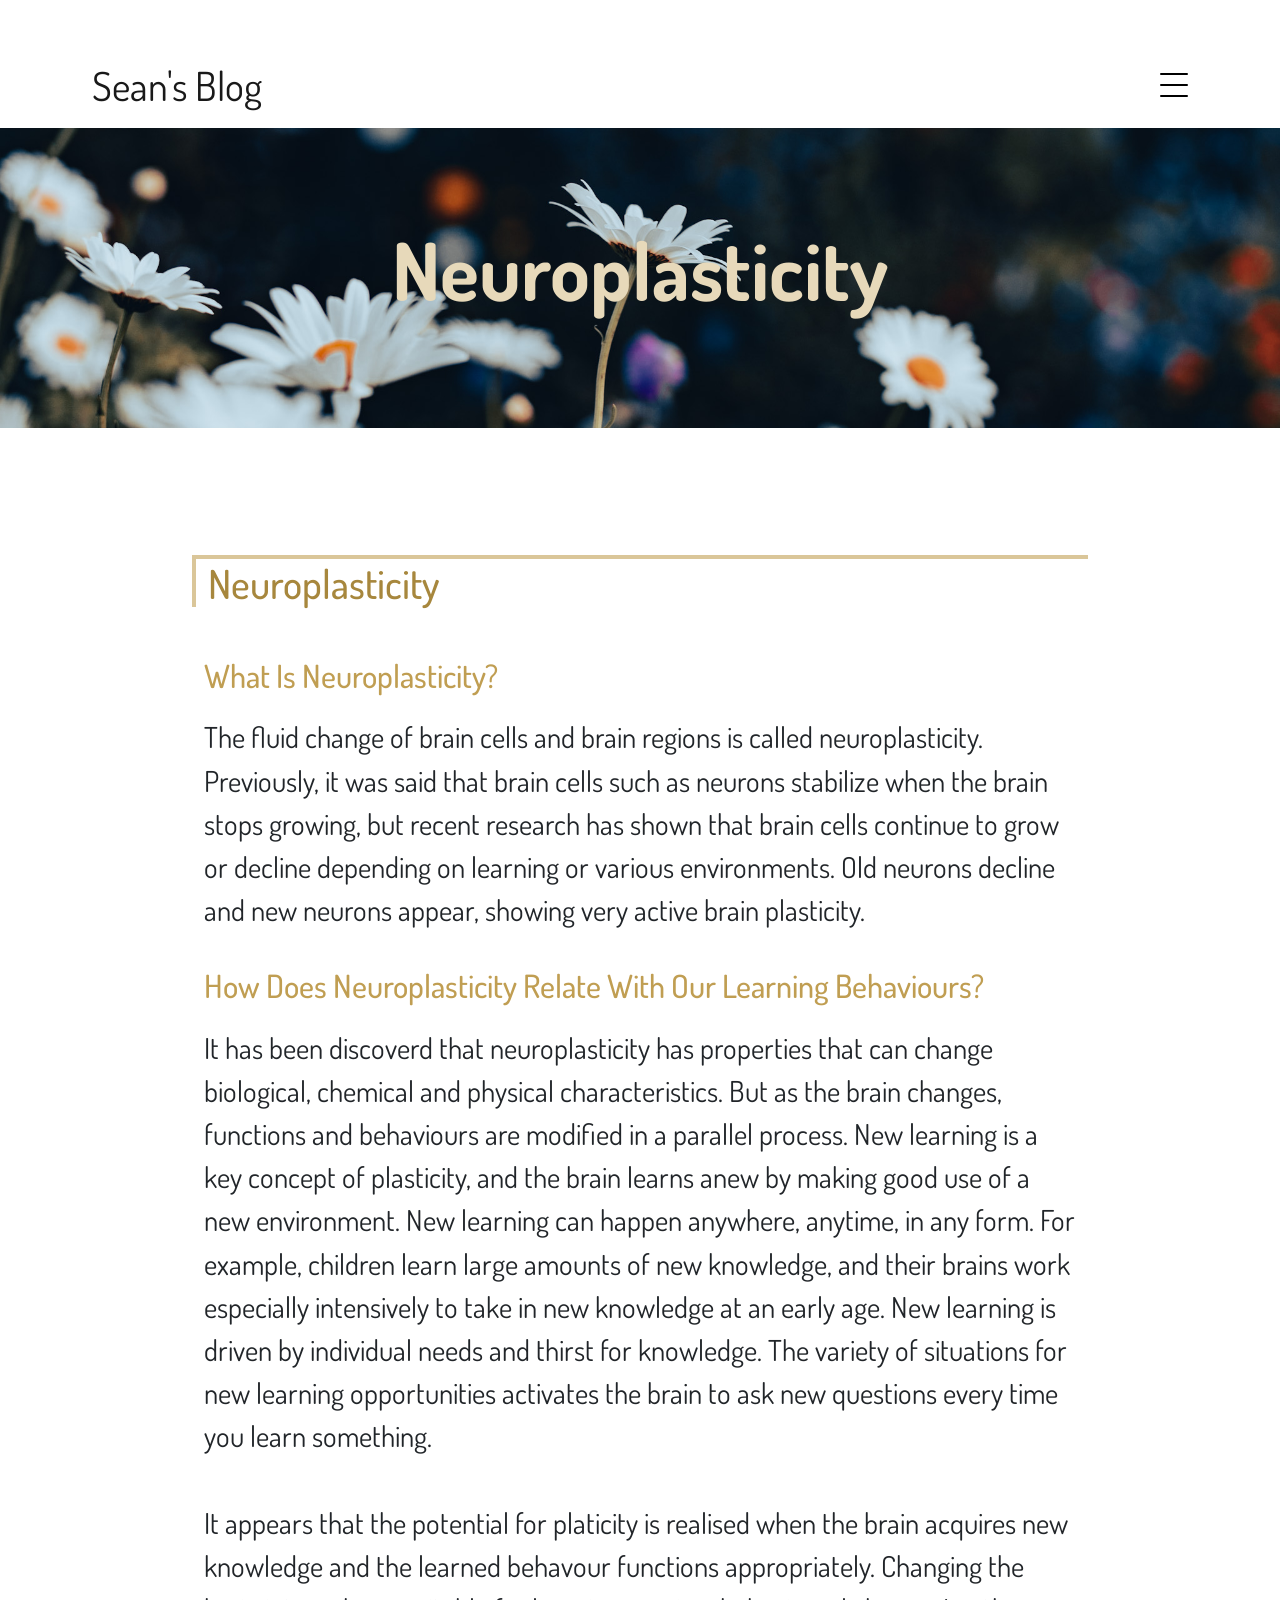
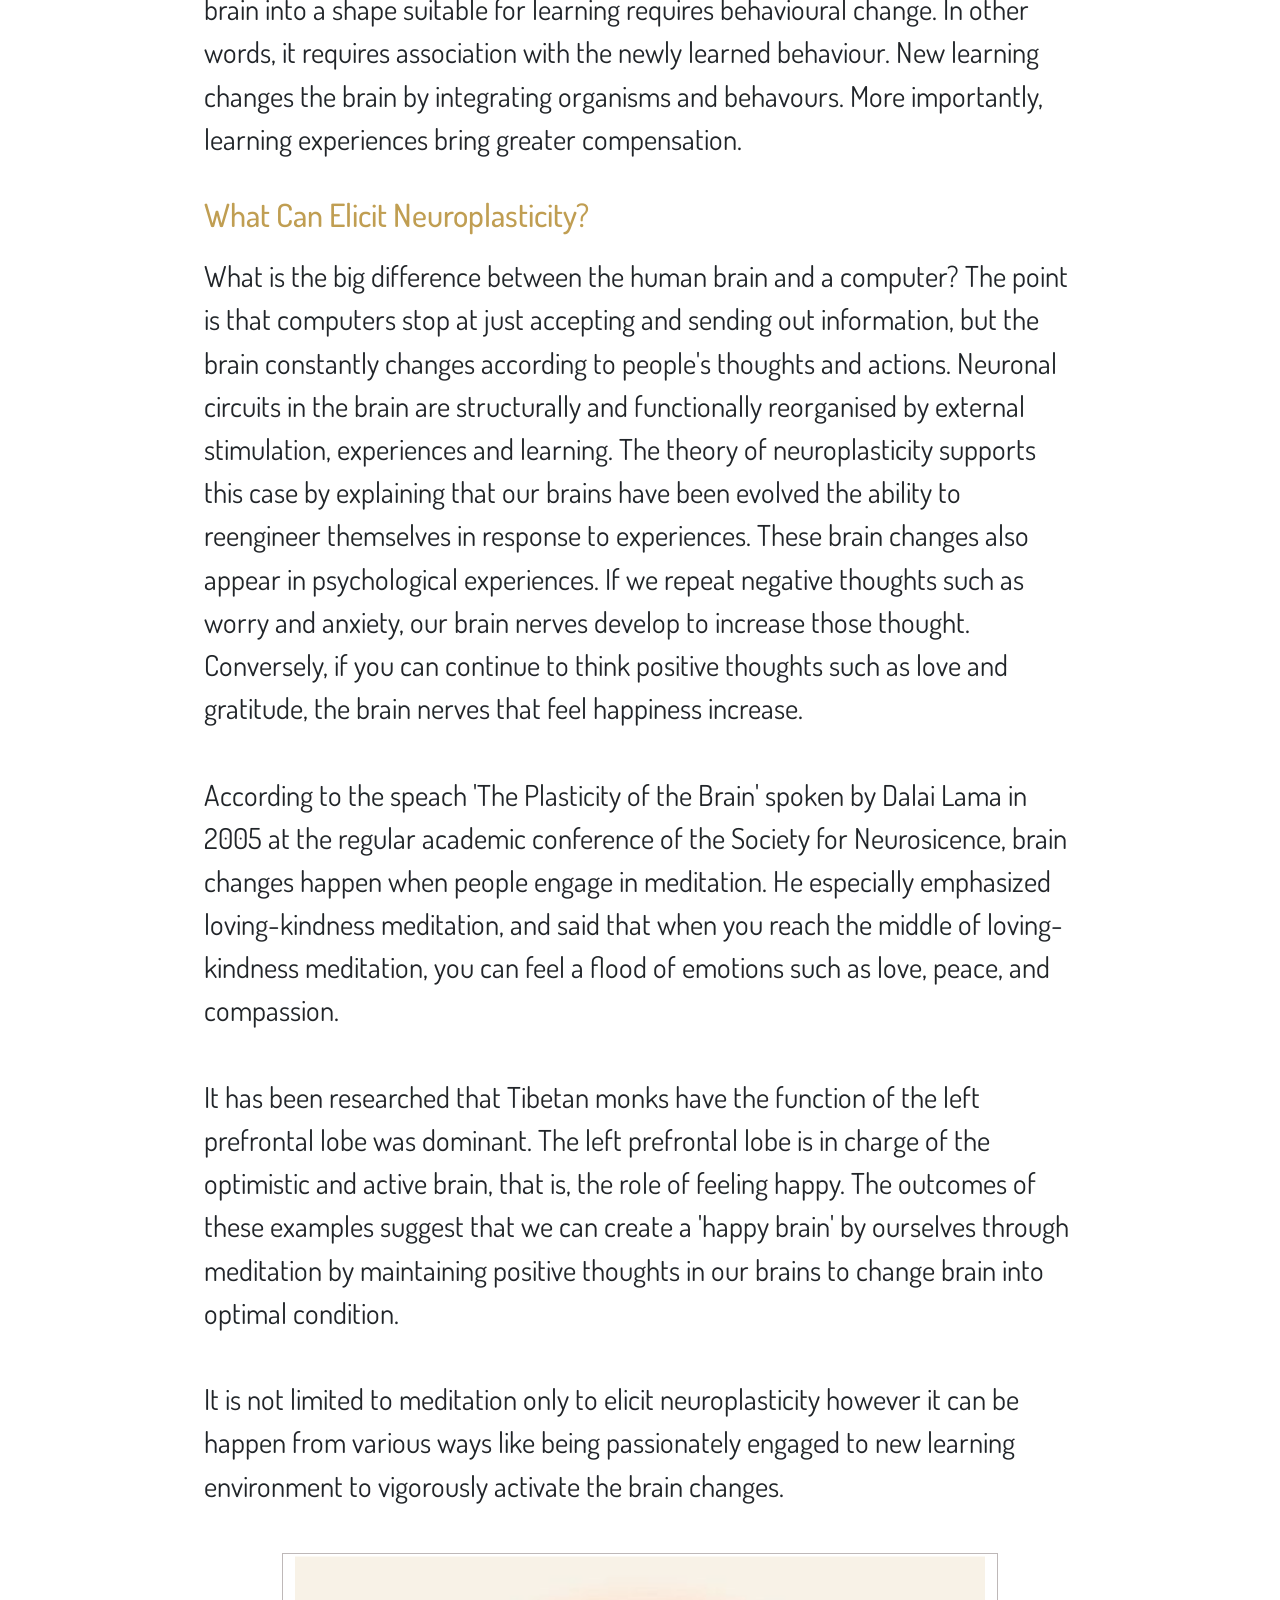
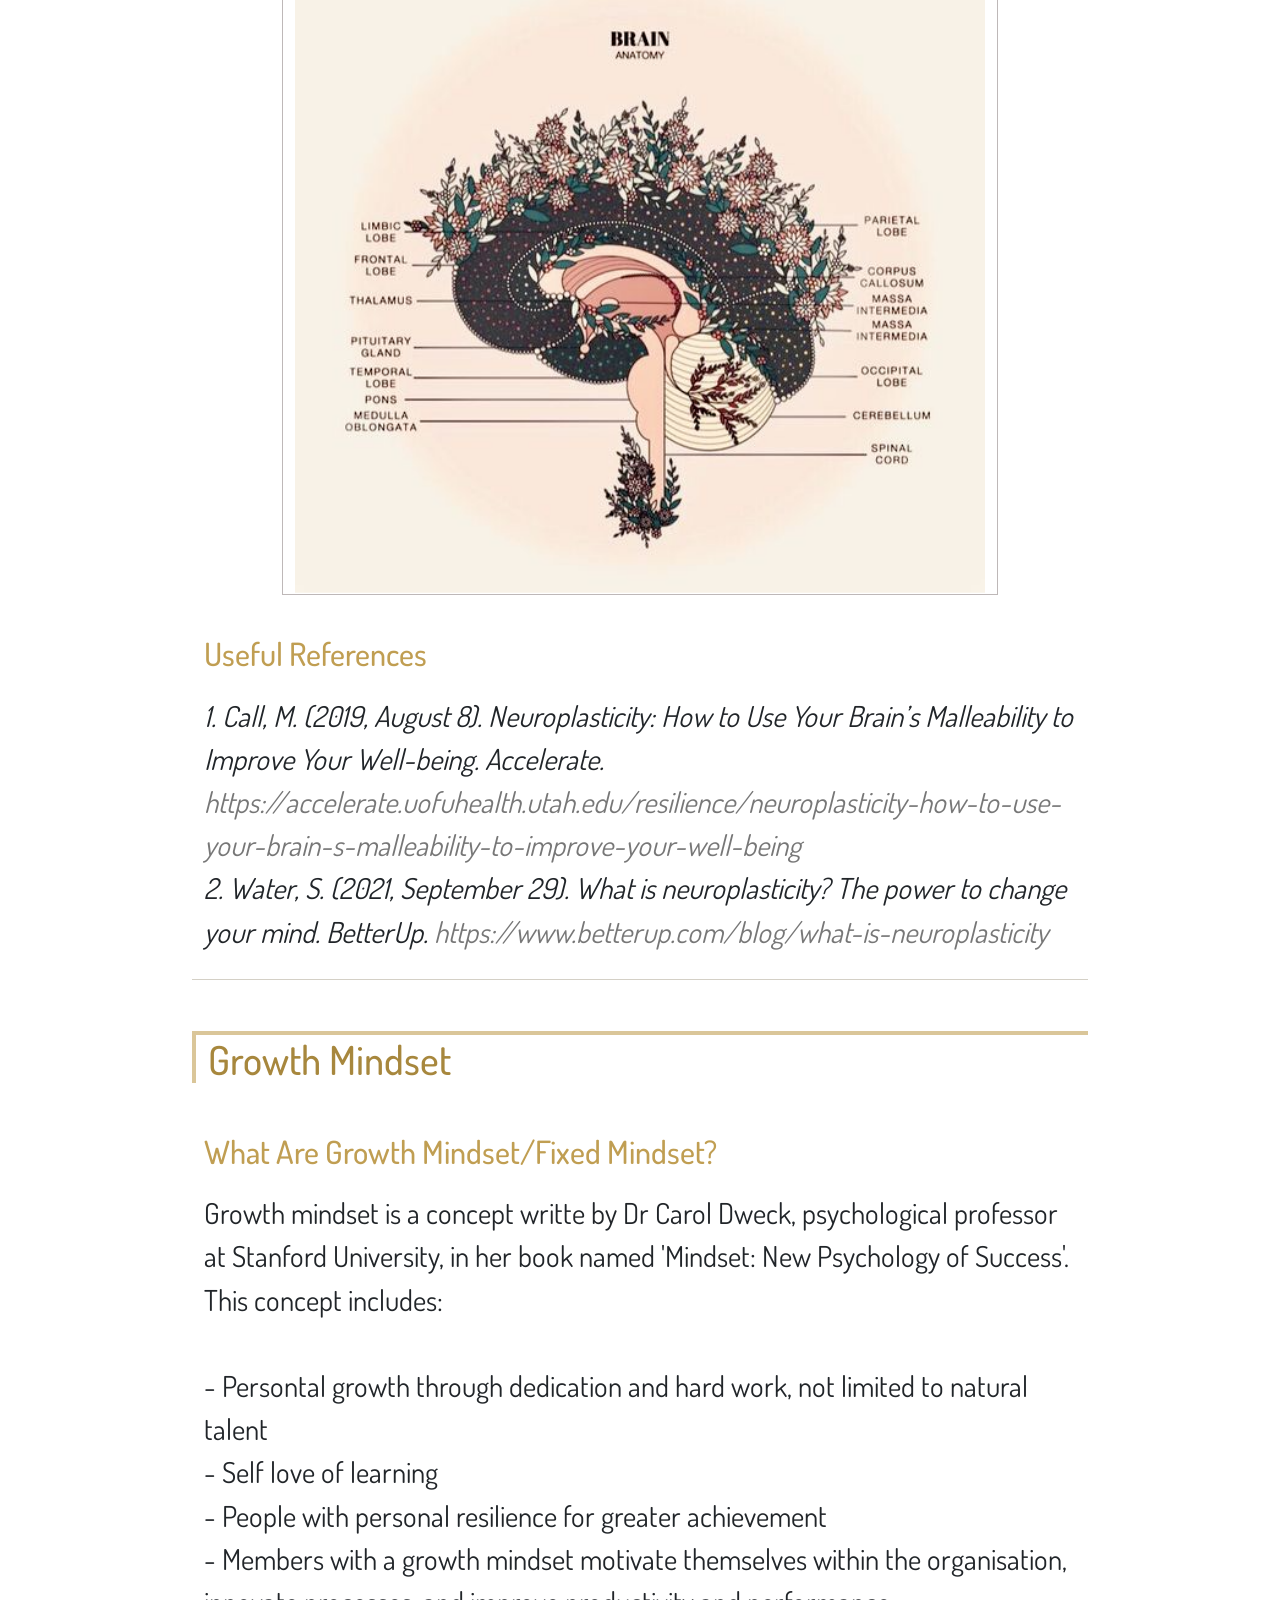
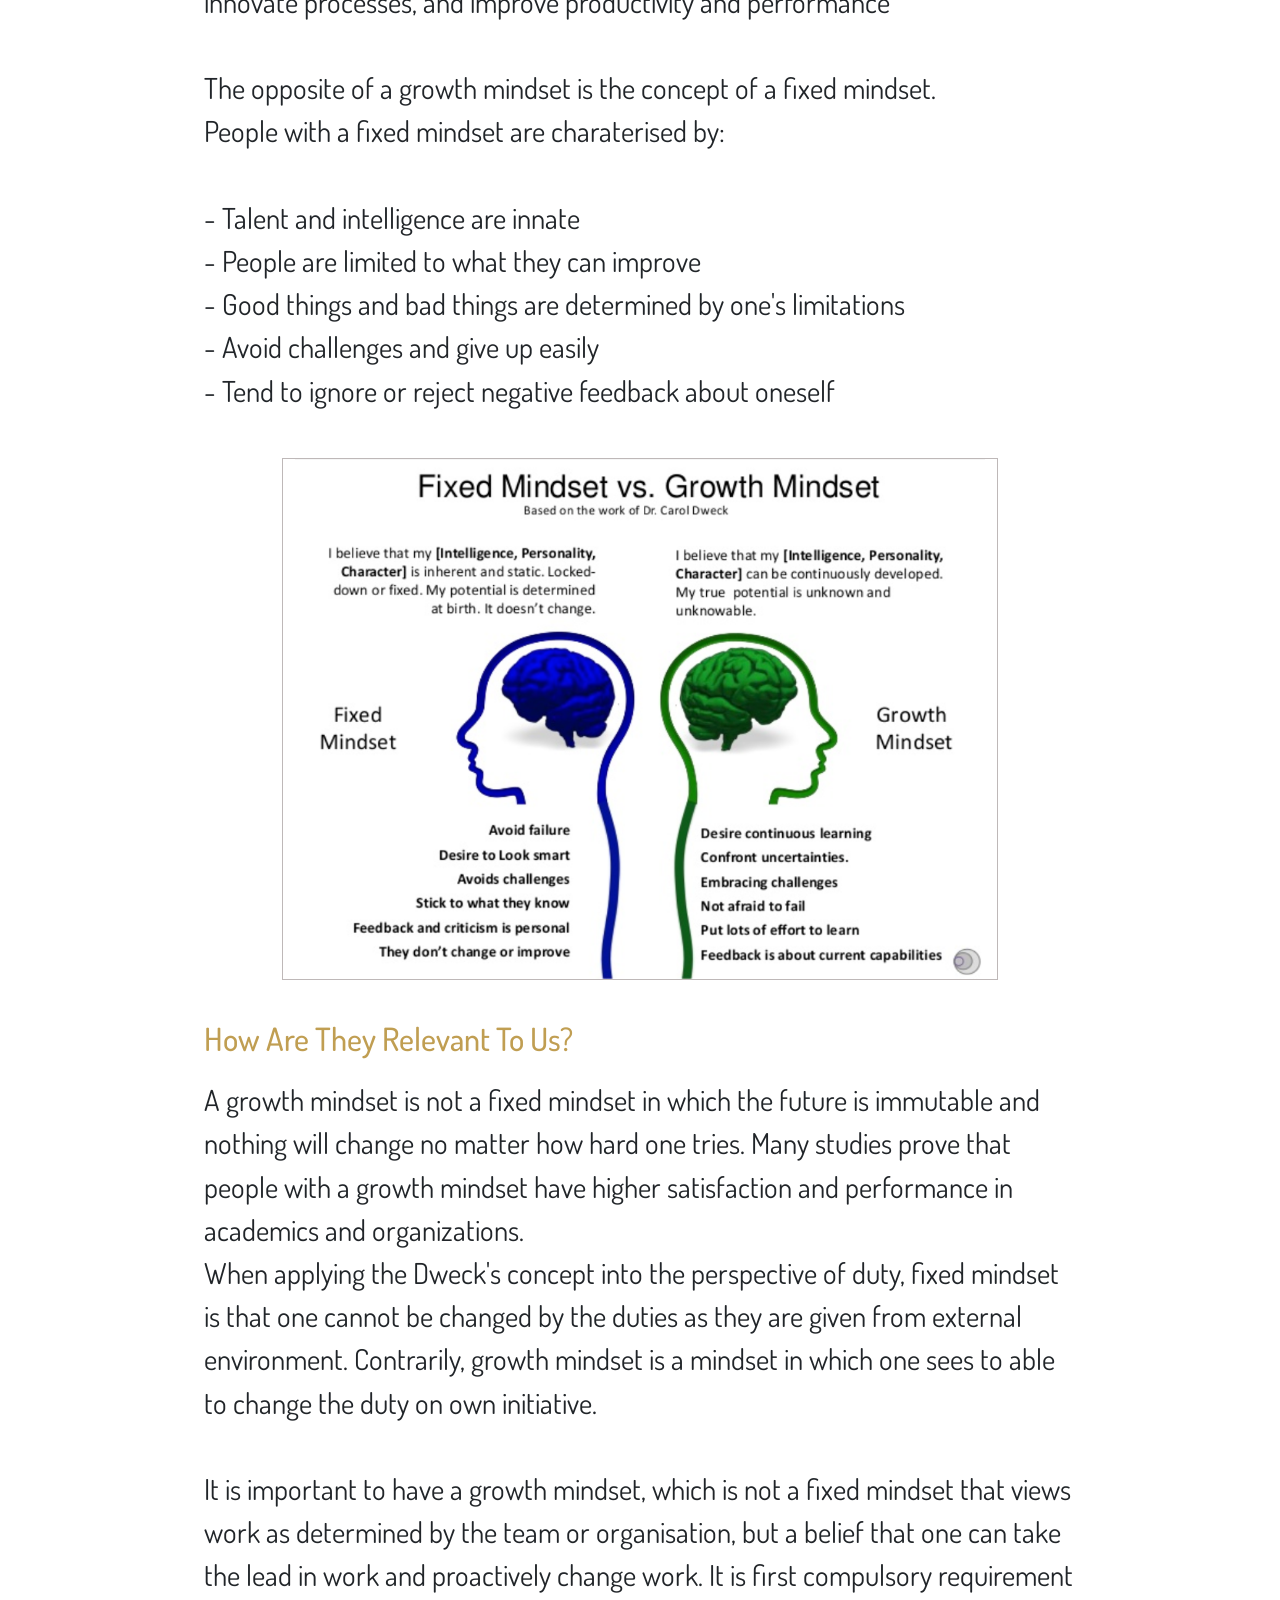
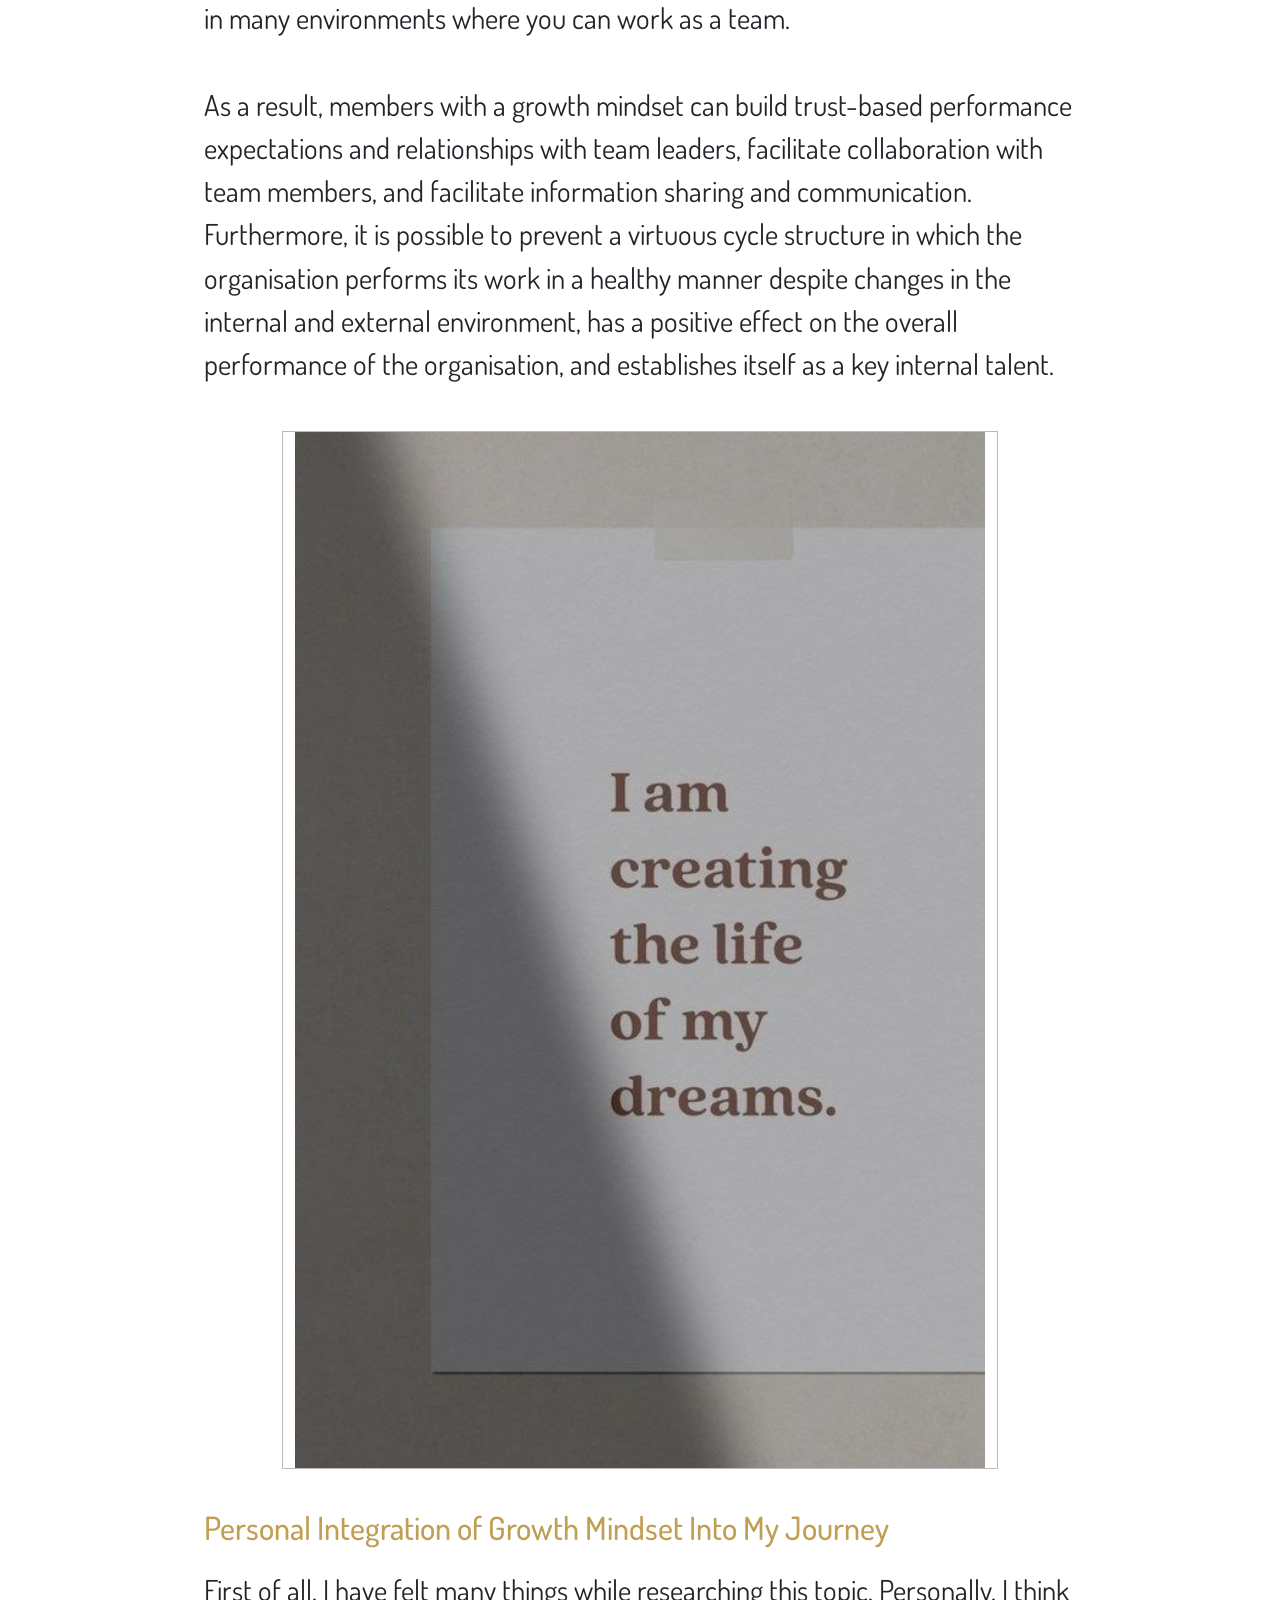
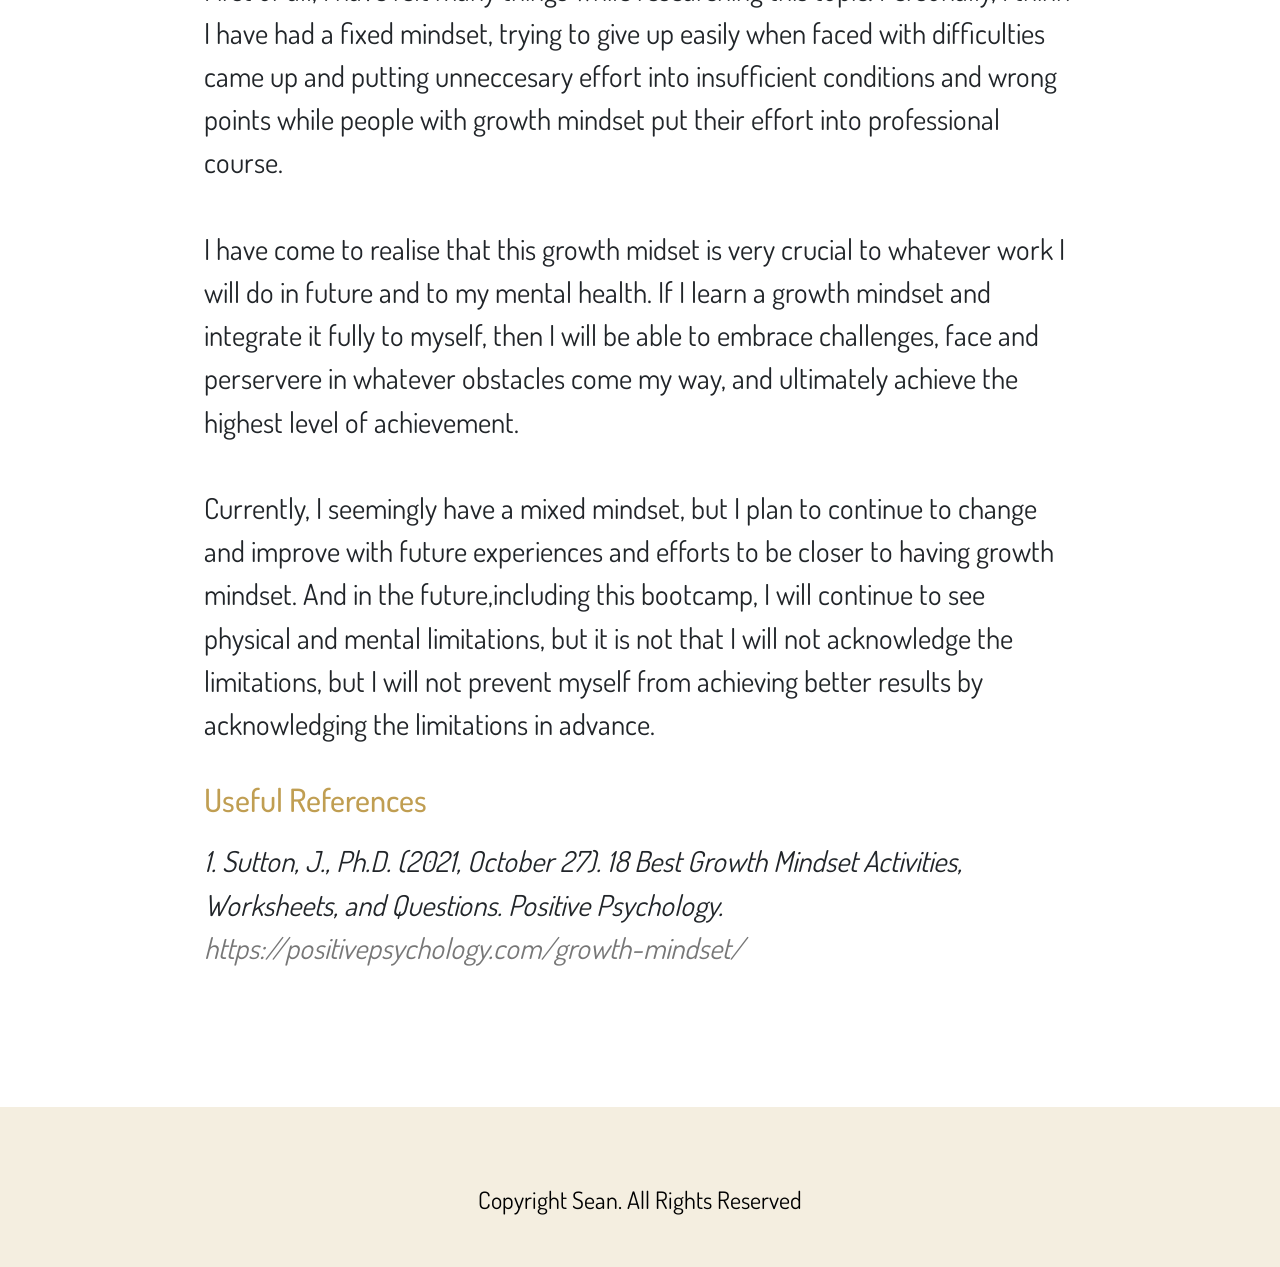
<file: blog/neuroplasticity.html>
<!DOCTYPE html>
<html lang="en">

<head>
  <meta charset="UTF-8">
  <meta http-equiv="X-UA-Compatible" content="IE=edge">
  <meta name="viewport" content="width=device-width, initial-scale=1.0">

  <title>Neuroplasticity</title>
  <meta content="" name="keywords">
  <meta content="" name="description">

  <!-- Favicons -->
  <link rel="icon" href="../assets/img/light-logo.png">

  <!-- Google Fonts -->
  <link rel="preconnect" href="https://fonts.googleapis.com">
  <link rel="preconnect" href="https://fonts.gstatic.com" crossorigin>
  <link href="https://fonts.googleapis.com/css2?family=Bellota+Text&family=Dosis:wght@300;400;500&display=swap"
    rel="stylesheet">

  <!-- CSS Files Link -->
  <link rel="stylesheet" href="../assets/vendor/aos/aos.css">
  <link rel="stylesheet" href="../assets/vendor/bootstrap/css/bootstrap.min.css">
  <link rel="stylesheet" href="../assets/vendor/bootstrap-icons/bootstrap-icons.css">
  <link rel="stylesheet" href="../assets/vendor/swiper/swiper-bundle.min.css">

  <!-- Main CSS File link -->
  <link rel="stylesheet" href="../assets/css/main.css">
</head>

<body>

  <!-- Navigation Bar -->
  <nav class="navbar navbar-light custom-navbar">
    <div class="container">
      <a class="navbar-brand" href="../index.html">Sean's Blog</a>
      <a href="#" class="burger" data-bs-toggle="collapse" data-bs-target="#main-navbar">
        <span></span>
      </a>
    </div>
  </nav>

  <div class="collapse navbar-collapse custom-navmenu" id="main-navbar">
    <div class="container py-2 py-md-5">
        <div class="row align-items-start">
            <ul class="custom-menu">
                <li class="active"><a href="../index.html">Home</a></li>
                <li><a href="../profile.html">Profile</a></li>
                <li><a href="#"" data-bs-toggle="collapse" data-bs-target="#tech-navbar">Tech &hksearow;</a>
                    <div class="collapse navbar-collarpse" id="tech-navbar">
                        <ul class="custom-submenu">
                            <li><a href="../tech/javascript-home.html"">Javascript</a></li>
                        </ul>
                    </div>                        
                </li>
                <li><a href="#">Core</a></li>
                <li><a href="#" data-bs-toggle="collapse" data-bs-target="#foundation-navbar">Foundation &hksearow;</a> 
                    <div class="collapse navbar-collapse" id="foundation-navbar">
                        <ul class="custom-submenu">
                            <li>Sprint 1 &hksearow;&hksearow;
                                <ul class="custom-submenu">
                                    <li><a href="te-houtaewa-template.html">Te Houtaewa</a></li>
                                </ul>
                            </li>
                            <li>Sprint 2 &hksearow;&hksearow;
                                <ul class="custom-submenu">
                                    <li><a href="html-css.html">HTML/CSS</a></li>
                                    <li><a href="identity-values.html">Identity/Values</a></li>
                                    <li><a href="learning-plan.html">Learning Plan</a></li>
                                </ul>
                            </li>
                            <li>Sprint 3 &hksearow;&hksearow;
                                <ul class="custom-submenu">
                                    <li><a href="js-dom.html">JS-DOM</a></li>
                                    <li><a href="emotional-intelligence.html">Emotional Intelligence</a></li>
                                </ul>
                            </li>
                            <li>Sprint 4 &hksearow;&hksearow;
                                <ul class="custom-submenu">
                                    <li><a href="neuroplasticity.html">Neuroplasticity</a></li>
                                    <li><a href="problem-solving.html">Problem Solving</a></li>
                                </ul>
                            </li>
                            <li>Sprint 5 &hksearow;&hksearow;
                                <ul class="custom-submenu">
                                    <li><a href="foundations-reflection.html">Foundations Reflection</a></li>
                                </ul>
                            </li>
                        </ul>
                    </div>        
                </li>
            </ul>
        </div>
    </div>
  </div>
  <!-- Navigation Bar -->

  <!-- Blog Header Image -->
  <header class="blog-header-image sprint-4">
    <div class="container h-100">
      <div class="row h-100 align-items-center">
        <div class="col-12 text-center">
          <h1 class="fw-bolder">Neuroplasticity</h1>
          <p class="lead"></p>
        </div>
      </div>
    </div>
  </header>
  <!-- Blog Header Image -->

  <!-- Contents List -->
  <section class="content-list container-fluid">
    <div class="row">
      <!-- Neuroplasticity -->
      <h2>Neuroplasticity</h2>
      <h3>What Is Neuroplasticity?</h3>
      <p>
        The fluid change of brain cells and brain regions is called neuroplasticity. Previously, it was said that brain
        cells such as neurons stabilize when the brain stops growing, but recent research has shown that brain cells
        continue to grow or decline depending on learning or various environments. Old neurons decline and new neurons
        appear, showing very active brain plasticity.
      </p>
      <h3>How Does Neuroplasticity Relate With Our Learning Behaviours? </h3>
      <p>
        It has been discoverd that neuroplasticity has properties that can change biological, chemical and physical
        characteristics.
        But as the brain changes, functions and behaviours are modified in a parallel process. New learning is a key
        concept of plasticity, and the brain learns anew by making good use of a new environment.
        New learning can happen anywhere, anytime, in any form. For example, children learn large amounts of new
        knowledge, and their brains work especially intensively to take in new knowledge at an early age.
        New learning is driven by individual needs and thirst for knowledge. The variety of situations for new learning
        opportunities activates the brain to ask new questions every time you learn something. <br><br>
        It appears that the potential for platicity is realised when the brain acquires new knowledge and the learned
        behavour functions appropriately.
        Changing the brain into a shape suitable for learning requires behavioural change. In other words, it requires
        association with the newly learned behaviour. New learning changes the brain by integrating organisms and
        behavours.
        More importantly, learning experiences bring greater compensation.
      </p>
      <h3>What Can Elicit Neuroplasticity?</h3>
      <p>
        What is the big difference between the human brain and a computer?
        The point is that computers stop at just accepting and sending out information, but the brain constantly changes
        according to people's thoughts and actions.
        Neuronal circuits in the brain are structurally and functionally reorganised by external stimulation,
        experiences and learning.
        The theory of neuroplasticity supports this case by explaining that our brains have been evolved the ability to
        reengineer themselves in response to experiences.
        These brain changes also appear in psychological experiences. If we repeat negative thoughts such as worry and
        anxiety, our brain nerves develop to increase those thought.
        Conversely, if you can continue to think positive thoughts such as love and gratitude, the brain nerves that
        feel happiness increase. <br><br>
        According to the speach 'The Plasticity of the Brain' spoken by Dalai Lama in 2005 at the regular academic
        conference of the Society for Neurosicence,
        brain changes happen when people engage in meditation. He especially emphasized loving-kindness meditation, and
        said that when you reach the middle of loving-kindness meditation, you can feel a flood of emotions such as
        love, peace, and compassion. <br><br>
        It has been researched that Tibetan monks have the function of the left prefrontal lobe was dominant. The left
        prefrontal lobe is in charge of the optimistic and active brain, that is, the role of feeling happy.
        The outcomes of these examples suggest that we can create a 'happy brain' by ourselves through meditation by
        maintaining positive thoughts in our brains to change brain into optimal condition. <br><br>
        It is not limited to meditation only to elicit neuroplasticity however it can be happen from various ways like
        being passionately engaged to new learning environment to vigorously activate the brain changes.
      </p>
      <img src="/assets/img/sprint-4/neuroplasticity/brain.png" alt="">
      <h3>Useful References</h3>
      <p>
        <i>1. Call, M. (2019, August 8). Neuroplasticity: How to Use Your Brain’s Malleability to Improve Your
          Well-being.
          Accelerate.
          <a
            href="https://accelerate.uofuhealth.utah.edu/resilience/neuroplasticity-how-to-use-your-brain-s-malleability-to-improve-your-well-being">https://accelerate.uofuhealth.utah.edu/resilience/neuroplasticity-how-to-use-your-brain-s-malleability-to-improve-your-well-being
          </a>
        </i>
        <br>
        <i>
          2. Water, S. (2021, September 29). What is neuroplasticity? The power to change your mind. BetterUp.
          <a href="https://www.betterup.com/blog/what-is-neuroplasticity">https://www.betterup.com/blog/what-is-neuroplasticity
          </a>
        </i>
      </p>
      <hr>
      <!-- Growth Mindset -->
      <h2>Growth Mindset</h2>
      <h3>What Are Growth Mindset/Fixed Mindset?</h3>
      <p>
        Growth mindset is a concept writte by Dr Carol Dweck, psychological professor at Stanford University, in her
        book named 'Mindset: New Psychology of Success'. This concept includes:
        <br><br>
        - Persontal growth through dedication and hard work, not limited to natural talent <br>
        - Self love of learning <br>
        - People with personal resilience for greater achievement <br>
        - Members with a growth mindset motivate themselves within the organisation, innovate processes, and improve
        productivity and performance
        <br><br>
        The opposite of a growth mindset is the concept of a fixed mindset. <br>
        People with a fixed mindset are charaterised by:
        <br><br>
        - Talent and intelligence are innate <br>
        - People are limited to what they can improve <br>
        - Good things and bad things are determined by one's limitations <br>
        - Avoid challenges and give up easily <br>
        - Tend to ignore or reject negative feedback about oneself <br>
      </p>
      <img src="/assets/img/sprint-4/neuroplasticity/growth-mindset.png" alt="">
      <h3>How Are They Relevant To Us?</h3>
      <p>
        A growth mindset is not a fixed mindset in which the future is immutable and nothing will change no matter how
        hard one tries. Many studies prove that people with a growth mindset have higher satisfaction and performance in
        academics and organizations. <br>
        When applying the Dweck's concept into the perspective of duty, fixed mindset is that one cannot be changed by
        the duties as they are given from external environment. Contrarily, growth mindset is a mindset in which one
        sees to able to change the duty on own initiative. <br><br>
        It is important to have a growth mindset, which is not a fixed mindset that views work as determined by the team
        or organisation, but a belief that one can take the lead in work and proactively change work. It is first
        compulsory requirement in many environments where you can work as a team. <br><br>
        As a result, members with a growth mindset can build trust-based performance expectations and relationships with
        team leaders, facilitate collaboration with team members, and facilitate information sharing and communication.
        Furthermore, it is possible to prevent a virtuous cycle structure in which the organisation performs its work in
        a healthy manner despite changes in the internal and external environment, has a positive effect on the overall
        performance of the organisation, and establishes itself as a key internal talent.
      </p>
      <img src="/assets/img/sprint-4/neuroplasticity/growth-mindset-2.jpg" alt="">
      <h3>Personal Integration of Growth Mindset Into My Journey</h3>
      <p>
        First of all, I have felt many things while researching this topic. Personally, I think I have had a fixed
        mindset, trying to give up easily when faced with difficulties came up and putting unneccesary effort into
        insufficient conditions and wrong points while people with growth mindset put their effort into professional
        course. <br><br>
        I have come to realise that this growth midset is very crucial to whatever work I will do in future and to my
        mental health.
        If I learn a growth mindset and integrate it fully to myself, then I will be able to embrace challenges, face
        and perservere in whatever obstacles come my way, and ultimately achieve the highest level of achievement.
        <br><br>
        Currently, I seemingly have a mixed mindset, but I plan to continue to change and improve with future
        experiences and efforts to be closer to having growth mindset. And in the future,including this bootcamp, I will
        continue to see physical and mental limitations, but it is not that I will not acknowledge the limitations, but
        I will not prevent myself from achieving better results by acknowledging the limitations in advance.
      </p>
      <h3>Useful References</h3>
      <p>
        <i>
          1. Sutton, J., Ph.D. (2021, October 27). 18 Best Growth Mindset Activities, Worksheets, and Questions.
          Positive Psychology. <br>
          <a href="https://positivepsychology.com/growth-mindset/">https://positivepsychology.com/growth-mindset/</a>
        </i>
      </p>
    </div>
  </section>
  <!-- Contents List -->

  <!-- Footer -->
  <footer class="footer">
    <div class="container">
      <div class="row">
        <p class="footer-title"> Copyright Sean. All Rights Reserved</p>
        <p class="footer-text"></p>
      </div>
    </div>
  </footer>
  <!-- Footer -->

  <!-- Vendor JS files -->
  <script src="../assets/vendor/aos/aos.js"></script>
  <script src="../assets/vendor/bootstrap/js/bootstrap.bundle.min.js"></script>
  <script src="../assets/vendor/isotope-layout/isotope.pkgd.min.js"></script>
  <script src="../assets/vendor/swiper/swiper-bundle.min.js"></script>


</body>

</html>
</file>
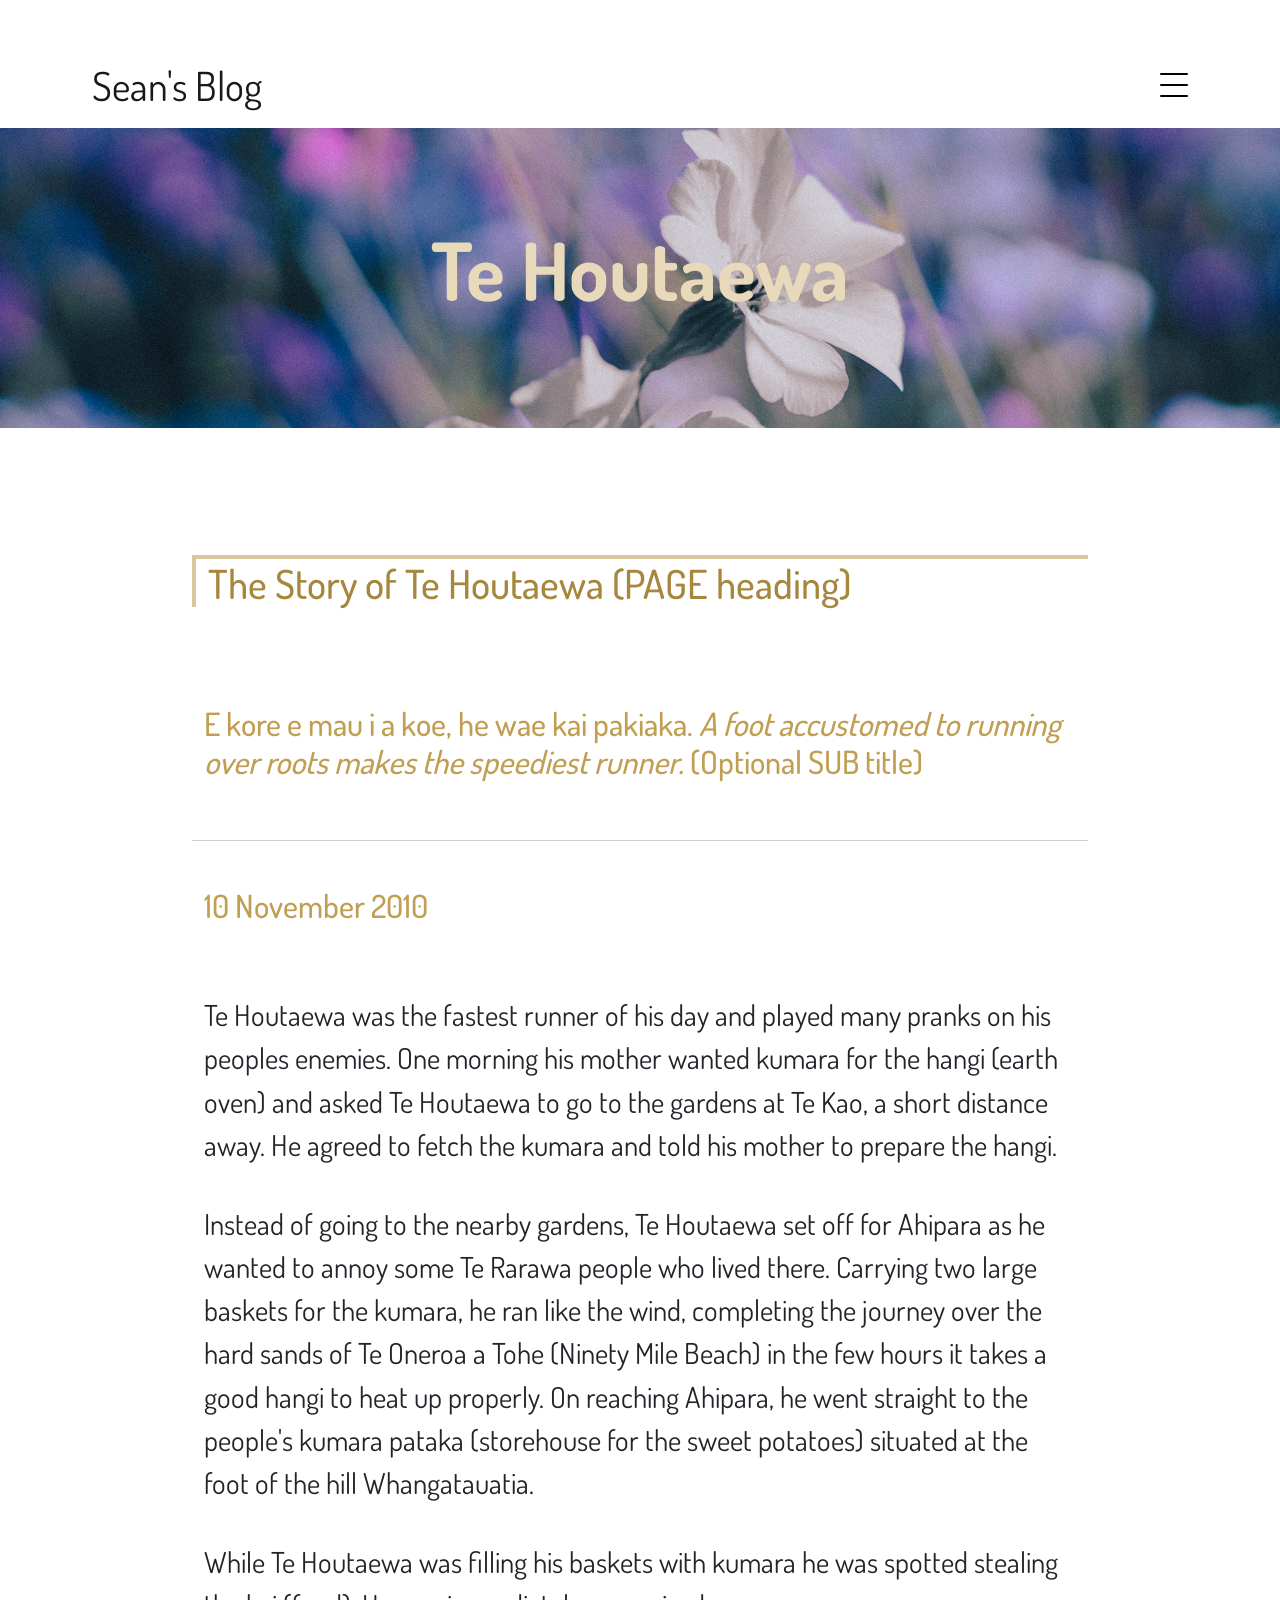
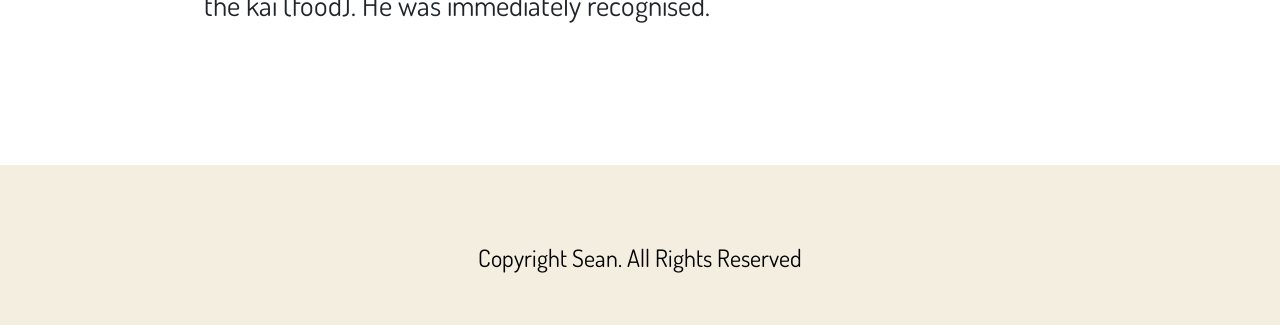
<file: blog/te-houtaewa-template.html>
<!DOCTYPE html>
<html lang="en">

<head>
  <meta charset="UTF-8">
  <meta http-equiv="X-UA-Compatible" content="IE=edge">
  <meta name="viewport" content="width=device-width, initial-scale=1.0">

  <title>Te Houtaewa</title>
  <meta content="" name="keywords">
  <meta content="" name="description">

  <!-- Favicons -->
  <link rel="icon" href="../assets/img/light-logo.png">

  <!-- Google Fonts -->
  <link rel="preconnect" href="https://fonts.googleapis.com">
  <link rel="preconnect" href="https://fonts.gstatic.com" crossorigin>
  <link href="https://fonts.googleapis.com/css2?family=Bellota+Text&family=Dosis:wght@300;400;500&display=swap"
    rel="stylesheet">

  <!-- CSS Files Link -->
  <link rel="stylesheet" href="../assets/vendor/aos/aos.css">
  <link rel="stylesheet" href="../assets/vendor/bootstrap/css/bootstrap.min.css">
  <link rel="stylesheet" href="../assets/vendor/bootstrap-icons/bootstrap-icons.css">
  <link rel="stylesheet" href="../assets/vendor/swiper/swiper-bundle.min.css">

  <!-- Main CSS File link -->
  <link rel="stylesheet" href="../assets/css/main.css">
</head>

<body>

  <!-- Navigation Bar -->
  <nav class="navbar navbar-light custom-navbar">
    <div class="container">
      <a class="navbar-brand" href="../index.html">Sean's Blog</a>
      <a href="#" class="burger" data-bs-toggle="collapse" data-bs-target="#main-navbar">
        <span></span>
      </a>
    </div>
  </nav>

  <div class="collapse navbar-collapse custom-navmenu" id="main-navbar">
    <div class="container py-2 py-md-5">
        <div class="row align-items-start">
            <ul class="custom-menu">
                <li class="active"><a href="../index.html">Home</a></li>
                <li><a href="../profile.html">Profile</a></li>
                <li><a href="#"" data-bs-toggle="collapse" data-bs-target="#tech-navbar">Tech &hksearow;</a>
                    <div class="collapse navbar-collarpse" id="tech-navbar">
                        <ul class="custom-submenu">
                            <li><a href="../tech/javascript-home.html"">Javascript</a></li>
                        </ul>
                    </div>                        
                </li>
                <li><a href="#">Core</a></li>
                <li><a href="#" data-bs-toggle="collapse" data-bs-target="#foundation-navbar">Foundation &hksearow;</a> 
                    <div class="collapse navbar-collapse" id="foundation-navbar">
                        <ul class="custom-submenu">
                            <li>Sprint 1 &hksearow;&hksearow;
                                <ul class="custom-submenu">
                                    <li><a href="te-houtaewa-template.html">Te Houtaewa</a></li>
                                </ul>
                            </li>
                            <li>Sprint 2 &hksearow;&hksearow;
                                <ul class="custom-submenu">
                                    <li><a href="html-css.html">HTML/CSS</a></li>
                                    <li><a href="identity-values.html">Identity/Values</a></li>
                                    <li><a href="learning-plan.html">Learning Plan</a></li>
                                </ul>
                            </li>
                            <li>Sprint 3 &hksearow;&hksearow;
                                <ul class="custom-submenu">
                                    <li><a href="js-dom.html">JS-DOM</a></li>
                                    <li><a href="emotional-intelligence.html">Emotional Intelligence</a></li>
                                </ul>
                            </li>
                            <li>Sprint 4 &hksearow;&hksearow;
                                <ul class="custom-submenu">
                                    <li><a href="neuroplasticity.html">Neuroplasticity</a></li>
                                    <li><a href="problem-solving.html">Problem Solving</a></li>
                                </ul>
                            </li>
                            <li>Sprint 5 &hksearow;&hksearow;
                                <ul class="custom-submenu">
                                    <li><a href="foundations-reflection.html">Foundations Reflection</a></li>
                                </ul>
                            </li>
                        </ul>
                    </div>        
                </li>
            </ul>
        </div>
    </div>
  </div>
  <!-- Navigation Bar -->

  <!-- Blog Header Image -->
  <header class="blog-header-image sprint-1">
    <div class="container h-100">
      <div class="row h-100 align-items-center">
        <div class="col-12 text-center">
          <h1 class="fw-bolder">Te Houtaewa</h1>
          <p class="lead"></p>
        </div>
      </div>
    </div>
  </header>
  <!-- Blog Header Image -->

  <!-- Contents List -->
  <section class="content-list container-fluid">
    <div class="row">
      <h2>The Story of Te Houtaewa (PAGE heading)</h2>
      <span><br></span>
      <h3>E kore e mau i a koe, he wae kai pakiaka. <em>A foot accustomed to running over roots makes the speediest
          runner.</em> (Optional SUB title) </h3>
      <span><br></span>
      <hr>
      <h3>10 November 2010</h3> <span><br></span>

      <p>
        Te Houtaewa was the fastest runner of his day and played many pranks on his peoples enemies. One morning his
        mother
        wanted kumara for the hangi (earth oven) and asked Te Houtaewa to go to the gardens at Te Kao, a short distance
        away. He agreed to fetch the kumara and told his mother to prepare the hangi.
      </p>
      <p>
        Instead of going to the nearby gardens, Te Houtaewa set off for Ahipara as he wanted to annoy some Te Rarawa
        people
        who lived there. Carrying two large baskets for the kumara, he ran like the wind, completing the journey over
        the
        hard sands of Te Oneroa a Tohe (Ninety Mile Beach) in the few hours it takes a good hangi to heat up properly.
        On
        reaching Ahipara, he went straight to the people's kumara pataka (storehouse for the sweet potatoes) situated at
        the
        foot of the hill Whangatauatia.
      </p>
      <p>
        While Te Houtaewa was filling his baskets with kumara he was spotted stealing the kai (food). He was immediately
        recognised.
      </p>
      <!-- this is a comment. -->
    </div>
  </section>
  <!-- Contents List -->

  <!-- Footer -->
  <footer class="footer">
    <div class="container">
      <div class="row">
        <p class="footer-title"> Copyright Sean. All Rights Reserved</p>
        <p class="footer-text"></p>
      </div>
    </div>
  </footer>
  <!-- Footer -->

  <!-- Vendor JS files -->
  <script src="../assets/vendor/aos/aos.js"></script>
  <script src="../assets/vendor/bootstrap/js/bootstrap.bundle.min.js"></script>
  <script src="../assets/vendor/isotope-layout/isotope.pkgd.min.js"></script>
  <script src="../assets/vendor/swiper/swiper-bundle.min.js"></script>


</body>

</html>
</file>
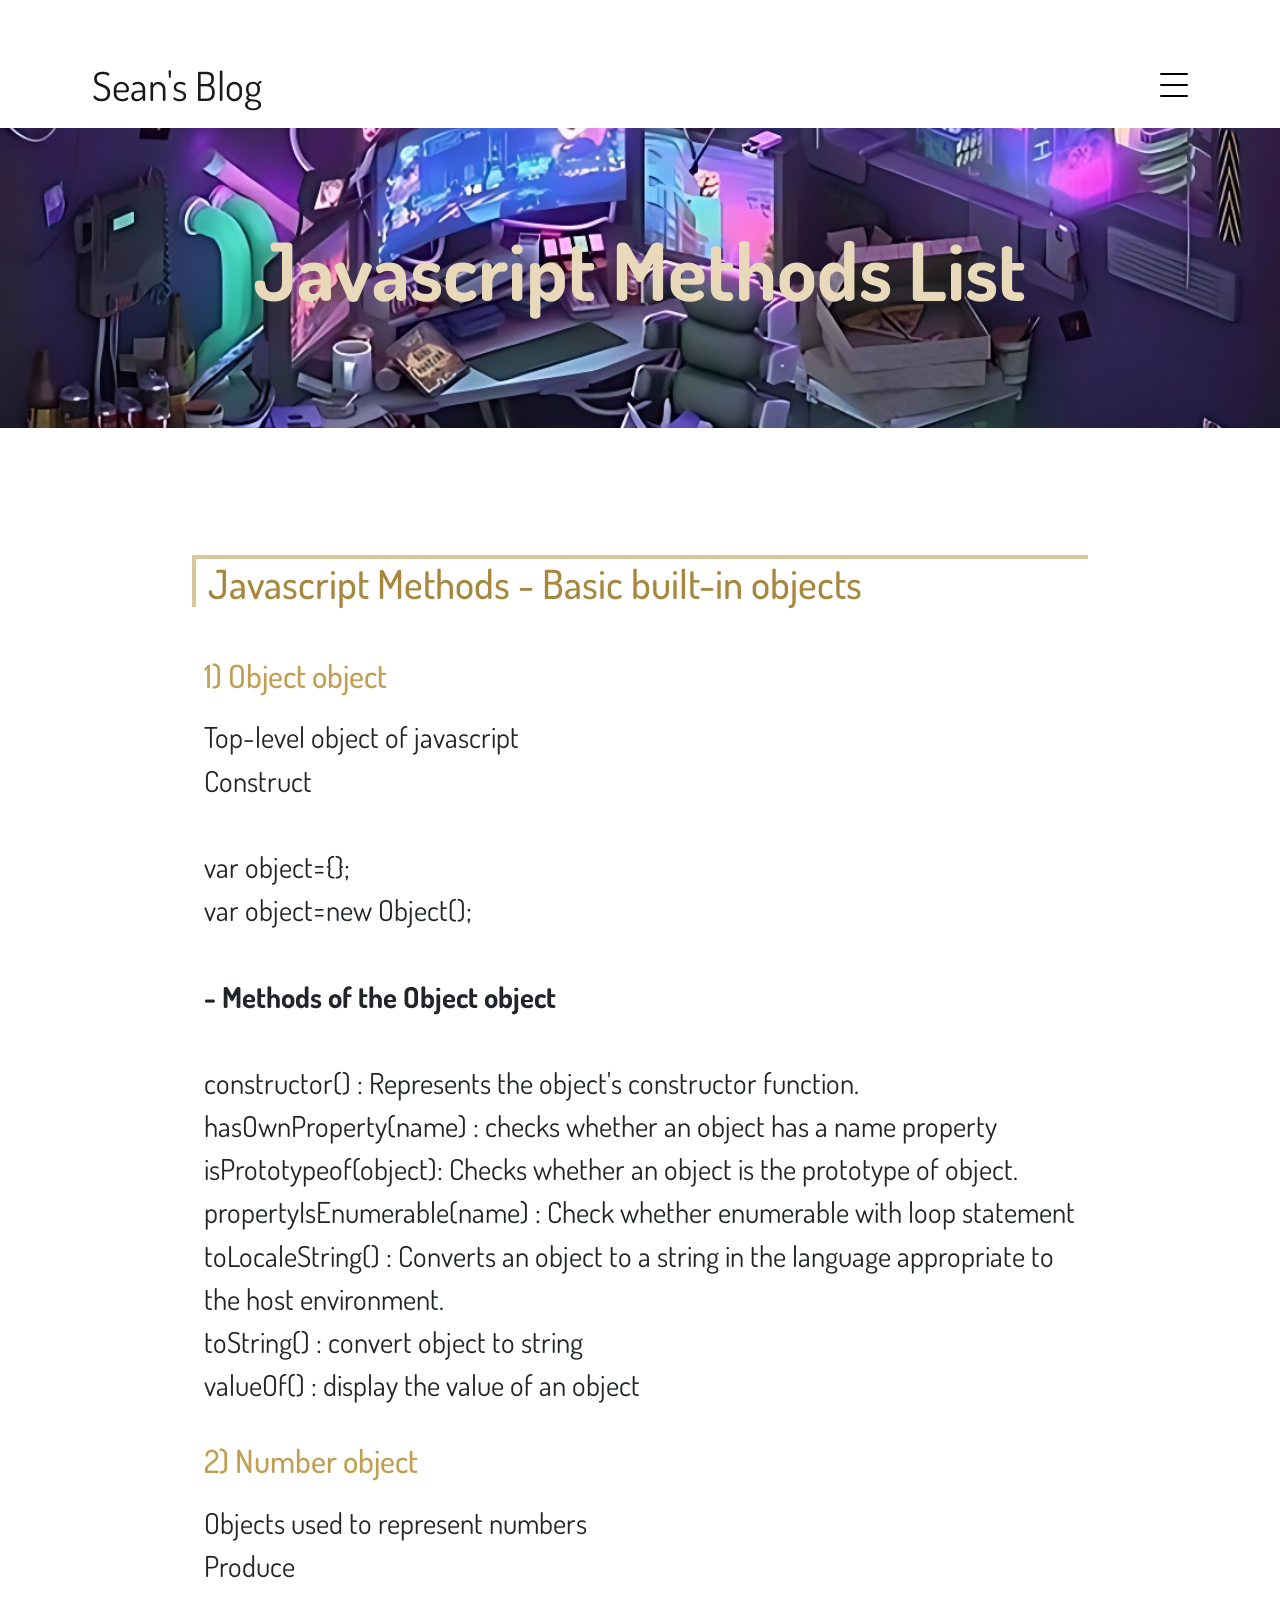
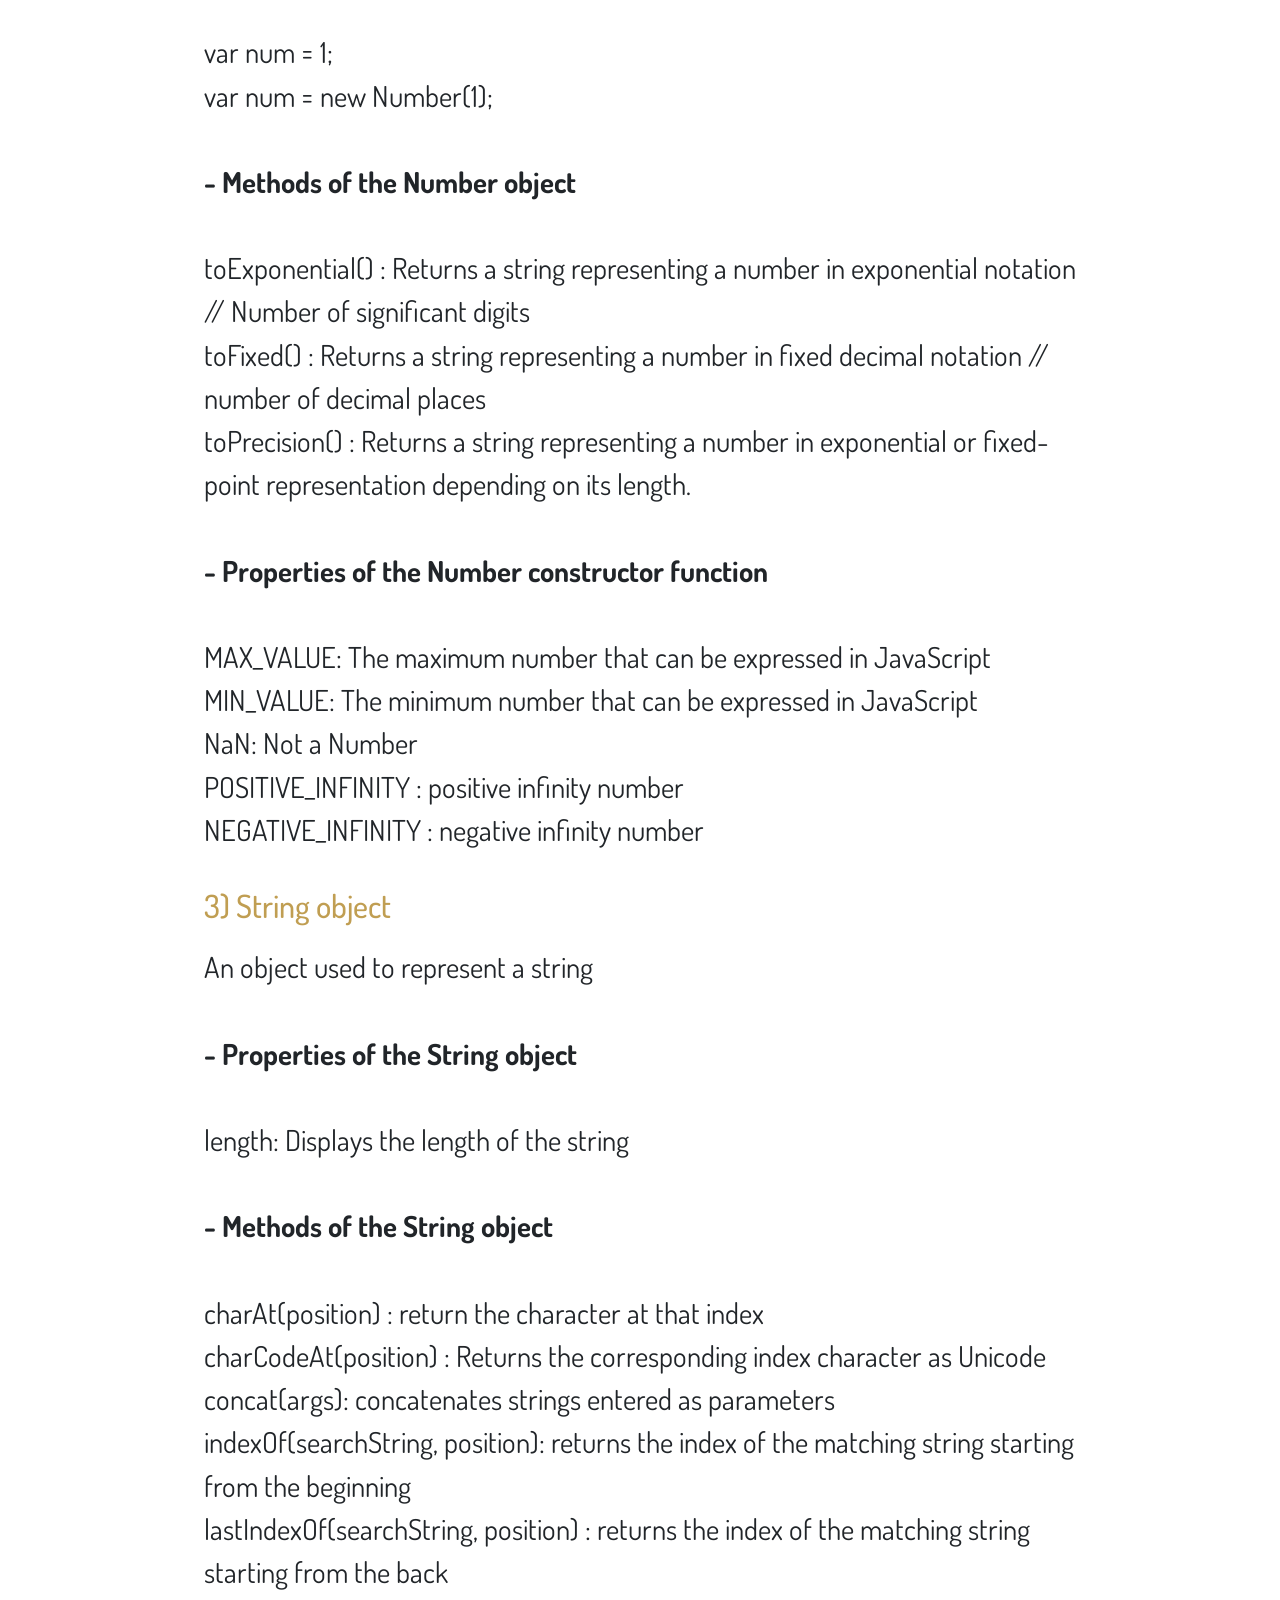
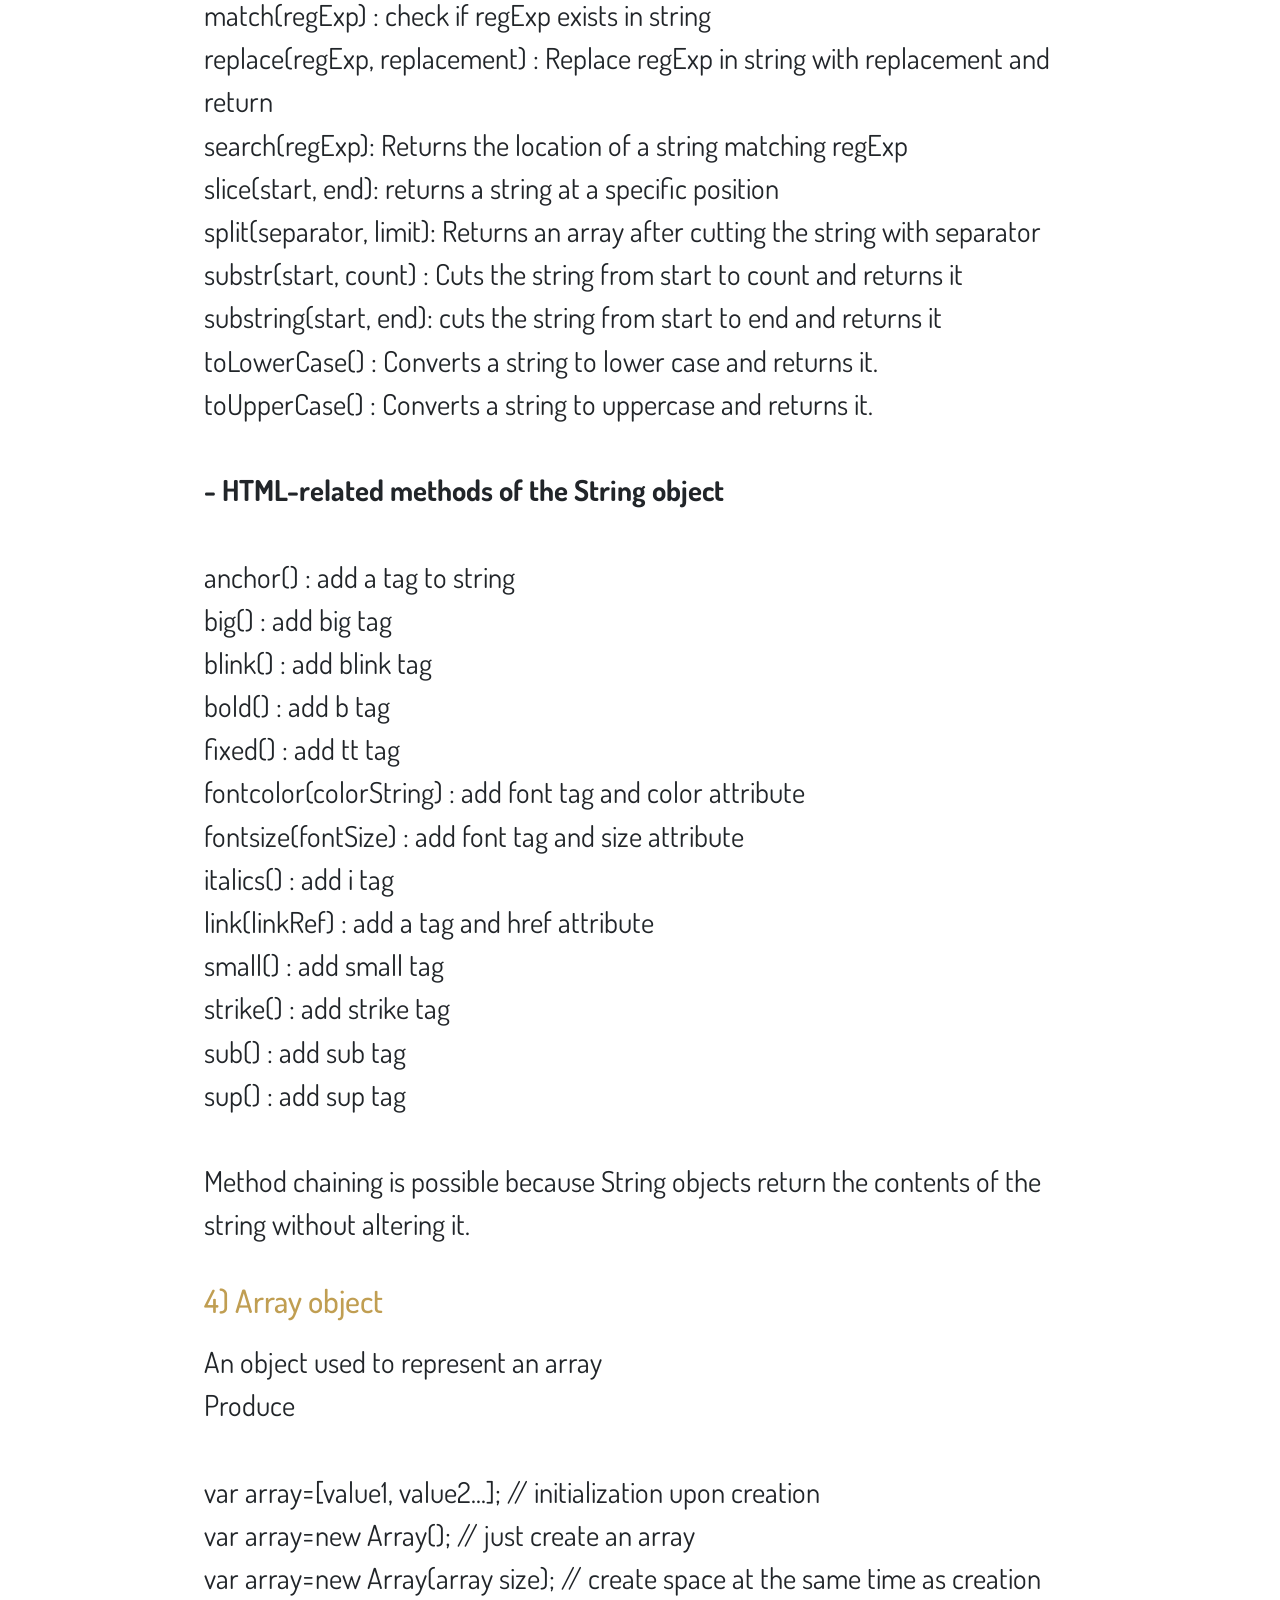
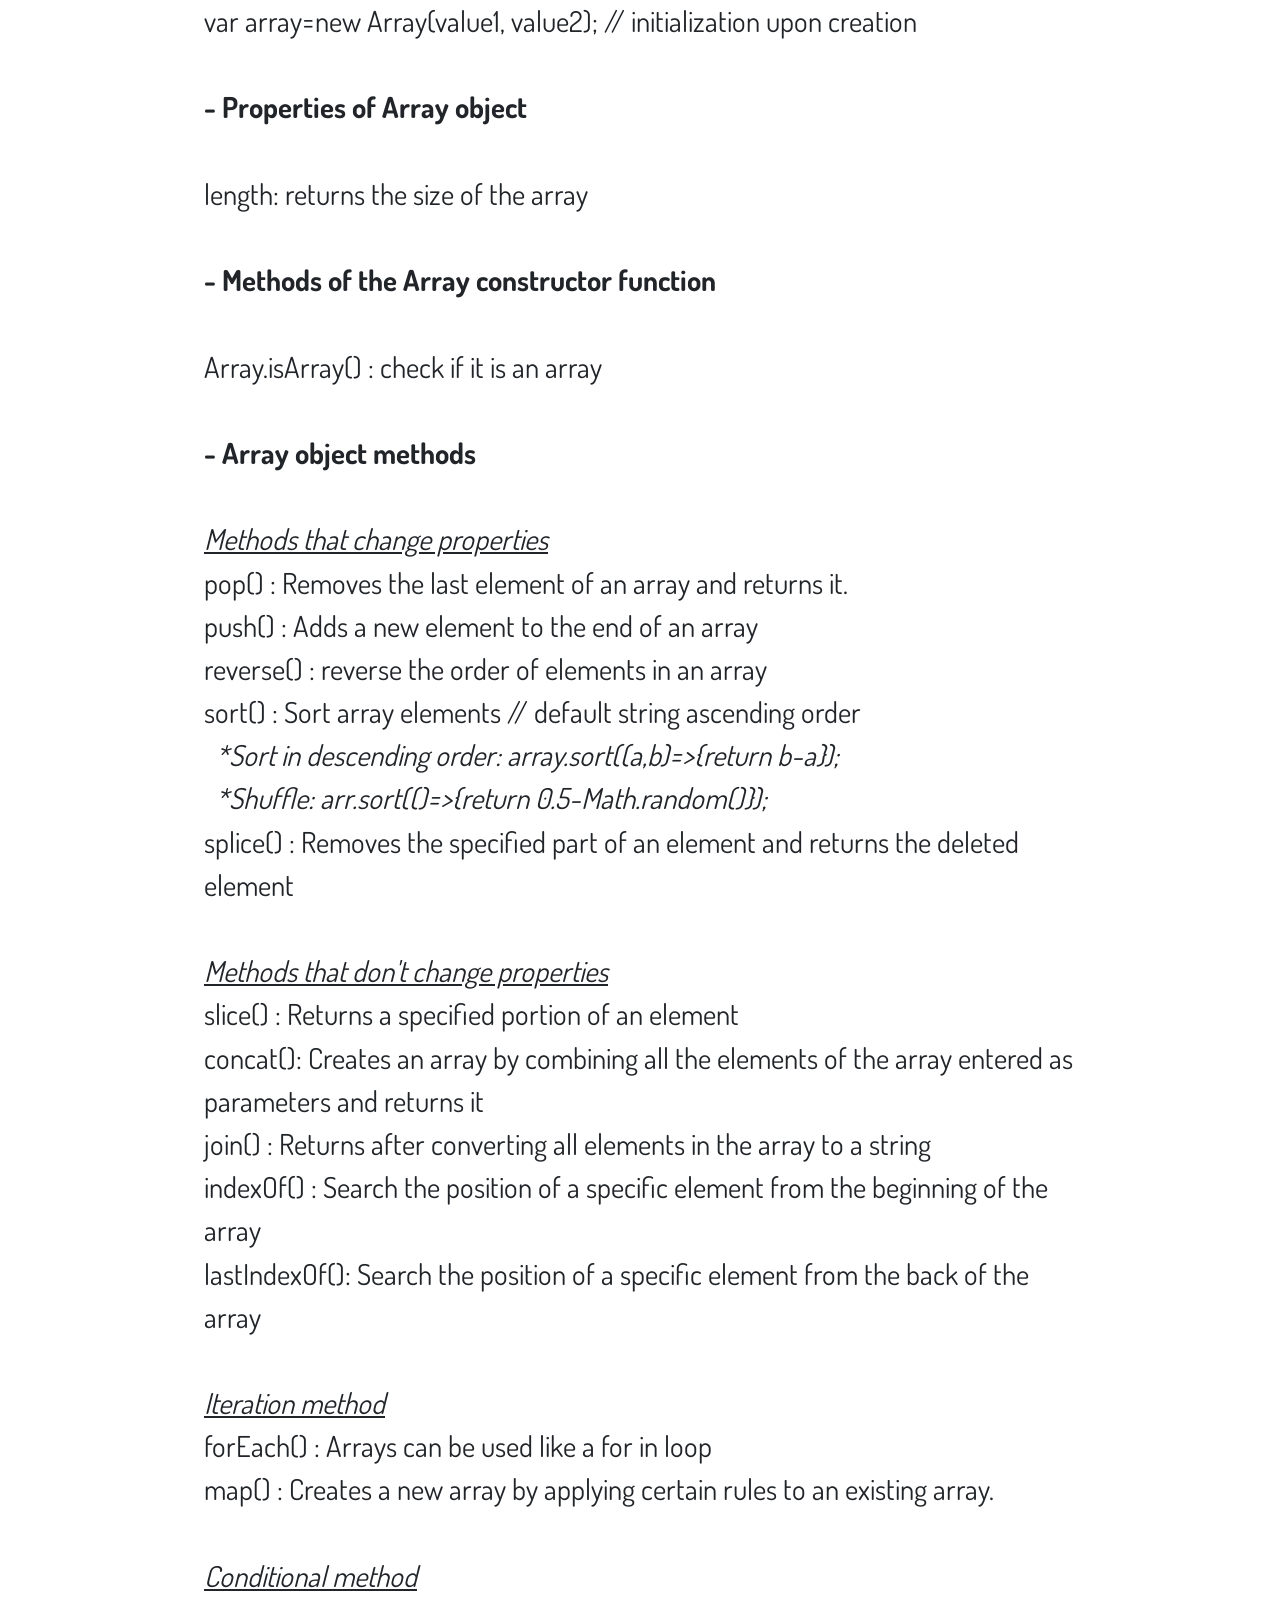
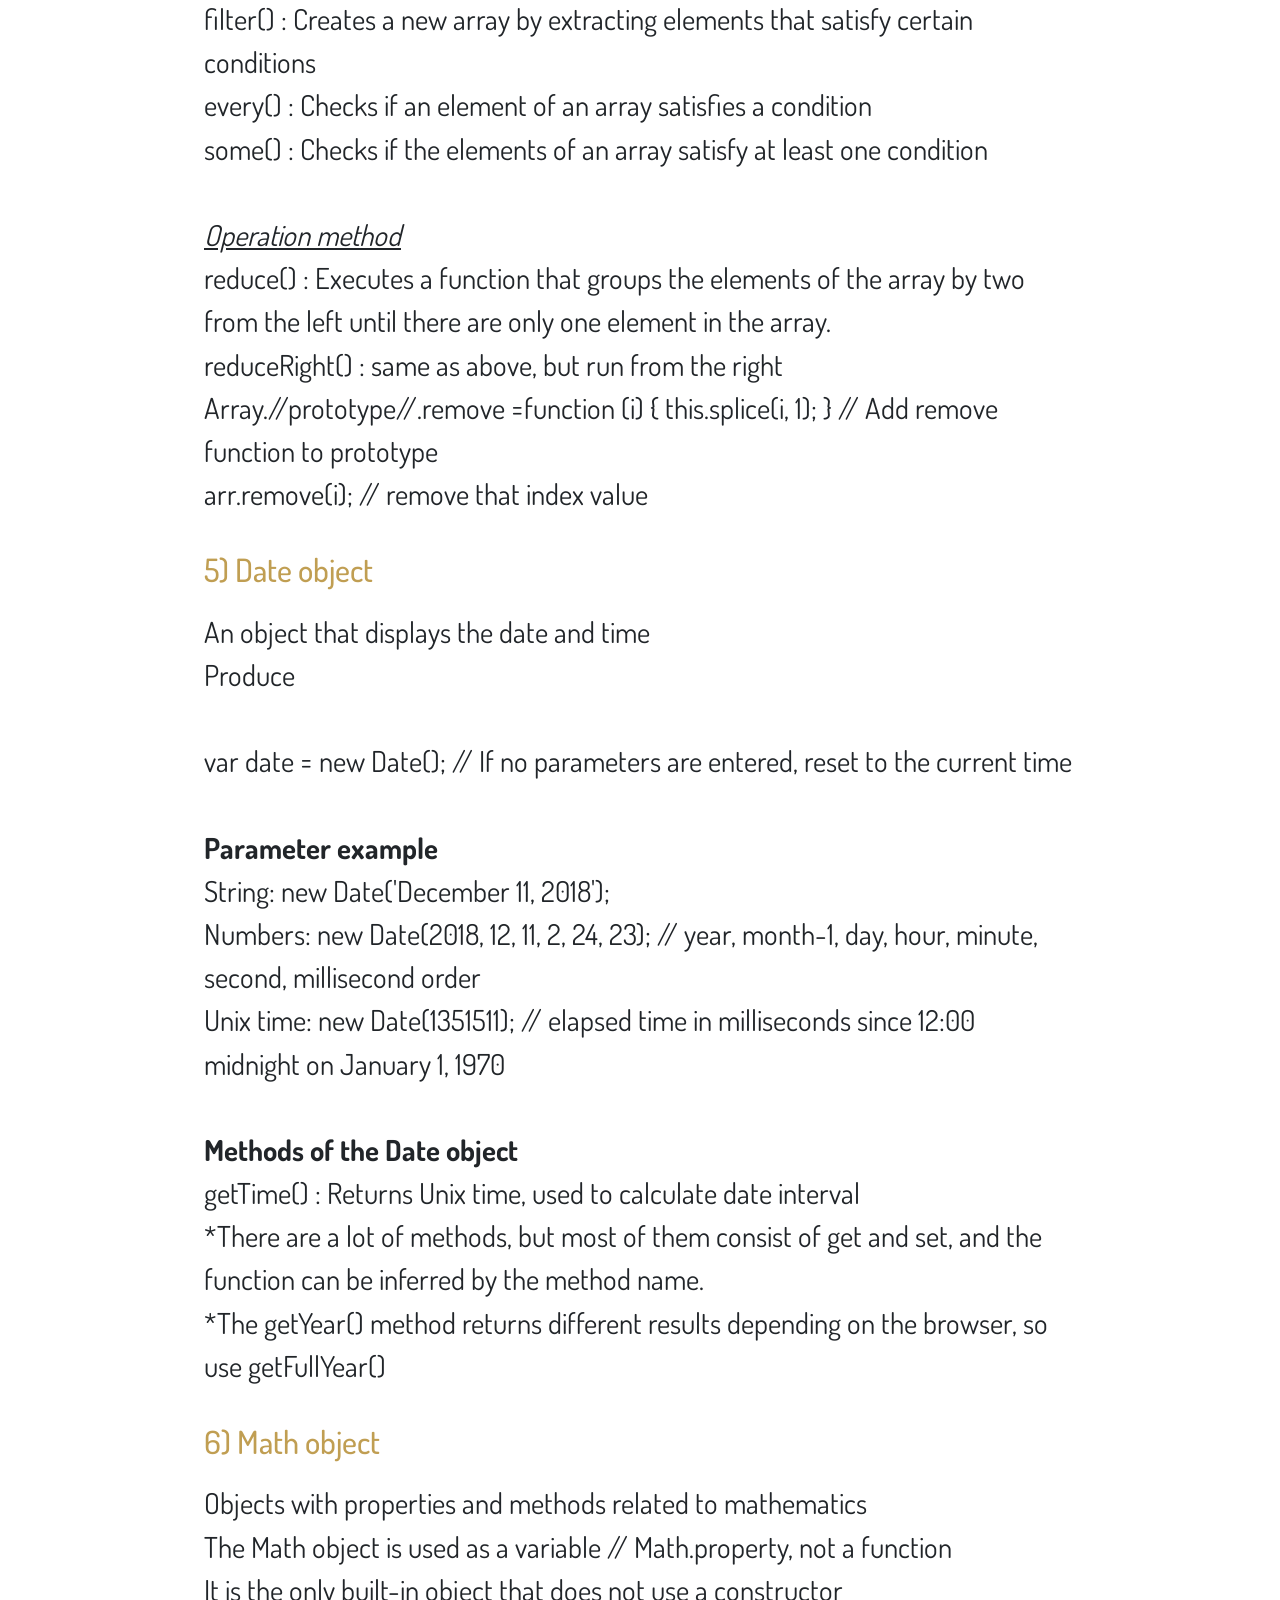
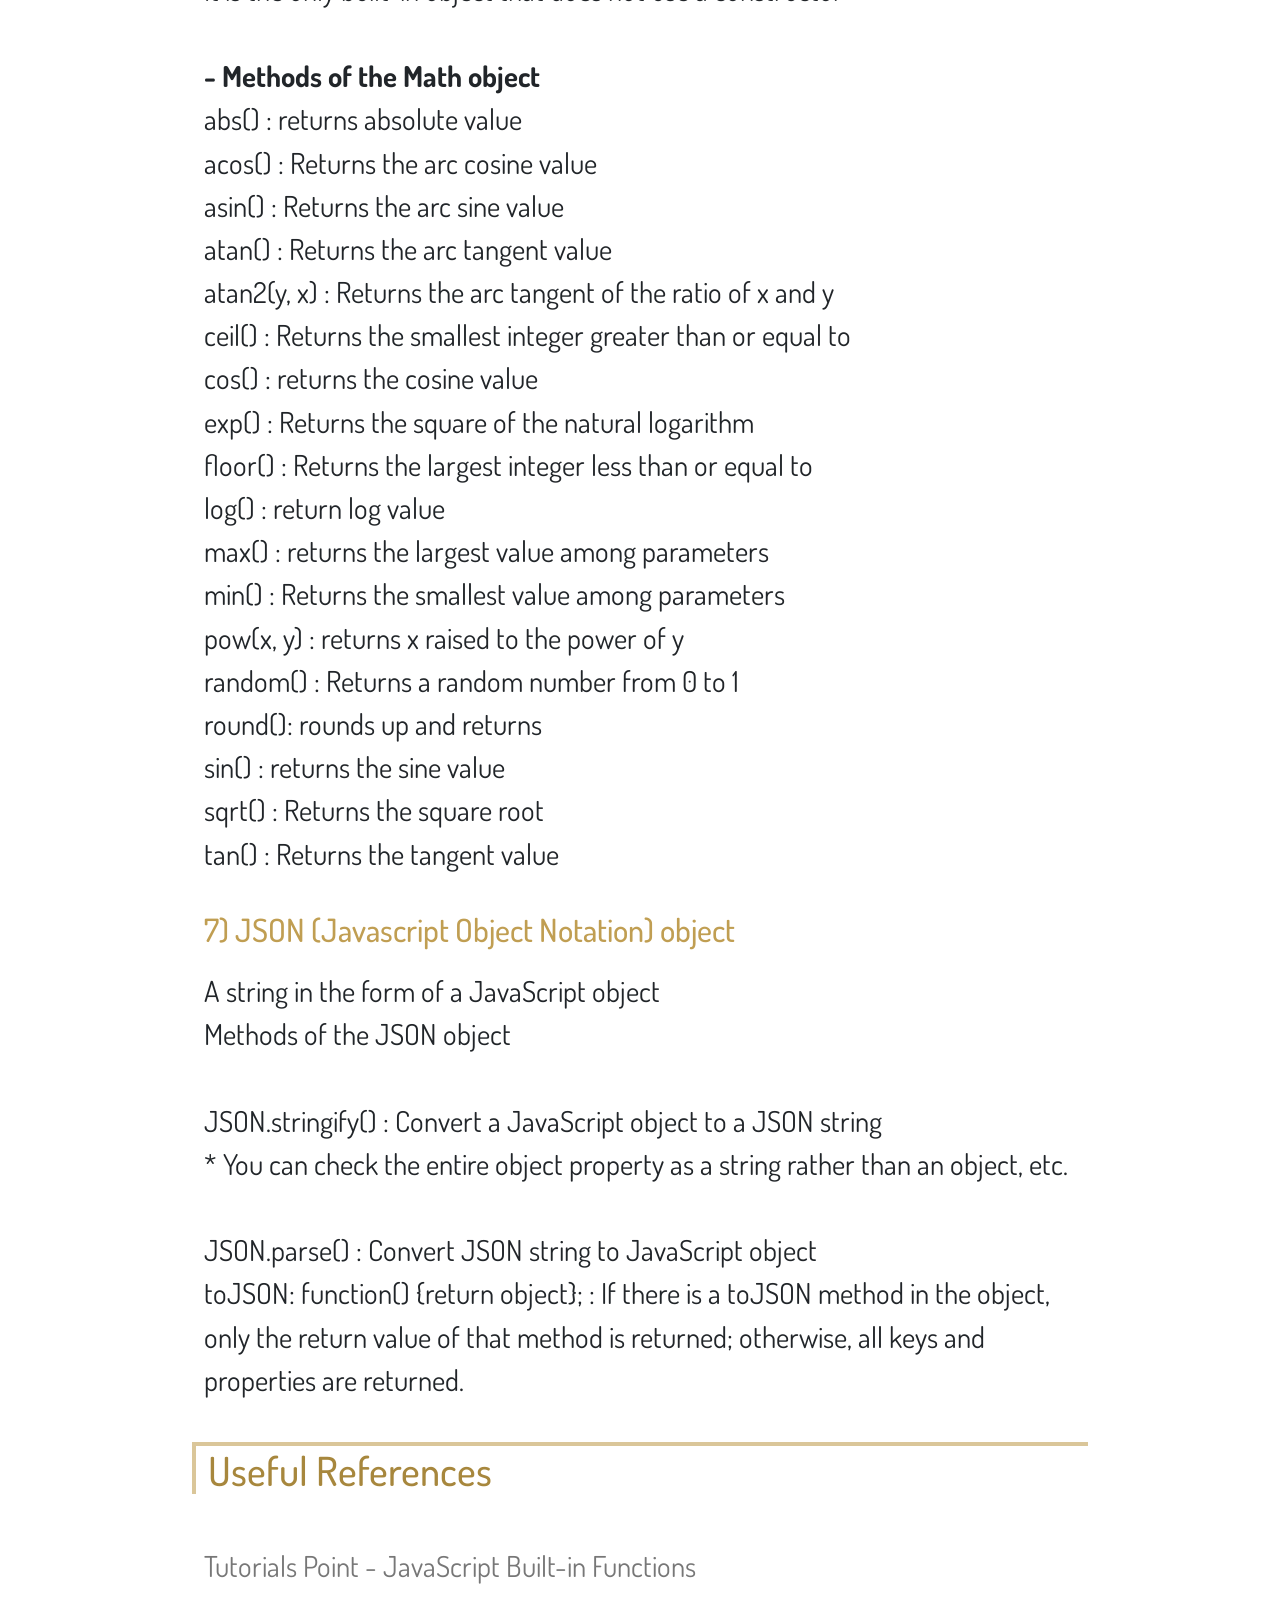
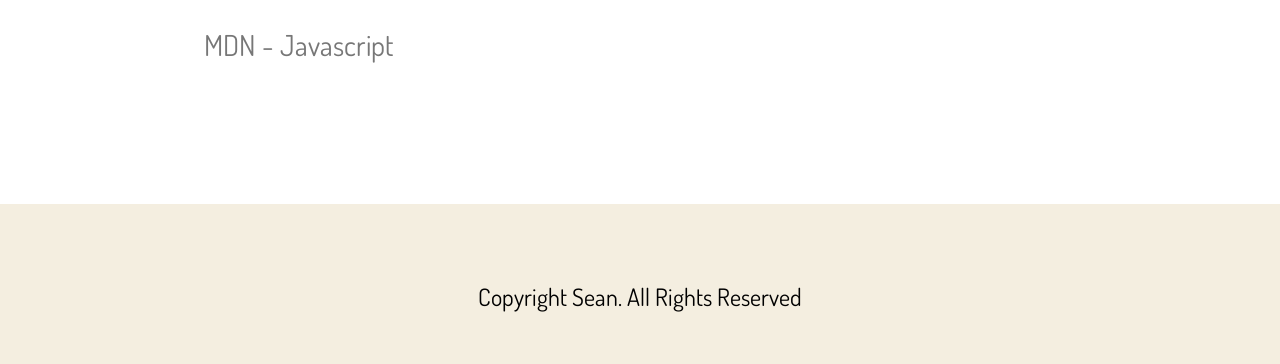
<file: tech/js/js-methods.html>
<!DOCTYPE html>
<html lang="en">

<head>
    <meta charset="UTF-8">
    <meta http-equiv="X-UA-Compatible" content="IE=edge">
    <meta name="viewport" content="width=device-width, initial-scale=1.0">

    <title>Javascript Methods</title>
    <meta content="" name="keywords">
    <meta content="" name="description">

    <!-- Favicons -->
    <link rel="icon" href="../../assets/img/light-logo.png">

    <!-- Google Fonts -->
    <link rel="preconnect" href="https://fonts.googleapis.com">
    <link rel="preconnect" href="https://fonts.gstatic.com" crossorigin>
    <link href="https://fonts.googleapis.com/css2?family=Bellota+Text&family=Dosis:wght@300;400;500&display=swap"
        rel="stylesheet">

    <!-- CSS Files Link -->
    <link rel="stylesheet" href="../../assets/vendor/aos/aos.css">
    <link rel="stylesheet" href="../../assets/vendor/bootstrap/css/bootstrap.min.css">
    <link rel="stylesheet" href="../../assets/vendor/bootstrap-icons/bootstrap-icons.css">
    <link rel="stylesheet" href="../../assets/vendor/swiper/swiper-bundle.min.css">

    <!-- Main CSS File link -->
    <link rel="stylesheet" href="../../assets/css/main.css">
</head>

<body>

    <!-- Navigation Bar -->
    <nav class="navbar navbar-light custom-navbar">
        <div class="container">
            <a class="navbar-brand" href="../../index.html">Sean's Blog</a>
            <a href="#" class="burger" data-bs-toggle="collapse" data-bs-target="#main-navbar">
                <span></span>
            </a>
        </div>
    </nav>

    <div class="collapse navbar-collapse custom-navmenu" id="main-navbar">
        <div class="container py-2 py-md-5">
            <div class="row align-items-start">
                <ul class="custom-menu">
                    <li class="active"><a href="index.html">Home</a></li>
                    <li><a href="profile.html">Profile</a></li>
                    <li><a href="tech.html">Tech</a></li>
                    <li><a href="core.html">Core</a></li>
                    <li>Foundation &raquo;
                        <ul class="custom-submenu">
                            <li>Sprint 1 &raquo;&raquo;
                                <ul class="custom-submenu">
                                    <li><a href="../../blog/te-houtaewa-template.html">Te Houtaewa</a></li>
                                </ul>
                            </li>
                            <li>Sprint 2 &raquo;&raquo;
                                <ul class="custom-submenu">
                                    <li><a href="../../blog/html-css.html">HTML/CSS</a></li>
                                    <li><a href="../../blog/identity-values.html">Identity/Values</a></li>
                                    <li><a href="../../blog/learning-plan.html">Learning Plan</a></li>
                                </ul>
                            </li>
                            <li>Sprint 3 &raquo;&raquo;
                                <ul class="custom-submenu">
                                    <li><a href="js-dom.html">JS-DOM</a></li>
                                    <li><a href="../../blog/emotional-intelligence.html">Emotional Intelligence</a></li>
                                </ul>
                            </li>
                            <li>Sprint 4 &raquo;&raquo;
                                <ul class="custom-submenu">
                                    <li><a href="../../blog/neuroplasticity.html">Neuroplasticity</a></li>
                                    <li><a href="../../blog/problem-solving.html">Problem Solving</a></li>
                                </ul>
                            </li>
                            <li>Sprint 5 &raquo;&raquo;</li>
                        </ul>
                    </li>
                </ul>
            </div>
        </div>
    </div>
    <!-- Navigation Bar -->

    <!-- Blog Header Image -->
    <header class="blog-header-image tech-1">
        <div class="container h-100">
            <div class="row h-100 align-items-center">
                <div class="col-12 text-center">
                    <h1 class="fw-bolder">Javascript Methods List</h1>
                    <p class="lead"></p>
                </div>
            </div>
        </div>
    </header>
    <!-- Blog Header Image -->

    <!-- Contents List -->
    <section class="content-list container-fluid">
        <div class="row">
            <h2>Javascript Methods - Basic built-in objects</h2>
            <h3>1) Object object</h3>
            <p>
                Top-level object of javascript <br>
                Construct <br>
                <br>
                var object={}; <br>
                var object=new Object(); <br>
                <br>
                <b>- Methods of the Object object</b>
                <br><br>
                constructor() : Represents the object's constructor function. <br>
                hasOwnProperty(name) : checks whether an object has a name property <br>
                isPrototypeof(object): Checks whether an object is the prototype of object. <br>
                propertyIsEnumerable(name) : Check whether enumerable with loop statement <br>
                toLocaleString() : Converts an object to a string in the language appropriate to the host environment.
                <br>
                toString() : convert object to string <br>
                valueOf() : display the value of an object <br>
            </p>
            <h3>2) Number object</h3>
            <p>
                Objects used to represent numbers <br>
                Produce <br>
                <br>
                var num = 1; <br>
                var num = new Number(1);<br>
                <br>
                <b>- Methods of the Number object</b>
                <br><br>
                toExponential() : Returns a string representing a number in exponential notation // Number of
                significant digits <br>
                toFixed() : Returns a string representing a number in fixed decimal notation // number of decimal places
                <br>
                toPrecision() : Returns a string representing a number in exponential or fixed-point representation
                depending on its length. <br>
                <br>
                <b>- Properties of the Number constructor function</b>
                <br><br>
                MAX_VALUE: The maximum number that can be expressed in JavaScript <br>
                MIN_VALUE: The minimum number that can be expressed in JavaScript <br>
                NaN: Not a Number <br>
                POSITIVE_INFINITY : positive infinity number <br>
                NEGATIVE_INFINITY : negative infinity number <br>
            </p>
            <h3>3) String object</h3>
            <p>
                An object used to represent a string <br>
                <br>
                <b>- Properties of the String object</b>
                <br><br>
                length: Displays the length of the string <br>
                <br>
                <b>- Methods of the String object</b>
                <br><br>
                charAt(position) : return the character at that index <br>
                charCodeAt(position) : Returns the corresponding index character as Unicode <br>
                concat(args): concatenates strings entered as parameters <br>
                indexOf(searchString, position): returns the index of the matching string starting from the beginning
                <br>
                lastIndexOf(searchString, position) : returns the index of the matching string starting from the back
                <br>
                match(regExp) : check if regExp exists in string <br>
                replace(regExp, replacement) : Replace regExp in string with replacement and return <br>
                search(regExp): Returns the location of a string matching regExp <br>
                slice(start, end): returns a string at a specific position <br>
                split(separator, limit): Returns an array after cutting the string with separator <br>
                substr(start, count) : Cuts the string from start to count and returns it <br>
                substring(start, end): cuts the string from start to end and returns it <br>
                toLowerCase() : Converts a string to lower case and returns it. <br>
                toUpperCase() : Converts a string to uppercase and returns it. <br>
                <br>
                <b>- HTML-related methods of the String object</b>
                <br><br>
                anchor() : add a tag to string <br>
                big() : add big tag <br>
                blink() : add blink tag <br>
                bold() : add b tag <br>
                fixed() : add tt tag <br>
                fontcolor(colorString) : add font tag and color attribute <br>
                fontsize(fontSize) : add font tag and size attribute <br>
                italics() : add i tag <br>
                link(linkRef) : add a tag and href attribute <br>
                small() : add small tag <br>
                strike() : add strike tag <br>
                sub() : add sub tag <br>
                sup() : add sup tag <br>
                <br>
                Method chaining is possible because String objects return the contents of the string without altering
                it.
            </p>
            <h3>4) Array object</h3>
            <p>
                An object used to represent an array <br>
                Produce <br>
                <br>
                var array=[value1, value2...]; // initialization upon creation <br>
                var array=new Array(); // just create an array <br>
                var array=new Array(array size); // create space at the same time as creation <br>
                var array=new Array(value1, value2); // initialization upon creation <br>
                <br>
                <b> - Properties of Array object</b>
                <br><br>
                length: returns the size of the array <br>
                <br>
                <b>- Methods of the Array constructor function</b>
                <br><br>
                Array.isArray() : check if it is an array <br>
                <br>
                <b>- Array object methods</b>
                <br><br>
                <i><u>Methods that change properties</u></i>
                <br>
                pop() : Removes the last element of an array and returns it. <br>
                push() : Adds a new element to the end of an array <br>
                reverse() : reverse the order of elements in an array <br>
                sort() : Sort array elements // default string ascending order <br>
                <i>&nbsp; *Sort in descending order: array.sort((a,b)=>{return b-a});</i><br>
                <i>&nbsp; *Shuffle: arr.sort(()=>{return 0.5-Math.random()});</i><br>
                splice() : Removes the specified part of an element and returns the deleted element<br>
                <br>
                <i><u>Methods that don't change properties</u></i>
                <br>
                slice() : Returns a specified portion of an element <br>
                concat(): Creates an array by combining all the elements of the array entered as parameters and returns
                it <br>
                join() : Returns after converting all elements in the array to a string <br>
                indexOf() : Search the position of a specific element from the beginning of the array <br>
                lastIndexOf(): Search the position of a specific element from the back of the array <br>
                <br>
                <i><u>Iteration method</u></i>
                <br>
                forEach() : Arrays can be used like a for in loop<br>
                map() : Creates a new array by applying certain rules to an existing array. <br>
                <br>
                <i><u>Conditional method</u></i>
                <br>
                filter() : Creates a new array by extracting elements that satisfy certain conditions <br>
                every() : Checks if an element of an array satisfies a condition <br>
                some() : Checks if the elements of an array satisfy at least one condition <br>
                <br>
                <i><u>Operation method</u></i>
                <br>
                reduce() : Executes a function that groups the elements of the array by two from the left until there
                are only one element in the array. <br>
                reduceRight() : same as above, but run from the right <br>
                Array.//prototype//.remove =function (i) { this.splice(i, 1); } //
                Add remove function to prototype <br>
                arr.remove(i); // remove that index value
            </p>
            <h3>5) Date object</h3>
            <p>
                An object that displays the date and time <br>
                Produce <br>
                <br>
                var date = new Date(); // If no parameters are entered, reset to the current time <br>
                <br>
                <b>Parameter example</b>
                <br>
                String: new Date('December 11, 2018'); <br>
                Numbers: new Date(2018, 12, 11, 2, 24, 23); // year, month-1, day, hour, minute, second, millisecond
                order <br>
                Unix time: new Date(1351511); // elapsed time in milliseconds since 12:00 midnight on January 1,
                1970 <br>
                <br>
                <b>Methods of the Date object</b>
                <br>
                getTime() : Returns Unix time, used to calculate date interval <br>
                *There are a lot of methods, but most of them consist of get and set, and the function can be
                inferred by the method name. <br>
                *The getYear() method returns different results depending on the browser, so use getFullYear() <br>
            </p>
            <h3>6) Math object</h3>
            <p>
                Objects with properties and methods related to mathematics <br> 
                The Math object is used as a variable // Math.property, not a function <br>
                It is the only built-in object that does not use a constructor <br>
                <br>
                <b>- Methods of the Math object</b>
                <br>
                abs() : returns absolute value <br>
                acos() : Returns the arc cosine value <br>
                asin() : Returns the arc sine value <br>
                atan() : Returns the arc tangent value <br>
                atan2(y, x) : Returns the arc tangent of the ratio of x and y <br>
                ceil() : Returns the smallest integer greater than or equal to <br>
                cos() : returns the cosine value <br>
                exp() : Returns the square of the natural logarithm <br>
                floor() : Returns the largest integer less than or equal to <br>
                log() : return log value <br>
                max() : returns the largest value among parameters <br>
                min() : Returns the smallest value among parameters <br>
                pow(x, y) : returns x raised to the power of y <br>
                random() : Returns a random number from 0 to 1 <br>
                round(): rounds up and returns <br>
                sin() : returns the sine value <br>
                sqrt() : Returns the square root <br>
                tan() : Returns the tangent value <br>
            </p>
            <h3>7) JSON (Javascript Object Notation) object</h3>
            <p>
                A string in the form of a JavaScript object <br>
                Methods of the JSON object <br>
                <br>
                JSON.stringify() : Convert a JavaScript object to a JSON string <br>
                * You can check the entire object property as a string rather than an object, etc. <br>
                <br>
                JSON.parse() : Convert JSON string to JavaScript object <br>
                toJSON: function() {return object}; : If there is a toJSON method in the object, only the return value
                of that method is returned; otherwise, all keys and properties are returned. <br>
            </p>
            <h2>Useful References</h2>
            <p>
                <a href="https://www.tutorialspoint.com/javascript/javascript_builtin_functions.htm">
                    Tutorials Point - JavaScript Built-in Functions
                </a>
            </p>
            <p>
                <a href="https://developer.mozilla.org/en-US/docs/Web/JavaScript">
                    MDN - Javascript
                </a>
            </p>
        </div>
    </section>
    <!-- Contents List -->

    <!-- Footer -->
    <footer class="footer">
        <div class="container">
            <div class="row">
                <p class="footer-title"> Copyright Sean. All Rights Reserved</p>
                <p class="footer-text"></p>
            </div>
        </div>
    </footer>
    <!-- Footer -->

    <!-- Vendor JS files -->
    <script src="../../assets/vendor/aos/aos.js"></script>
    <script src="../../assets/vendor/bootstrap/js/bootstrap.bundle.min.js"></script>
    <script src="../../assets/vendor/isotope-layout/isotope.pkgd.min.js"></script>
    <script src="../../assets/vendor/swiper/swiper-bundle.min.js"></script>


</body>

</html>
</file>
<file: assets/css/main.css>
* {
  box-sizing: border-box;
}

body {
  font-family: "Dosis", sans-serif;
}

a {
  color: #777;
  text-decoration: none;
}

a:hover {
  color: #000;
}

hr {
  color: #55441f;
  position: relative;
  width: 50%;
  padding-top: 10px;
  padding-bottom: 10px;
}

h1,
h2,
h3,
h4,
h5,
h6,
.font-heading {
  font-family: "Dosis", sans-serif;
}

section {
  padding: 7rem 0;
}

.container-margin {
  margin-top: 50px;
  margin-bottom: 50px;
}

.custom-navmenu {
  background: #f4eee0;
}
.custom-navmenu .custom-menu {
  padding: 0;
  margin: 0;
  list-style: none;
}
.custom-navmenu .custom-menu li {
  padding: 0;
  margin: 0;
  list-style: none;
  margin-bottom: 0;
  font-size: 20px;
}
.custom-navmenu .custom-menu li a {
  color: #000;
  padding: 10px 0 !important;
}
.custom-navmenu .custom-menu li a:hover {
  -webkit-text-decoration: line-through #dac699;
          text-decoration: line-through #dac699;
}
.custom-navmenu .custom-menu li.active a {
  -webkit-text-decoration: dashed;
          text-decoration: dashed;
}
.custom-navmenu h3 {
  font-size: 20px;
  color: #fff;
}
.custom-navmenu p {
  color: rgba(255, 255, 255, 0.6);
}
.custom-navmenu a {
  color: rgba(255, 255, 255, 0.7);
}
.custom-navmenu a:hover {
  color: #fff;
}

.custom-navbar {
  padding-top: 50px;
  width: 100%;
}
.custom-navbar .navbar-brand {
  font-size: 2.5rem;
  margin-left: 10px;
}

.burger {
  width: 28px;
  height: 32px;
  cursor: pointer;
  position: relative;
  margin-right: 10px;
}
.burger:before {
  width: 100%;
  height: 2px;
  display: block;
  background: #000;
  border-radius: 2px;
  position: absolute;
  opacity: 1;
  transition: top 0.35s cubic-bezier(0.23, 1, 0.32, 1), transform 0.35s cubic-bezier(0.23, 1, 0.32, 1), opacity 0.35s cubic-bezier(0.23, 1, 0.32, 1), background-color 1.15s cubic-bezier(0.86, 0, 0.07, 1);
  -webkit-transition: top 0.35s cubic-bezier(0.23, 1, 0.32, 1), -webkit-transform 0.35s cubic-bezier(0.23, 1, 0.32, 1), opacity 0.35s cubic-bezier(0.23, 1, 0.32, 1), background-color 1.15s cubic-bezier(0.86, 0, 0.07, 1);
  content: "";
  top: 4px;
}
.burger span {
  width: 100%;
  height: 2px;
  display: block;
  background: #000;
  border-radius: 2px;
  position: absolute;
  opacity: 1;
  top: 15px;
}
.burger:after {
  width: 100%;
  height: 2px;
  display: block;
  background: #000;
  border-radius: 2px;
  position: absolute;
  opacity: 1;
  transition: top 0.35s cubic-bezier(0.23, 1, 0.32, 1), transform 0.35s cubic-bezier(0.23, 1, 0.32, 1), opacity 0.35s cubic-bezier(0.23, 1, 0.32, 1), background-color 1.15s cubic-bezier(0.86, 0, 0.07, 1);
  -webkit-transition: top 0.35s cubic-bezier(0.23, 1, 0.32, 1), -webkit-transform 0.35s cubic-bezier(0.23, 1, 0.32, 1), opacity 0.35s cubic-bezier(0.23, 1, 0.32, 1), background-color 1.15s cubic-bezier(0.86, 0, 0.07, 1);
  content: "";
  top: 26px;
}
.burger:hover:before {
  top: 7px;
}
.burger:hover:after {
  top: 23px;
}
.burger:focus {
  outline: none;
}

.burger.active span {
  opacity: 0;
}
.burger.active:before {
  top: 40%;
  transform: rotate(45deg);
}
.burger.active:after {
  top: 40%;
  transform: rotate(-45deg);
}

@media (max-width: 780px) {
  .custom-navbar > .container {
    padding-right: 0;
    padding-left: 0;
  }
}
.header-image {
  height: 50vh;
  min-height: 500px;
  background-image: url("/assets/img/header-image.JPG");
  background-size: cover;
  background-position: center;
  background-repeat: no-repeat;
}
.header-image h1 {
  font-size: 5rem;
  color: #f4eee0;
}
@media (max-width: 768px) {
  .header-image h1 {
    font-size: 3rem;
  }
}
.header-image p {
  font-size: 3rem;
  color: #dac699;
}
@media (max-width: 768px) {
  .header-image p {
    font-size: 1.5rem;
  }
}
.header-image .btn-transparent {
  cursor: pointer;
  border: 1px solid #edc976;
  background-color: transparent;
  height: 50px;
  width: 200px;
  color: #dac699;
  font-size: 1.5em;
  box-shadow: 0 6px 6px rgba(202, 206, 140, 0.6);
}

.tech-1 {
  background-image: url("/assets/img/blog-header/blog-header-tech-1.jpg");
}

.sprint-1 {
  background-image: url("/assets/img/blog-header/blog-header-1.jpg");
}

.sprint-2 {
  background-image: url("/assets/img/blog-header/blog-header-2.jpg");
}

.sprint-3 {
  background-image: url("/assets/img/blog-header/blog-header-3.jpg");
}

.sprint-4 {
  background-image: url("/assets/img/blog-header/blog-header-4.jpg");
}

.sprint-5 {
  background-image: url("/assets/img/blog-header/blog-header-5.jpg");
}

.blog-header-image {
  height: 30vh;
  min-height: 300px;
  background-size: cover;
  background-position: center;
  background-repeat: no-repeat;
}
.blog-header-image h1 {
  font-size: 5rem;
  color: #e7d9ba;
}
@media (max-width: 768px) {
  .blog-header-image h1 {
    font-size: 3rem;
  }
}
.blog-header-image h2 {
  font-size: 3rem;
}
@media (max-width: 768px) {
  .blog-header-image h2 {
    font-size: 2rem;
  }
}
.blog-header-image h3 {
  font-size: 2rem;
}
@media (max-width: 768px) {
  .blog-header-image h3 {
    font-size: 1.5rem;
  }
}
.blog-header-image p {
  font-size: 2rem;
}
@media (max-width: 768px) {
  .blog-header-image p {
    font-size: 1.5rem;
  }
}
.blog-header-image .btn-transparent {
  cursor: pointer;
  border: 1px solid #edc976;
  background-color: transparent;
  height: 50px;
  width: 200px;
  color: #dac699;
  font-size: 1.5em;
  box-shadow: 0 6px 6px rgba(202, 206, 140, 0.6);
}

.blog-title {
  display: flex;
  margin: 50px 0 50px 0;
}

.blog-card-image-1 {
  background: url("/assets/img/blog-cards/tehoutaewa.jpg");
  background-size: cover;
  background-position: center;
  background-repeat: no-repeat;
}

.blog-card-image-2 {
  background: rgba(0, 0, 0, 0.4) url("/assets/img/blog-cards/html-css.jpg");
  background-size: cover;
  background-position: center;
  background-repeat: no-repeat;
  background-blend-mode: darken;
}

.blog-card-image-3 {
  background: rgba(0, 0, 0, 0.4) url("/assets/img/blog-cards/identity.jpg");
  background-size: cover;
  background-position: center;
  background-repeat: no-repeat;
  background-blend-mode: darken;
}

.blog-card-image-4 {
  background: url("/assets/img/blog-cards/learning.jpg");
  background-size: cover;
  background-position: center;
  background-repeat: no-repeat;
}

.blog-card-image-5 {
  background: rgba(0, 0, 0, 0.4) url("/assets/img/blog-cards/emotional-intel.jpg");
  background-size: cover;
  background-position: center;
  background-repeat: no-repeat;
  background-blend-mode: darken;
}

.blog-card-image-6 {
  background: url("/assets/img/blog-cards/js-dom.jpg");
  background-size: cover;
  background-position: center;
  background-repeat: no-repeat;
}

.blog-card-image-7 {
  background: rgba(0, 0, 0, 0.4) url("/assets/img/blog-cards/neuroplasticity.jpg");
  background-size: cover;
  background-position: center;
  background-repeat: no-repeat;
  background-blend-mode: darken;
}

.blog-card-image-8 {
  background: rgba(0, 0, 0, 0.4) url("/assets/img/blog-cards/problem-solving.jpg");
  background-size: cover;
  background-position: center;
  background-repeat: no-repeat;
  background-blend-mode: darken;
}

.blog-card-image-9 {
  background: rgba(0, 0, 0, 0.4) url("/assets/img/blog-cards/reflection.jpg");
  background-size: cover;
  background-position: center;
  background-repeat: no-repeat;
  background-blend-mode: darken;
}

@keyframes changeLetter {
  0% {
    width: 10%;
  }
  100% {
    width: 80%;
  }
}
.blog-card {
  max-width: 550px;
  width: 100%;
  height: 500px;
  position: flex;
  color: #dac699;
  margin-top: 50px;
  margin-right: 50px;
  overflow: hidden;
  border-radius: 0px;
  box-shadow: 0px 10px 20px -9px rgba(0, 0, 0, 0.5);
  text-align: center;
  transition: all 0.4s;
  background-size: 100%;
}
.blog-card a {
  color: #dac699;
  text-decoration: none;
  transition: all 0.2s;
}
.blog-card .color-overlay {
  background: rgba(64, 84, 94, 0.5);
  width: 550px;
  height: 500px;
  position: flex;
  z-index: 10;
  top: 0;
  left: 0;
  transition: background 0.3s cubic-bezier(0.33, 0.66, 0.66, 1);
}
.blog-card .gradient-overlay {
  background-image: linear-gradient(transparent 0%, rgba(0, 0, 0, 0.6) 21%);
  width: 550px;
  height: 500px;
  position: flex;
  top: 350px;
  left: 0;
  z-index: 15;
}
.blog-card:hover {
  box-shadow: 0px 18px 20px -9px rgba(0, 10, 30, 0.75);
}
.blog-card:hover .card-info {
  opacity: 1;
  bottom: 100px;
}
.blog-card:hover .color-overlay {
  background: rgba(64, 64, 70, 0.8);
}
.blog-card:hover .title-content {
  margin-top: 70px;
}
.blog-card:hover h3:after {
  animation: changeLetter 0.3s 1 linear;
  width: 80%;
}
.blog-card h3 {
  font-size: 1.9em;
  font-weight: 400;
  letter-spacing: 1px;
  margin-bottom: 0;
  display: inline-block;
}
.blog-card h3 a {
  text-shadow: 0px 0px 10px rgba(0, 0, 0, 0.5);
  transition: all 0.2s;
}
.blog-card h3 a:hover {
  text-shadow: 0px 8px 20px rgba(0, 0, 0, 0.95);
}

.title-content {
  text-align: center;
  margin: 170px 0 0 0;
  position: flex;
  z-index: 20;
  width: 100%;
  top: 0;
  left: 0;
  transition: all 0.6s;
}
.title-content h1 {
  font-size: 1.9em;
  font-weight: 400;
  letter-spacing: 1px;
  margin-bottom: 0;
  display: inline-block;
}
.title-content h3:after {
  content: " ";
  display: block;
  width: 10%;
  height: 2px;
  margin: 20px auto;
  border: 0;
  background: #BDA26B;
  transition: all 0.2s;
}

.intro {
  width: 170px;
  margin: 0 auto;
  color: #f4eee0;
  font-style: italic;
  line-height: 18px;
}
.intro a {
  color: #f4eee0;
}
.intro a:hover {
  text-decoration: underline;
}

.card-info {
  box-sizing: border-box;
  padding: 0;
  width: 100%;
  position: flex;
  bottom: -40px;
  left: 0;
  margin: 0 auto;
  padding: 0 50px;
  font-style: 16px;
  line-height: 24px;
  z-index: 20;
  opacity: 0;
  transition: bottom 0.64s, opacity 0.63s cubic-bezier(0.33, 0.66, 0.66, 1);
}
.card-info a {
  display: block;
  width: 100px;
  margin: 15px auto;
  background: #ccb174;
  color: #f4eee0;
  padding: 3px 10px;
  border-radius: 2px;
  font-size: 0.8em;
}
.card-info a:hover {
  background: #f5f0e4;
  color: #dac699;
}
.card-info a:hover span {
  opacity: 1;
}

.utility-info {
  position: flex;
  bottom: 0px;
  left: 0;
  z-index: 20;
  width: 100%;
  text-align: center;
}
.utility-info:after {
  content: " ";
  background: url(https://rawcdn.githack.com/Nodws/NodPen/ffad95aa5244b4b09a3c7c1508a018959bbedb7e/postItem/licons.svg) center no-repeat;
  background-size: 30px auto;
  display: block;
  opacity: 0.4;
  position: flex;
  bottom: 25px;
  right: 15px;
  width: 30px;
  height: 15px;
}
.utility-info a:hover {
  text-decoration: underline;
}

.utility-list {
  list-style-type: none;
  margin: 0 0 10px 20px;
  padding: 0;
  width: 100%;
}
.utility-list li {
  margin: 0 5px 0 0;
  padding: 3px 0 15px 0px;
  display: inline-block;
  font-size: 0.8em;
}

.licon {
  position: relative;
  width: 23px;
  height: 15px;
  display: inline-block;
  vertical-align: middle;
}
.licon:before {
  content: "";
  background: url(https://rawcdn.githack.com/Nodws/NodPen/ffad95aa5244b4b09a3c7c1508a018959bbedb7e/postItem/licons.svg?) -2px -6px no-repeat;
  background-size: 250px;
  width: 26px;
  height: 20px;
  display: inline-block;
  vertical-align: middle;
  position: flex;
  top: -3px;
  left: 0;
}

.icon-white {
  filter: brightness(10);
}

.icon-black {
  filter: brightness(0);
  opacity: 0.6;
}

.icon-dat:before {
  background-position: -94px -7px;
}

.icon-tag:before {
  background-position: -33px -6px;
}

@media (max-width: 750px) {
  .utility-info {
    text-align: center;
  }
  .utility-info ul {
    width: 100%;
    margin: 0;
    box-sizing: border-box;
  }
  .utility-info li {
    width: 49%;
    display: inline-block;
    box-sizing: border-box;
    margin: 0;
  }
}
@media (max-width: 500px) {
  .utility-info li:last-of-type {
    width: 100%;
  }
  .card-info {
    display: none;
  }
  .blog-card {
    height: 300px;
  }
  .blog-card:hover .title-content {
    margin-top: 40px;
  }
  .blog-card h3 {
    font-size: 1.3em;
  }
  .title-content {
    margin-top: 40px;
  }
  .intro {
    font-size: 0.8em;
  }
}
.flex-container {
  display: flex;
  flex-direction: row;
  flex-wrap: nowrap;
  justify-content: space-around;
  align-items: normal;
  align-content: center;
}
.flex-container .container-img {
  display: block;
  flex-grow: 0;
  flex-shrink: 1;
  flex-basis: auto;
  align-self: auto;
  order: 0;
}
.flex-container .container-text {
  display: block;
  flex-grow: 0;
  flex-shrink: 1;
  flex-basis: auto;
  align-self: auto;
  order: 0;
}

.content-list {
  display: flex;
  width: 70%;
  word-break: break-word;
}
@media (max-width: 768px) {
  .content-list {
    width: 90%;
  }
}
.content-list span {
  line-height: 300%;
}
.content-list h2 {
  color: #a7873d;
  font-size: 2.5rem;
  margin-top: 15px;
  margin-bottom: 40px;
  border-left: 4px solid #dac699;
  border-top: 4px solid #dac699;
}
@media (max-width: 768px) {
  .content-list h2 {
    font-size: 1.8rem;
  }
}
.content-list h3 {
  color: #c09e52;
  font-size: 2rem;
  margin-top: 10px;
  margin-bottom: 10px;
}
@media (max-width: 768px) {
  .content-list h3 {
    font-size: 1.4rem;
  }
}
.content-list p {
  font-size: 1.8rem;
  padding-top: 10px;
  padding-bottom: 10px;
}
@media (max-width: 768px) {
  .content-list p {
    font-size: 1.2rem;
  }
}
.content-list img {
  display: block;
  width: 40%;
  height: auto;
  margin-top: 20px;
  margin-bottom: 30px;
  border: rgb(190, 184, 184) solid 0.5px;
}
@media (max-width: 768px) {
  .content-list img {
    width: 100%;
  }
}
@media (min-width: 769px) and (max-width: 1440px) {
  .content-list img {
    margin-left: auto;
    margin-right: auto;
    width: 80%;
  }
}

.footer {
  text-align: center;
  background-color: #f4eee0;
  overflow: hidden;
  height: 10rem;
}
.footer .footer-title {
  color: #000;
  font-size: 1.5rem;
  padding: 75px 0;
}
.footer .footer-text {
  color: rgb(57, 57, 57);
  font-size: 1rem;
}/*# sourceMappingURL=main.css.map */
</file>
